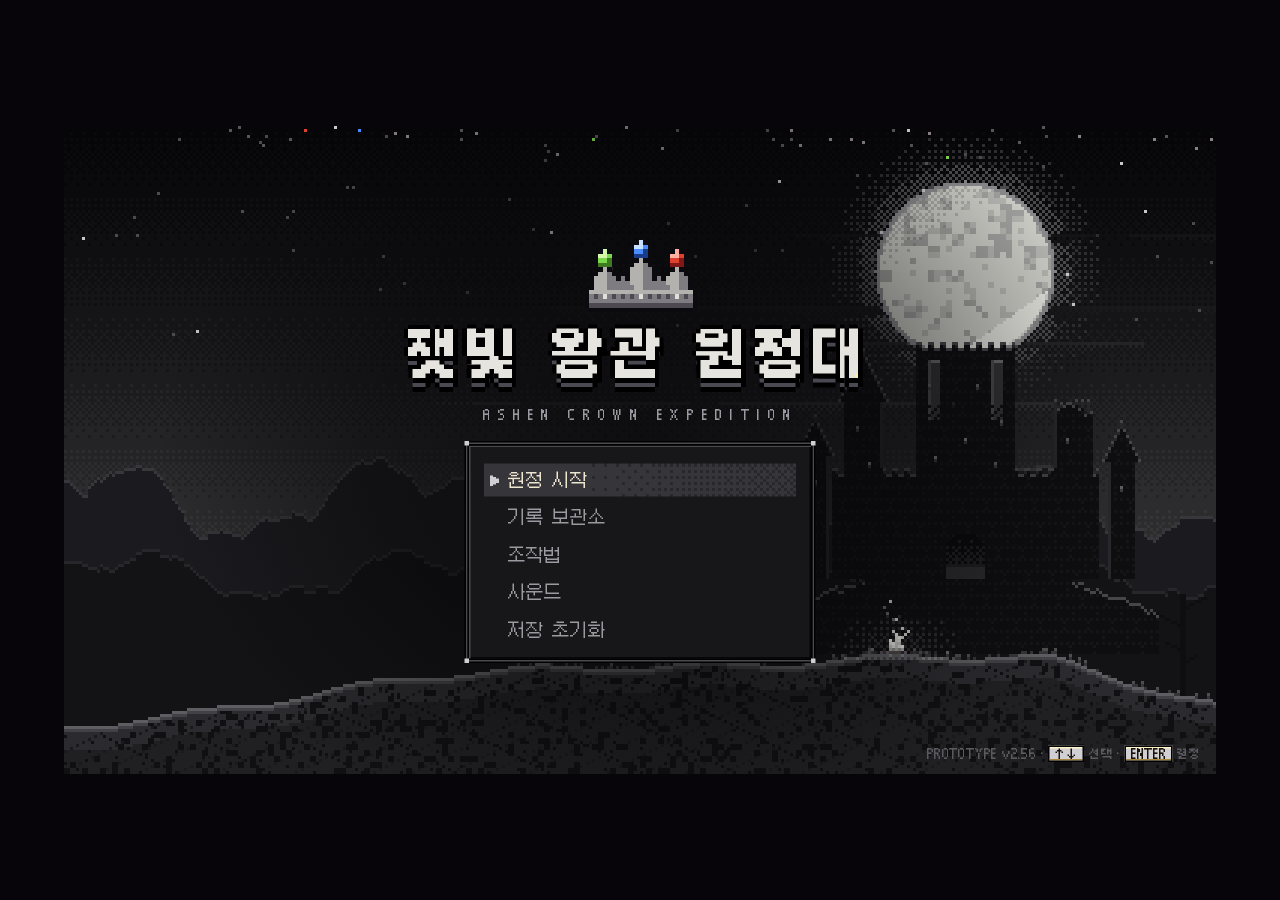
<file: index.html>
<!doctype html>
<html lang="ko">
<head>
<meta charset="utf-8">
<meta name="viewport" content="width=device-width, initial-scale=1, maximum-scale=1, user-scalable=no, viewport-fit=cover">
<meta name="apple-mobile-web-app-capable" content="yes"><meta name="mobile-web-app-capable" content="yes">
<title>잿빛 왕관 원정대 — 프로토타입</title>
<link rel="stylesheet" href="fonts.css">
<style>
  :root {
    --bg: #070509; --panel: #1a141f; --panel2: #231a2a; --hi: #5d4a6a; --lo: #07050a;
    --gold: #c9a24a; --gold-l: #f2d78c; --gold-d: #6e5320; --ink: #efe6d2; --quiet: #9a8ea5; --dim: #5e5466;
    --blood: #c0303a; --blood-d: #5e0f16; --stam: #7cc98a; --blue: #8fc8ff;
    --common: #d8d8d8; --rare: #4f8dff; --unique: #b05cff; --legend: #ff9a2e;
  }
  * { box-sizing: border-box; }
  html, body { margin: 0; height: 100%; background: var(--bg); color: var(--ink); overflow: hidden;
    font-family: 'Galmuri9', 'Galmuri11', monospace; font-size: 10px; -webkit-font-smoothing: none; font-smooth: never; }
  #wrap { position: absolute; left: 50%; top: 50%; transform: translate(-50%, -50%); }
  #game { display: block; image-rendering: pixelated; image-rendering: crisp-edges; cursor: crosshair; }
  #ui { position: absolute; left: 0; top: 0; width: 768px; height: 432px; transform-origin: 0 0; pointer-events: none; }
  .hud, .hud.pf { position: absolute; transition: opacity .12s; }
  .hud.peek { opacity: .28; }
  img.px, canvas.px { image-rendering: pixelated; image-rendering: crisp-edges; display: block; }
  .f7 { font-family: 'Galmuri7', monospace; font-size: 8px; }
  .f9 { font-family: 'Galmuri9', monospace; font-size: 10px; }
  .f11 { font-family: 'Galmuri11', monospace; font-size: 12px; }
  .out { text-shadow: 1px 0 0 #000, -1px 0 0 #000, 0 1px 0 #000, 0 -1px 0 #000, 1px 1px 0 #000; }

  /* 픽셀 프레임: 검은 외곽 + 금테 + 안쪽 명암 + 네 모서리 리벳 */
  .pf { position: relative; background: var(--panel); border: 1px solid #000;
    box-shadow: inset 1px 1px 0 var(--hi), inset -1px -1px 0 var(--lo), 0 0 0 1px var(--gold-d), 0 0 0 2px #000; }
  .pf::before { content: ''; position: absolute; inset: -3px; pointer-events: none;
    background:
      linear-gradient(var(--gold-l), var(--gold-l)) 0 0 / 3px 3px no-repeat,
      linear-gradient(var(--gold-l), var(--gold-l)) 100% 0 / 3px 3px no-repeat,
      linear-gradient(var(--gold-l), var(--gold-l)) 0 100% / 3px 3px no-repeat,
      linear-gradient(var(--gold-l), var(--gold-l)) 100% 100% / 3px 3px no-repeat; }
  .pf.glass { background: rgba(18, 13, 23, .93); }
  .pf.dim { opacity: .6; }

  /* 픽셀 막대 */
  .pbar { position: relative; height: 6px; background: #0b080d; border: 1px solid #000; box-shadow: 0 0 0 1px #3a2f40; overflow: hidden; }
  .pbar > i { position: absolute; left: 0; top: 0; bottom: 0; display: block; }
  .pbar > i.hp { background: linear-gradient(#ff6a5e 0 1px, #d33a3a 1px 4px, #8e1d21 4px); }
  .pbar > i.back { background: #f2d78c; opacity: .55; }
  .pbar > i.gold { background: linear-gradient(#fff0b0 0 1px, #e3b54a 1px 3px, #9a6f1c 3px); }
  .pbar > i.grogi { background: linear-gradient(#fff3b0 0 1px, #e8c35a 1px); }
  .pbar > i.boss { background: linear-gradient(#ff7a8a 0 1px, #b8303f 1px 5px, #5d1015 5px); }
  .pbar::after { content: ''; position: absolute; inset: 0; background: repeating-linear-gradient(90deg, transparent 0 9px, rgba(0,0,0,.45) 9px 10px); pointer-events: none; }
  .pbar .mk { position: absolute; top: 0; bottom: 0; width: 1px; background: #fff; opacity: .7; z-index: 2; }

  /* 파티 패널 */
  /* v1.39 HUD 격자: 바깥 여백 8px · 왼쪽/오른쪽 기둥 폭 140px(파티 · 단계·미니맵) · 가운데 요소는 화면 중앙(384px) · 요소 간격 6px */
  .hudDim { opacity: .28 !important; } /* v2.38 캐릭터가 뒤에 있으면 패널을 흐리게 */
  #party, #phase { transition: opacity .15s; }
  #party { left: 8px; top: 8px; width: 140px; box-sizing: border-box; display: flex; flex-direction: column; gap: 6px; }
  /* v2.35 색 되찾기 팔레트 — 캐릭터 패널 아래 따로, 막대마다 픽셀 장식 틀 */
  #p1pal { display: flex; flex-direction: row; justify-content: space-around; gap: 4px; padding: 5px 7px; } /* v3.25 이름 없이 색 기호 + 개수 (이름 · 설명은 마우스를 올리면) */ /* v2.35 다른 패널과 같은 .pf.glass 틀 · v2.51 이름과 개수만 한 줄 */
  #p1pal:empty { display: none; }
  .palRow { display: flex; flex-direction: row; align-items: center; gap: 3px; pointer-events: auto; cursor: default; }
  .palRow .pTopL, .palRow .pBot { display: flex; align-items: center; gap: 4px; }
  .palRow .pTopL { height: 10px; } .palRow .pBot { height: 9px; padding: 0 2px 0 3px; }
  .palRow .gem { width: 9px; height: 9px; flex: none; image-rendering: pixelated; filter: drop-shadow(0 1px 0 #000); }
  .palRow .pn { flex: none; font: 9px Galmuri9; color: var(--hc); text-shadow: 1px 0 0 #000, -1px 0 0 #000, 0 1px 0 #000, 0 -1px 0 #000; }
  /* 막대 틀: 검은 외곽 · 보랏빛 안쪽 테 · 네 모서리 금 리벳 · 칸 무늬 */
  .palRow .pb { position: relative; flex: 1; height: 5px; background: #0b080d; border: 1px solid #000; box-shadow: inset 0 1px 0 #000, 0 0 0 1px #3a2f40, 0 0 0 2px #000; }
  .palRow .pb::before { content: ''; position: absolute; inset: -3px; pointer-events: none; background:
      linear-gradient(var(--gold-d), var(--gold-d)) 0 0 / 2px 2px no-repeat, linear-gradient(var(--gold-d), var(--gold-d)) 100% 0 / 2px 2px no-repeat,
      linear-gradient(var(--gold-d), var(--gold-d)) 0 100% / 2px 2px no-repeat, linear-gradient(var(--gold-d), var(--gold-d)) 100% 100% / 2px 2px no-repeat; }
  .palRow .pb::after { content: ''; position: absolute; inset: 0; background: repeating-linear-gradient(90deg, transparent 0 4px, rgba(0,0,0,.35) 4px 5px); pointer-events: none; z-index: 2; }
  .palRow .pb b { position: absolute; left: 0; top: 0; bottom: 0; background: linear-gradient(var(--hl) 0 1px, var(--hc) 1px 3px, var(--hd) 3px); transition: width .25s steps(4); }
  .palRow .pb b::after { content: ''; position: absolute; right: 0; top: 0; bottom: 0; width: 1px; background: #fff; opacity: .85; }
  .palRow .pb b[style*="width:0%"]::after { display: none; }
  /* 단계 눈금: 막대 위아래로 삐져나온 작은 쐐기 — 닿으면 금빛 */
  .palRow .pb u { position: absolute; top: -3px; bottom: -3px; width: 1px; background: linear-gradient(#5e5466 0 2px, #000 2px calc(100% - 2px), #5e5466 calc(100% - 2px)); z-index: 3; }
  .palRow .pb u.on { background: linear-gradient(var(--gold-l) 0 2px, #000 2px calc(100% - 2px), var(--gold-l) calc(100% - 2px)); }
  .palRow .pv { min-width: 0; text-align: left; flex: none; font: 9px Galmuri9; color: var(--ink); text-shadow: 1px 0 0 #000, -1px 0 0 #000, 0 1px 0 #000, 0 -1px 0 #000; }
  /* 단계 보석 3칸: 빈 홈 → 색 보석 */
  .palRow .pt { display: flex; gap: 1px; flex: none; }
  .palRow .pt i { width: 5px; height: 5px; background: #000; clip-path: polygon(50% 0, 100% 50%, 50% 100%, 0 50%); position: relative; }
  .palRow .pt i::after { content: ''; position: absolute; inset: 1px; background: #2a2232; clip-path: inherit; }
  .palRow .pt i.on::after { background: var(--hc); box-shadow: inset 0 1px 0 var(--hl); }
  .palRow.up .pb { animation: palUp .5s steps(5); }
  .palRow.up .pv, .palRow.up .pn { animation: palUpT .25s steps(1) 3; } /* v2.51 단계가 오르면 글자가 깜빡임 */
  @keyframes palUpT { 50% { color: #fff; } }
  @keyframes palUp { 0%, 40% { box-shadow: inset 0 1px 0 #000, 0 0 0 1px var(--hl), 0 0 0 2px #000, 0 0 6px var(--hc); } 100% { box-shadow: inset 0 1px 0 #000, 0 0 0 1px #3a2f40, 0 0 0 2px #000; } }
  .slot { display: flex; gap: 5px; padding: 4px; height: 46px; }
  .portrait { width: 34px; height: 34px; flex: 0 0 34px; position: relative; background: radial-gradient(circle at 50% 40%, #3b2d46, #120d16 70%); border: 1px solid #000; box-shadow: inset 0 0 0 1px var(--gold-d); overflow: hidden; }
  .portrait img { position: absolute; left: 3px; top: 3px; width: 28px; height: 28px; }
  .portrait .pn { position: absolute; left: 0; top: 0; padding: 0 2px; background: var(--gold); color: #1a1208; font-family: 'Galmuri7'; font-size: 8px; line-height: 9px; }
  .portrait .x { position: absolute; inset: 0; display: none; color: var(--blood); font-family: 'Galmuri11'; font-size: 24px; line-height: 34px; text-align: center; }
  /* 1P 패널: 초상 없이 이름 · 종족/직업 · 골드 · 하트 · 상태 */
  #p1 { display: block; height: auto; padding: 5px 6px 5px; }
  #p1 .pTop { display: flex; justify-content: space-between; align-items: baseline; }
  #p1 .pName { font-family: 'Galmuri11'; font-weight: bold; font-size: 12px; line-height: 13px; color: var(--gold-l); }
  #p1 .pGold { display: flex; align-items: center; gap: 3px; font-family: 'Galmuri9'; font-size: 10px; color: var(--gold-l); }
  #p1 .pGold img { width: 7px; height: 7px; } #p1 .pGold em { font-style: normal; font-family: 'Galmuri7'; font-size: 8px; color: var(--gold); margin-left: -1px; }
  #p1 .pSub { font-family: 'Galmuri7'; font-size: 8px; line-height: 9px; color: var(--quiet); margin: 1px 0 4px; }
  #p1 .hearts1 { margin: 0 0 3px; }
  #p1 .pState { display: flex; flex-wrap: wrap; gap: 2px; min-height: 9px; } #p1 .pState .statusTags, #p1 .pState .tags { display: flex; gap: 2px; height: 9px; } #p1 .pState .tag:not(.relicTag) { line-height: 8px; padding: 0 2px; }
  #p1 .pState .statusTags:empty, #p1 .pState .tags:empty { display: none; }
  #p1 .pState .statusTags { height: 11px; align-items: center; } /* v3.10 식사 효과 아이콘 칩 (11px) */
  .slot.dead .pName { color: var(--blood) !important; } .slot.hurt { animation: hurt .25s steps(2) 2; }
  .slot.dead .portrait img { filter: grayscale(1) brightness(.5); }
  .slot.dead .portrait .x { display: block; }
  .slot.hurt .portrait { animation: hurt .25s steps(2) 2; }
  @keyframes hurt { 50% { background: #7a1018; } }
  .sinfo { flex: 1; min-width: 0; display: flex; flex-direction: column; gap: 2px; }
  .sname { display: flex; justify-content: space-between; align-items: baseline; }
  .sname b { font-family: 'Galmuri9'; font-size: 10px; font-weight: normal; color: var(--ink); }
  .sname span { font-family: 'Galmuri7'; font-size: 8px; color: var(--gold-l); }
  .sname .statusTags { display: flex; justify-content: flex-end; gap: 2px; min-width: 0; height: 9px; }
  .sname .statusTags .tag { line-height: 8px; padding: 0 2px; }
  .relicBox { margin-top: 8px; font-family: 'Galmuri9'; font-size: 10px; color: var(--gold-l); display: flex; flex-direction: column; gap: 4px; } .relicBox > i { font-family: 'Galmuri7'; font-size: 8px; color: var(--quiet); font-style: normal; } .relicRow { display: flex; gap: 4px; align-items: flex-start; } .relicRow img { width: 18px; height: 18px; image-rendering: pixelated; flex: none; } .relicRow span { color: var(--c); flex: 1; min-width: 0; } .relicRow { cursor: help; }  /* v2.07 유물 · v2.19 효과는 마우스를 올려야 */
  .hearts1 { display: flex; flex-wrap: wrap; gap: 1px; margin: 0 0 1px; min-height: 12px; } .hearts1 img { width: 14px; height: 12px; image-rendering: pixelated; } .hearts1 img.ar { height: 14px; margin-top: -1px; } /* v2.00 하트 */
  .hptext { font-family: 'Galmuri7'; font-size: 8px; color: var(--ink); text-align: right; line-height: 8px; }
  .pbar.thin { height: 4px; }
  .tags { display: flex; gap: 2px; height: 9px; white-space: nowrap; } .tag { white-space: nowrap; flex-shrink: 0; }
  .tag.relicTag { padding: 0; width: 11px; height: 11px; display: inline-flex; align-items: center; justify-content: center; background: #0d0a10; box-shadow: inset 0 0 0 1px var(--c); pointer-events: auto; } .tag.relicTag img { width: 9px; height: 9px; } /* v2.21 유물 도트 9×9칸 → 절반 */
  .tag { font-family: 'Galmuri7'; font-size: 8px; line-height: 9px; padding: 0 2px; background: #2d2236; color: var(--gold-l); border: 1px solid #000; }
  .tag.aw { background: #6e5320; color: #fff3c0; animation: blink .5s steps(2) infinite; }
  .slot.empty .portrait { background: #0e0b11; }
  .slot.empty .q { position: absolute; inset: 0; text-align: center; line-height: 34px; color: var(--dim); font-family: 'Galmuri11'; font-size: 16px; }
  .slot.empty .sname b { color: var(--dim); }
  .slot.empty .wait { font-family: 'Galmuri7'; font-size: 8px; color: var(--dim); margin-top: 3px; }

  /* 페이즈 표 */
  #phase { right: 8px; top: 8px; width: 140px; box-sizing: border-box; padding: 4px 7px 5px; text-align: right; }
  #bkPanel { left: 8px; width: 140px; box-sizing: border-box; display: flex; align-items: center; gap: 4px; padding: 4px 6px 4px 7px; pointer-events: auto; cursor: default; } /* v2.51 보스 문 열쇠 · 위 패널과 같은 너비 · v2.53 왼쪽 캐릭터·빛 패널 아래로 */
  #bkPanel .lb { flex: 1; font: 8px Galmuri7; color: var(--quiet); white-space: nowrap; }
  .kslot { width: 18px; height: 18px; display: flex; align-items: center; justify-content: center; background: #0d0a10; border: 1px solid #000; box-shadow: inset 0 0 0 1px #3a2f40; position: relative; }
  .kslot img { width: 12px; height: auto; image-rendering: pixelated; }
  .kslot.mir img { transform: scaleX(-1); } /* 인장 조각: 두 칸이 좌우 대칭으로 맞물림 */
  .kslot.mirL { justify-content: flex-end; padding-right: 1px; } .kslot.mir { justify-content: flex-start; padding-left: 1px; } /* 두 조각이 가운데서 만나게 */
  .kslot.put { box-shadow: inset 0 0 0 1px var(--gold); }
  .kslot.put::after { content: ''; position: absolute; right: -1px; bottom: -1px; width: 4px; height: 4px; background: var(--gold-l); border: 1px solid #000; }
  #phaseSub { height: 9px; line-height: 9px; margin-top: 3px !important; color: #ff9a8a !important; } /* v2.51 셋째 줄: 남은 적·남은 시간 — 비어 있어도 자리는 늘 차지 (패널 높이 고정) */
  #phaseText { font-family: 'Galmuri11'; font-weight: bold; font-size: 12px; color: var(--gold-l); letter-spacing: 1px; }
  #phaseSub { font-family: 'Galmuri7'; font-size: 8px; color: var(--quiet); margin-top: 2px; }
  #hearts { display: flex; justify-content: flex-end; gap: 2px; margin-top: 3px; }
  #hearts i { width: 7px; height: 6px; background:
      linear-gradient(var(--blood), var(--blood)) 1px 0 / 2px 1px no-repeat, linear-gradient(var(--blood), var(--blood)) 4px 0 / 2px 1px no-repeat,
      linear-gradient(var(--blood), var(--blood)) 0 1px / 7px 2px no-repeat, linear-gradient(var(--blood), var(--blood)) 1px 3px / 5px 1px no-repeat,
      linear-gradient(var(--blood), var(--blood)) 2px 4px / 3px 1px no-repeat, linear-gradient(var(--blood), var(--blood)) 3px 5px / 1px 1px no-repeat; }
  #hearts i.off { filter: grayscale(1) brightness(.35); }

  /* 보스 */
  #boss { left: 384px; top: 8px; transform: translateX(-50%); width: 340px; padding: 4px 8px 5px; display: none; }
  #boss .top { display: flex; align-items: center; justify-content: center; gap: 5px; margin-bottom: 2px; }
  #boss .top canvas { width: 14px; height: 14px; }
  #bossName { font-family: 'Galmuri11'; font-weight: bold; font-size: 12px; color: #e8c8ff; letter-spacing: 1px; }
  #bossbar { height: 9px; }
  #grogi { height: 4px; margin-top: 3px; }
  #boss .t { display: flex; justify-content: space-between; margin-top: 3px; font-family: 'Galmuri7'; font-size: 8px; color: var(--quiet); }
  #shieldtag { color: var(--blue); display: none; animation: blink .6s steps(2) infinite; }

  /* 스킬 바 */
  #skills { left: 384px; bottom: 6px; transform: translateX(-50%); display: flex; gap: 6px; padding: 0; } /* v2.51 틀·스킬 이름 없이 아이콘과 키만 */
  #skills .skn { display: none; }
  #skills .key { margin-top: 1px; } /* v2.63 스킬 키도 키캡 */
  .sk { width: 40px; display: flex; flex-direction: column; align-items: center; gap: 3px; }
  .ic { position: relative; width: 38px; height: 38px; background: #0d0a10; border: 1px solid #000; box-shadow: inset 0 0 0 1px #3a2f40; overflow: hidden; }
  .ic canvas { position: absolute; left: 3px; top: 3px; width: 32px; height: 32px; transition: filter .1s; }
  .ic .sweep { position: absolute; inset: 0; background: conic-gradient(rgba(0,0,0,.72) var(--p, 0%), transparent 0); }
  .ic .fill { position: absolute; left: 0; right: 0; bottom: 0; height: var(--f, 0%); background: linear-gradient(rgba(255,210,90,.35), rgba(255,180,40,.15)); border-top: 1px solid rgba(255,230,150,.8); }
  .ic .num { position: absolute; inset: 0; display: flex; align-items: center; justify-content: center; font-family: 'Galmuri11'; font-weight: bold; font-size: 12px; color: #fff; }
  .ic .pips { position: absolute; left: 0; right: 0; bottom: 2px; display: flex; justify-content: center; gap: 2px; }
  .ic .pips b { width: 6px; height: 2px; background: #3a3246; }
  .ic .pips b.on { background: var(--gold-l); }
  .ic .pips.blue b.on { background: #d4ecff; }
  .ic .cnt { position: absolute; right: 1px; top: 1px; padding: 0 2px; font: 8px/10px Galmuri9, monospace; color: #fff4c0; background: #1a1220; border: 1px solid #000; box-shadow: inset 0 0 0 1px #6a5420; z-index: 3; }
  .ic .cnt.zero { color: #6a6070; box-shadow: inset 0 0 0 1px #3a3040; }
  .key { display: inline-block; font-family: 'Galmuri7'; font-size: 8px; line-height: 9px; padding: 0 3px; color: #1a1208; background: var(--gold-l); border: 1px solid #000; box-shadow: inset 0 -1px 0 #a8883a, inset 0 1px 0 #fff4c8; text-shadow: none; } /* v2.63 모든 키 안내는 키캡 */
  .skn { font-family: 'Galmuri7'; font-size: 8px; color: var(--quiet); white-space: nowrap; }
  .sk.cd canvas { filter: grayscale(1) brightness(.45); }
  .sk.ready .ic { box-shadow: inset 0 0 0 1px var(--gold), 0 0 0 1px var(--gold-l); } /* v2.51 번지는 빛 없이 금 테두리만 */
  .sk.cd .key, .key.off { color: #9a8ea5; background: #241b2b; box-shadow: inset 0 -1px 0 #0a070c, inset 0 1px 0 #4a3d52; } /* v2.63 쿨타임 중엔 꺼진 키캡 */
  .sk.ready .skn { color: var(--gold-l); }
  .sk.pop .ic { animation: pop .35s steps(5) 1; }
  @keyframes readyglow { 0%, 100% { box-shadow: inset 0 0 0 1px var(--gold), 0 0 0 1px var(--gold-l), 0 0 4px 1px rgba(242,215,140,.5); } 50% { box-shadow: inset 0 0 0 1px var(--gold), 0 0 0 1px var(--gold-l), 0 0 8px 2px rgba(242,215,140,.9); } }
  @keyframes pop { 0% { transform: scale(1); background: #fff; } 40% { transform: scale(1.18); background: #fff3c0; } 100% { transform: scale(1); } }
  .sk.awake .ic { background: conic-gradient(from var(--rot, 0deg), #6e5320, #f2d78c, #6e5320, #f2d78c, #6e5320); }
  .sk.awake .ic canvas { filter: none; }
  .sk.awake .skn { color: #fff3c0; animation: blink .4s steps(2) infinite; }
  @keyframes blink { 50% { opacity: .35; } }

  #lootFeed { left: 8px; bottom: 8px; width: 190px; display: flex; flex-direction: column; align-items: flex-start; gap: 3px; pointer-events: none; }
  #lootFeed .lf { font-family: 'Galmuri9'; font-size: 9px; color: var(--ink); background: rgba(12,9,14,.78); border-left: 3px solid var(--c); padding: 2px 6px 3px; box-shadow: 0 0 0 1px rgba(0,0,0,.6); transition: opacity .45s; animation: lfin .18s steps(3); white-space: nowrap; }
  @keyframes lfin { from { transform: translateX(14px); opacity: 0; } to { transform: none; opacity: 1; } }
  #wmFoot { left: 0; right: 0; bottom: 4px; margin: 0; display: none; } #wmFoot.on { display: flex; } #wmFoot #wmSkip { cursor: pointer; pointer-events: auto; } #wmFoot #wmSkip:hover { color: var(--ink); } /* v2.56 월드맵 키 안내 (진입 문구 양피지와 같은 모양) */
  #banner { left: 148px; right: 148px; top: 150px; text-align: center; opacity: 0; transition: opacity .2s steps(3); }
  #banner .b1 { font-family: 'Galmuri11'; font-weight: bold; font-size: 24px; letter-spacing: 3px; color: var(--gold-l);
    text-shadow: 2px 0 0 #000, -2px 0 0 #000, 0 2px 0 #000, 0 -2px 0 #000, 2px 2px 0 #000, 0 4px 0 #5e0f16, 2px 4px 0 #000; }
  #banner .b2 { font-family: 'Galmuri9'; font-size: 10px; color: var(--ink); margin-top: 6px; }
  #banner.mid { top: 50%; transform: translateY(-50%); } /* v2.55 스테이지 진입 문구는 화면 가운데 */
  #keyguide { left: 384px; top: 8px; max-width: 472px; transform: translateX(-50%); padding: 5px 9px 6px; opacity: 0; pointer-events: none; transition: opacity .3s steps(4); }
  /* v2.19 일시정지 창 조작법 (HUD 조작 안내와 같은 모양) */
    .kgBox { display: none; margin: 6px 0 8px; padding: 6px 8px; background: #120e15; border: 1px solid #000; box-shadow: inset 0 0 0 1px #3a2f40; } .kgBox.on { display: block; }
  .kgBox .kt { font-family: 'Galmuri9'; font-size: 9px; color: var(--gold-l); text-align: center; margin-bottom: 4px; letter-spacing: 1px; }
  .kgBox .kr { display: flex; flex-wrap: wrap; justify-content: center; gap: 4px 10px; } .kgBox .kr + .kr { margin-top: 4px; }
  .kgBox .ki { display: flex; align-items: center; gap: 3px; font-family: 'Galmuri7'; font-size: 8px; color: var(--ink); white-space: nowrap; } .kgBox .ki .key { color: #1a1208; background: var(--gold-l); }
  .kgBox .kh { font-family: 'Galmuri7'; font-size: 7px; color: var(--quiet); text-align: center; margin-top: 4px; }
  #keyguide .kt { font-family: 'Galmuri9'; font-size: 9px; color: var(--gold-l); text-align: center; margin-bottom: 4px; letter-spacing: 1px; }
  #keyguide .kr { display: flex; justify-content: center; gap: 10px; white-space: nowrap; }
  #keyguide .kr + .kr { margin-top: 4px; }
  #keyguide .ki { display: flex; align-items: center; gap: 3px; font-family: 'Galmuri7'; font-size: 8px; color: var(--ink); }
  #keyguide .ki .key { color: #1a1208; background: var(--gold-l); }
  #keyguide .kh { font-family: 'Galmuri7'; font-size: 7px; color: var(--quiet); text-align: center; margin-top: 4px; }
  #mute { right: 8px; bottom: 8px; color: #5e5466; }
  #ui:has(#boss[style*="block"]) #keyguide { top: 70px; } /* 보스 바가 있으면 조작 안내는 그 아래로 */
  body.trDlg #skills { visibility: hidden; } /* v2.71 메시지 박스가 스킬 바 자리에 */
  body.touch .kc { display: none; } /* v2.63 모바일: 버튼 옆 PC 키캡 숨김 */
  body.touch #lootFeed { left: auto; right: 8px; bottom: auto; top: 172px; align-items: flex-end; } /* 터치: 왼쪽 아래는 이동 스틱 자리 */

  /* 오버레이 */
  .ov { position: absolute; inset: 0; display: none; align-items: center; justify-content: center; background: rgba(5,3,8,.66); pointer-events: auto; }
  .ov.on { display: flex; }
  .win { padding: 12px 14px; max-width: 600px; }
  .win h2 { margin: 0 0 6px; font-family: 'Galmuri11'; font-weight: bold; font-size: 12px; color: var(--gold-l); letter-spacing: 1px; }
  .win p { margin: 3px 0; color: var(--quiet); line-height: 1.5; }
  .menu { display: flex; flex-direction: column; gap: 3px; margin-top: 4px; }
  .mi { display: flex; align-items: center; gap: 6px; padding: 3px 8px 3px 4px; cursor: pointer; color: var(--quiet); font-family: 'Galmuri11'; font-size: 12px; background: none; border: none; text-align: left; }
  .mi::before { content: ''; width: 6px; height: 7px; background:
      linear-gradient(var(--gold-l), var(--gold-l)) 0 0 / 2px 7px no-repeat, linear-gradient(var(--gold-l), var(--gold-l)) 2px 1px / 2px 5px no-repeat, linear-gradient(var(--gold-l), var(--gold-l)) 4px 2px / 2px 3px no-repeat;
    visibility: hidden; }
  .mi.sel { color: var(--ink); background: linear-gradient(90deg, rgba(201,162,74,.25), transparent); }
  .mi.sel::before { visibility: visible; animation: blink .6s steps(2) infinite; }
  .mi.danger.sel { color: #ff9090; }

  /* 타이틀 */
  #ovTitle { background: radial-gradient(ellipse 42% 62% at 50% 50%, rgba(5,5,7,.72) 0%, rgba(5,5,7,.45) 55%, rgba(5,5,7,0) 100%); flex-direction: column; gap: 14px; align-items: center; } /* v2.56 글자·메뉴는 가운데 정렬 */
  #ovTitle > * { align-self: center; }
  #ovTitle .logo { width: max-content; } #ovTitle #titleMenu { width: 230px; } #ovTitle #titleInfo { width: max-content; text-align: left; }
  body:has(#ovTitle.on) #mute { display: none; }
  #ovTitle.howto #titleMenu { width: 500px; }
  .logo { text-align: center; }
  .logo .crown { width: 81px; height: 51px; margin: 0 auto 2px; }
  .logo h1 { margin: 0; font-family: 'Galmuri11'; font-weight: bold; font-size: 36px; letter-spacing: 3px; color: #e6e4de;
    text-shadow: 3px 0 0 #000, -3px 0 0 #000, 0 3px 0 #000, 0 -3px 0 #000, 3px 3px 0 #000, 0 6px 0 #4a4850, 3px 6px 0 #000, 0 9px 0 #000; } /* v2.56 잿빛 글자 */
  .logo h1 { position: relative; } /* v2.56 노란 빛이 칸 단위 디더로 훑고 지나감 (::before 바깥 디더 · ::after 가운데 심) */
  .logo h1::before, .logo h1::after { content: attr(data-t); position: absolute; left: 0; top: 0; width: 100%; text-shadow: none; pointer-events: none;
    -webkit-mask-repeat: no-repeat, repeat; mask-repeat: no-repeat, repeat; -webkit-mask-position: -140px 0, 0 0; mask-position: -140px 0, 0 0;
    animation: tGlint 4.2s steps(1) infinite; }
  .logo h1::before { color: #fff2a8;
    -webkit-mask-image: linear-gradient(105deg, transparent 0 18px, #000 18px 102px, transparent 102px), conic-gradient(#000 25%, transparent 0 50%, #000 0 75%, transparent 0);
    mask-image: linear-gradient(105deg, transparent 0 18px, #000 18px 102px, transparent 102px), conic-gradient(#000 25%, transparent 0 50%, #000 0 75%, transparent 0);
    -webkit-mask-size: 120px 100%, 6px 6px; mask-size: 120px 100%, 6px 6px; -webkit-mask-composite: source-in; mask-composite: intersect; }
  .logo h1::after { color: #fff2a8;
    -webkit-mask-image: linear-gradient(105deg, transparent 0 46px, #000 46px 74px, transparent 74px), linear-gradient(transparent, transparent);
    mask-image: linear-gradient(105deg, transparent 0 46px, #000 46px 74px, transparent 74px), linear-gradient(transparent, transparent);
    -webkit-mask-size: 120px 100%, 6px 6px; mask-size: 120px 100%, 6px 6px; -webkit-mask-composite: source-over; mask-composite: add; }
  @keyframes tGlint { 0.00% { -webkit-mask-position: -138px 0, 0 0; mask-position: -138px 0, 0 0; } 0.75% { -webkit-mask-position: -126px 0, 0 0; mask-position: -126px 0, 0 0; } 1.50% { -webkit-mask-position: -108px 0, 0 0; mask-position: -108px 0, 0 0; } 2.25% { -webkit-mask-position: -90px 0, 0 0; mask-position: -90px 0, 0 0; } 3.00% { -webkit-mask-position: -78px 0, 0 0; mask-position: -78px 0, 0 0; } 3.75% { -webkit-mask-position: -60px 0, 0 0; mask-position: -60px 0, 0 0; } 4.50% { -webkit-mask-position: -42px 0, 0 0; mask-position: -42px 0, 0 0; } 5.25% { -webkit-mask-position: -30px 0, 0 0; mask-position: -30px 0, 0 0; } 6.00% { -webkit-mask-position: -12px 0, 0 0; mask-position: -12px 0, 0 0; } 6.75% { -webkit-mask-position: 6px 0, 0 0; mask-position: 6px 0, 0 0; } 7.50% { -webkit-mask-position: 18px 0, 0 0; mask-position: 18px 0, 0 0; } 8.25% { -webkit-mask-position: 36px 0, 0 0; mask-position: 36px 0, 0 0; } 9.00% { -webkit-mask-position: 54px 0, 0 0; mask-position: 54px 0, 0 0; } 9.75% { -webkit-mask-position: 66px 0, 0 0; mask-position: 66px 0, 0 0; } 10.50% { -webkit-mask-position: 84px 0, 0 0; mask-position: 84px 0, 0 0; } 11.25% { -webkit-mask-position: 102px 0, 0 0; mask-position: 102px 0, 0 0; } 12.00% { -webkit-mask-position: 114px 0, 0 0; mask-position: 114px 0, 0 0; } 12.75% { -webkit-mask-position: 132px 0, 0 0; mask-position: 132px 0, 0 0; } 13.50% { -webkit-mask-position: 150px 0, 0 0; mask-position: 150px 0, 0 0; } 14.25% { -webkit-mask-position: 162px 0, 0 0; mask-position: 162px 0, 0 0; } 15.00% { -webkit-mask-position: 180px 0, 0 0; mask-position: 180px 0, 0 0; } 15.75% { -webkit-mask-position: 198px 0, 0 0; mask-position: 198px 0, 0 0; } 16.50% { -webkit-mask-position: 210px 0, 0 0; mask-position: 210px 0, 0 0; } 17.25% { -webkit-mask-position: 228px 0, 0 0; mask-position: 228px 0, 0 0; } 18.00% { -webkit-mask-position: 246px 0, 0 0; mask-position: 246px 0, 0 0; } 18.75% { -webkit-mask-position: 258px 0, 0 0; mask-position: 258px 0, 0 0; } 19.50% { -webkit-mask-position: 276px 0, 0 0; mask-position: 276px 0, 0 0; } 20.25% { -webkit-mask-position: 294px 0, 0 0; mask-position: 294px 0, 0 0; } 21.00% { -webkit-mask-position: 306px 0, 0 0; mask-position: 306px 0, 0 0; } 21.75% { -webkit-mask-position: 324px 0, 0 0; mask-position: 324px 0, 0 0; } 22.50% { -webkit-mask-position: 342px 0, 0 0; mask-position: 342px 0, 0 0; } 23.25% { -webkit-mask-position: 354px 0, 0 0; mask-position: 354px 0, 0 0; } 24.00% { -webkit-mask-position: 372px 0, 0 0; mask-position: 372px 0, 0 0; } 24.75% { -webkit-mask-position: 390px 0, 0 0; mask-position: 390px 0, 0 0; } 25.50% { -webkit-mask-position: 402px 0, 0 0; mask-position: 402px 0, 0 0; } 26.25% { -webkit-mask-position: 420px 0, 0 0; mask-position: 420px 0, 0 0; } 27.00% { -webkit-mask-position: 438px 0, 0 0; mask-position: 438px 0, 0 0; } 27.75% { -webkit-mask-position: 450px 0, 0 0; mask-position: 450px 0, 0 0; } 28.50% { -webkit-mask-position: 468px 0, 0 0; mask-position: 468px 0, 0 0; } 29.25% { -webkit-mask-position: 486px 0, 0 0; mask-position: 486px 0, 0 0; } 30.00% { -webkit-mask-position: 498px 0, 0 0; mask-position: 498px 0, 0 0; } 30.01%, 100% { -webkit-mask-position: -140px 0, 0 0; mask-position: -140px 0, 0 0; } }
  .logo .en { margin-top: 10px; font-family: 'Galmuri7'; font-size: 8px; letter-spacing: 5px; color: #9a9aa2; }
  #ovTitle { --gold: #8a8a90; --gold-l: #d0d0d4; --gold-d: #4a4a50; --panel: #17171a; --panel2: #1f1f23; --hi: #4a4a50; --lo: #060608; --quiet: #9a9aa0; --dim: #5a5a60; } #ovTitle .mi.sel { background: linear-gradient(90deg, rgba(200,200,210,.16), transparent); } /* v2.56 타이틀은 금빛 대신 잿빛 테 */
  #titleMenu { width: 220px; padding: 8px 10px; }
  #titleInfo { font-family: 'Galmuri7'; font-size: 8px; color: var(--quiet); text-align: center; line-height: 1.6; }
  #titleInfo b { color: var(--gold-l); font-weight: normal; }
  .ver { position: absolute; right: 10px; bottom: 8px; font-family: 'Galmuri7'; font-size: 8px; color: var(--dim); }
  .keys { display: grid; grid-template-columns: auto 1fr; gap: 4px 10px; margin: 6px 0; align-items: center; }
  .keys .key { justify-self: start; }
  body:not(.touch) .touchOnly, body.touch .pcOnly { display: none !important; }
  /* 조작법 패널: 넓게 펼치고 로고를 숨겨 화면 안에 들어오게, 그래도 길면 안에서 스크롤 */
  #ovTitle.howto .logo, #ovTitle.howto #titleInfo { display: none; }
  #ovTitle.howto #titleMenu { width: 500px; max-width: 94%; max-height: 404px; overflow-y: auto; }
  .keys span { color: var(--ink); }

  /* v2.29 기록 보관소 */
  .popWin.arc { width: 640px; height: 400px; }
  /* v3.00 코코아의 기록 보관소 석상 창: 탭 없이 왼쪽 주인 정보 · 오른쪽 도감 */
  .popWin.arc.st { width: 724px; height: 404px; }
  body.arch #party, body.arch #skills, body.arch #tAtk, body.arch #tSkill, body.arch #tAwk, body.arch #tDodge, body.arch #tMap, body.arch #tInv { display: none !important; } /* v3.01 코코아의 기록 보관소: 캐릭터 창 · 전투 창 숨김 */
  .arcBody { display: flex; gap: 10px; flex: 1; min-height: 0; }
  .arcBody .arcList { border-left: 1px solid #2a2430; padding-left: 10px; }
  .arcSide { width: 214px; flex: none; display: flex; flex-direction: column; gap: 7px; padding: 2px 0; }
  .arcPed { background-color: #120e15; background-size: 100% 100%; image-rendering: pixelated; border: 1px solid #000; box-shadow: inset 0 0 0 1px #3a2f40; padding: 10px 0 0; text-align: center; }
  .arcPed .arcPedImg { display: block; margin: 0 auto; image-rendering: pixelated; }
  .arcPed .pl { display: block; margin-top: 8px; padding: 3px 0 4px; background: #241c10; border-top: 1px solid #6e5320; font: 11px 'Galmuri11'; color: var(--gold-l); }
  .arcSide .cls { font: 9px 'Galmuri7'; color: var(--quiet); text-align: center; margin-top: -2px; }
  .arcSide p { margin: 0; font: 10px/15px 'Galmuri9'; color: var(--ink); word-break: keep-all; }
  .arcStat { display: grid; grid-template-columns: 1fr auto; gap: 3px 8px; font: 9px 'Galmuri7'; color: var(--quiet); border-top: 1px solid #2a2430; padding-top: 6px; margin-top: auto; }
  .arcStat b { color: var(--ink); font-weight: normal; }
  /* v3.00 도트 스크롤바: 12px(2px 칸 6개) · 점선 홈 · 모서리 깎은 금빛 손잡이 */
  .arcList::-webkit-scrollbar, .popPane .keys::-webkit-scrollbar { width: 12px; }
  .arcList::-webkit-scrollbar-button, .popPane .keys::-webkit-scrollbar-button { display: none; height: 0; }
  .arcList::-webkit-scrollbar-track, .popPane .keys::-webkit-scrollbar-track { background-color: #0d0a10; background-image: repeating-linear-gradient(to bottom, #2a2232 0 2px, transparent 2px 4px); background-size: 2px 100%; background-position: center; background-repeat: no-repeat; box-shadow: inset 2px 0 0 #050407, inset -2px 0 0 #050407; }
  .arcList::-webkit-scrollbar-thumb, .popPane .keys::-webkit-scrollbar-thumb { background: linear-gradient(#0d0a10,#0d0a10) 0 0/2px 2px no-repeat, linear-gradient(#0d0a10,#0d0a10) 100% 0/2px 2px no-repeat, linear-gradient(#0d0a10,#0d0a10) 0 100%/2px 2px no-repeat, linear-gradient(#0d0a10,#0d0a10) 100% 100%/2px 2px no-repeat, linear-gradient(#050407,#050407) 0 0/100% 2px no-repeat, linear-gradient(#050407,#050407) 0 100%/100% 2px no-repeat, linear-gradient(#050407,#050407) 0 0/2px 100% no-repeat, linear-gradient(#050407,#050407) 100% 0/2px 100% no-repeat, linear-gradient(#5a4318,#5a4318) 50% calc(50% - 4px)/4px 2px no-repeat, linear-gradient(#5a4318,#5a4318) 50% 50%/4px 2px no-repeat, linear-gradient(#5a4318,#5a4318) 50% calc(50% + 4px)/4px 2px no-repeat, linear-gradient(#c9a24a,#c9a24a) 0 2px/100% 2px no-repeat, linear-gradient(#c9a24a,#c9a24a) 2px 0/2px 100% no-repeat, linear-gradient(#5a4318,#5a4318) 0 calc(100% - 2px)/100% 2px no-repeat, linear-gradient(#5a4318,#5a4318) calc(100% - 2px) 0/2px 100% no-repeat; background-color: #8a6a2a; min-height: 28px; }
  .arcList::-webkit-scrollbar-thumb:hover, .popPane .keys::-webkit-scrollbar-thumb:hover { background: linear-gradient(#0d0a10,#0d0a10) 0 0/2px 2px no-repeat, linear-gradient(#0d0a10,#0d0a10) 100% 0/2px 2px no-repeat, linear-gradient(#0d0a10,#0d0a10) 0 100%/2px 2px no-repeat, linear-gradient(#0d0a10,#0d0a10) 100% 100%/2px 2px no-repeat, linear-gradient(#050407,#050407) 0 0/100% 2px no-repeat, linear-gradient(#050407,#050407) 0 100%/100% 2px no-repeat, linear-gradient(#050407,#050407) 0 0/2px 100% no-repeat, linear-gradient(#050407,#050407) 100% 0/2px 100% no-repeat, linear-gradient(#8a6a2a,#8a6a2a) 50% calc(50% - 4px)/4px 2px no-repeat, linear-gradient(#8a6a2a,#8a6a2a) 50% 50%/4px 2px no-repeat, linear-gradient(#8a6a2a,#8a6a2a) 50% calc(50% + 4px)/4px 2px no-repeat, linear-gradient(#f2d78c,#f2d78c) 0 2px/100% 2px no-repeat, linear-gradient(#f2d78c,#f2d78c) 2px 0/2px 100% no-repeat, linear-gradient(#8a6a2a,#8a6a2a) 0 calc(100% - 2px)/100% 2px no-repeat, linear-gradient(#8a6a2a,#8a6a2a) calc(100% - 2px) 0/2px 100% no-repeat; background-color: #c9a24a; min-height: 28px; }
  .arcSub { font: 10px 'Galmuri9'; color: var(--quiet); margin: -4px 0 8px; text-align: center; }
  .arcList { flex: 1; min-height: 0; overflow-y: auto; padding: 2px 4px; }
  .arcTabs { position: sticky; top: 0; z-index: 2; display: flex; gap: 3px; padding: 2px 0 6px; background: #17131c; }
  .arcTab { flex: 1; font: 10px 'Galmuri9'; color: var(--quiet); background: rgba(0,0,0,.4); border: 1px solid #2a2430; padding: 4px 0; cursor: pointer; }
  .arcTab.on { color: var(--gold-l); border-color: var(--gold-d); background: rgba(90,66,20,.35); }
  .arcH { font: 11px 'Galmuri11'; color: var(--gold-l); margin: 6px 0 4px; display: flex; justify-content: space-between; }
  .arcTruth { display: flex; flex-direction: column; gap: 6px; } /* v2.58 진실 기록 */
  .arcTr { padding: 6px 8px 7px; background: #120e15; border: 1px solid #000; box-shadow: inset 0 0 0 1px #3a2f40; }
  .arcTr .arcTrH { font: 10px 'Galmuri9'; margin-bottom: 4px; }
  .arcTr p { margin: 0 0 3px; font: 10px/15px 'Galmuri9'; color: var(--ink); word-break: keep-all; }
  .arcTr.lock { background: #0d0a10; box-shadow: inset 0 0 0 1px #241b2b; }
  .arcTr.lock .arcTrH { color: var(--dim); } .arcTr.lock p { color: var(--dim); font: 8px 'Galmuri7'; }
  .arcH i { font-style: normal; color: var(--quiet); font-size: 10px; }
  .arcGrid { display: grid; grid-template-columns: repeat(auto-fill, minmax(140px, 1fr)); gap: 4px; }
  .arcC { display: flex; gap: 6px; align-items: center; padding: 4px 6px; background: rgba(0,0,0,.35); border: 1px solid #2a2430; min-height: 38px; }
  .arcC img { width: 27px; height: 27px; image-rendering: pixelated; flex: none; }
  .arcC .an { font: 10px 'Galmuri9'; color: var(--ink); line-height: 1.25; display: block; }
  .arcC .ac { font: 9px 'Galmuri7'; color: var(--quiet); display: block; margin-top: 1px; }
  .arcC.lock img { filter: brightness(0); opacity: .55; }
  .arcC.lock .an { color: #8a8494; }
  .arcC .bar { display: block; height: 3px; background: #2a2430; margin-top: 3px; position: relative; } .arcC .bar b { position: absolute; left: 0; top: 0; bottom: 0; background: var(--gold); }
  #ovPop { z-index: 40; } .popWin { width: 500px; height: 330px; max-width: 94%; display: flex; flex-direction: column; } .popPane { display: none; flex: 1; min-height: 0; flex-direction: column; } .popPane.on { display: flex; } .popPane .keys { flex: 1; overflow-y: auto; align-content: start; } .popPane .vol { flex: 1; align-content: center; } .popPane > .menu { margin-top: auto; } .popWin:has(#tmSound.on) { width: 300px; height: auto; } .popWin:has(#tmSound.on) .vol { margin: 10px 0 12px; } /* v2.19 조작법 팝업 · 사운드는 작게 */
  .vol { display: grid; grid-template-columns: 54px 1fr 26px; gap: 6px 8px; align-items: center; margin: 8px 0; }
  .vol span { color: var(--ink); }
  .vol output { font-family: 'Galmuri7'; font-size: 8px; color: var(--gold-l); text-align: right; }
  input[type=range] { -webkit-appearance: none; appearance: none; width: 100%; height: 6px; background: #0b080d; border: 1px solid #000; box-shadow: 0 0 0 1px #3a2f40; cursor: pointer; }
  input[type=range]::-webkit-slider-thumb { -webkit-appearance: none; width: 8px; height: 10px; background: var(--gold-l); border: 1px solid #000; box-shadow: inset -1px -1px 0 var(--gold-d); }
  input[type=range]::-moz-range-thumb { width: 8px; height: 10px; background: var(--gold-l); border: 1px solid #000; border-radius: 0; }

  /* 휴식 카드 */
  .choices { display: flex; gap: 8px; margin-top: 8px; }
  .choice { width: 150px; padding: 8px; cursor: pointer; text-align: left; color: var(--ink); font: inherit; }
  .choice:hover, .choice.sel { background: var(--panel2); box-shadow: inset 1px 1px 0 var(--hi), inset -1px -1px 0 var(--lo), 0 0 0 1px var(--gold-l), 0 0 0 2px #000; }
  .choice canvas { width: 32px; height: 32px; margin-bottom: 4px; }
  .choice b { display: block; font-family: 'Galmuri11'; font-size: 12px; font-weight: normal; color: var(--gold-l); margin-bottom: 2px; }
  .choice .key { display: inline-block; margin-top: 5px; }
  /* v3.10 쿠키 · 쿠오의 출장 비스트로 주문 창 */
  #ovRest .win.bis h2 { display: flex; align-items: center; justify-content: center; gap: 10px; }
  #ovRest .win.bis h2 .bisPaw { image-rendering: pixelated; display: block; }
  #ovRest .win.bis p { text-align: center; }
  .choice.dish { width: 172px; display: flex; flex-direction: column; }
  .choice.dish .dishPic { display: flex; align-items: center; justify-content: center; height: 64px; margin: -2px -2px 6px; background-size: 160px 64px; background-position: center; background-repeat: no-repeat; image-rendering: pixelated; border: 1px solid #000; box-shadow: inset 0 0 0 1px #3a2f40; }
  .choice.dish .dishPic img { image-rendering: pixelated; display: block; }
  .choice.dish .dishPic canvas { width: 56px; height: 56px; margin: 0; image-rendering: pixelated; display: block; } /* v3.12 메뉴 화면 요리 애니메이션 */
  .choice.dish .chef { font: 9px 'Galmuri7'; color: var(--quiet); margin-bottom: 2px; }
  .choice.dish .key { align-self: flex-start; margin-top: auto; }
  .choice.dish br { display: none; }
  /* v2.49 빛의 각인 카드: 빛이 새겨진 석판 — 도트 규칙(번지는 그림자·흐림·기울임 없음, 2px 단위 단색 테두리, 광채는 체크 무늬 디더) */
  .engC { position: relative; width: 196px; padding: 14px 12px 10px; text-align: center; color: #cfc8d8; transition: none;
    background: linear-gradient(180deg, #2a2530 0 4px, #1d1a22 4px calc(100% - 4px), #121016 calc(100% - 4px)); border: none;
    box-shadow: inset 0 2px 0 #4a4352, inset 2px 0 0 #39333f, inset -2px 0 0 #0c0a0e, inset 0 -2px 0 #0c0a0e, 0 0 0 2px var(--ecd); } /* v2.55 바깥 테두리는 실선 하나만 (안쪽 음영은 유지) */
  .engC:hover, .engC.sel { background: linear-gradient(180deg, #332d3a 0 4px, #231f29 4px calc(100% - 4px), #16131b calc(100% - 4px));
    box-shadow: inset 0 2px 0 #5a5262, inset 2px 0 0 #433c4a, inset -2px 0 0 #0c0a0e, inset 0 -2px 0 #0c0a0e, 0 0 0 2px var(--ec); transform: translateY(-2px); }
  /* 광채: 테두리 바깥 2px 체크 무늬 고리 — 반짝임은 무늬 위상만 바꾼다 */
  .engC::before { content: ''; position: absolute; inset: -8px; padding: 2px; pointer-events: none; display: none;
    background: repeating-conic-gradient(var(--ec) 0 25%, transparent 0 50%) 0 0 / 4px 4px;
    -webkit-mask: linear-gradient(#000 0 0) content-box, linear-gradient(#000 0 0); -webkit-mask-composite: xor; mask: linear-gradient(#000 0 0) content-box exclude, linear-gradient(#000 0 0);
    animation: engDith .5s steps(1) infinite; }
  .engC::before, .engC::after, .engC .engRune { display: none !important; } /* v2.55 광채 고리 · 위아래 무늬 줄 없앰 */
  @keyframes engDith { 0% { background-position: 0 0; } 50% { background-position: 2px 0; } }
  .engC .engRune { position: absolute; left: 10px; right: 10px; top: 6px; height: 2px; background: repeating-linear-gradient(90deg, var(--ec) 0 6px, transparent 6px 8px, var(--ec) 8px 10px, transparent 10px 16px); opacity: .7; }
  .engC::after { content: ''; position: absolute; left: 10px; right: 10px; bottom: 6px; height: 2px; background: repeating-linear-gradient(90deg, var(--ec) 0 6px, transparent 6px 8px, var(--ec) 8px 10px, transparent 10px 16px); opacity: .45; }
  .engC .engSeal { display: block; width: 64px; height: 64px; margin: 4px auto 8px; }
  .engC .engSeal img { display: block; width: 64px; height: 64px; image-rendering: pixelated; }
  .engC .engHue { display: block; font-size: 11px; color: var(--ec); letter-spacing: 1px; margin-bottom: 2px; } /* v3.25 빛의 샘 */
  .engC .engCost { display: flex; align-items: center; justify-content: center; gap: 4px; margin-top: 6px; font-size: 13px; color: #f0e8d8; }
  .engC .engCost img { width: 18px; height: 18px; image-rendering: pixelated; }
  .engC.poor { opacity: .45; cursor: not-allowed; } .engC.poor .engCost { color: #ff7a6a; }
  .engC.none { opacity: .35; cursor: default; }
  .shrineLeave { display: block; margin: 14px auto 0; } /* v3.53 다른 시설과 같은 pbtn 단추 (닫기 + ESC 키캡) */
  .engC b { color: var(--ec); font-size: 13px; text-shadow: 0 2px 0 #000; margin-bottom: 4px; }
  .engC .engD { display: block; word-break: keep-all; font-size: 11px; line-height: 15px; color: #bfb8c8; min-height: 45px; }
  .engC .key { display: inline-block; margin-top: 6px; }
  .engC { display: flex; flex-direction: column; align-items: center; justify-content: flex-start; } /* v3.19 설명 길이와 상관없이 문양 · 이름 · 설명은 위에 맞추고 숫자 키는 맨 아래로 (버튼이 내용을 세로 가운데로 모으던 문제) */
  .engC .engD { flex: 0 0 auto; }
  .engC .key { margin-top: auto; padding-top: 0; }
  .engC.done { box-shadow: inset 0 2px 0 #6a5a30, inset 2px 0 0 #4a4026, inset -2px 0 0 #0c0a0e, inset 0 -2px 0 #0c0a0e, 0 0 0 2px #e8c060; }
  .engC.done::before { inset: -10px; background-image: repeating-conic-gradient(#e8c060 0 25%, transparent 0 50%); }
  .engC.done:hover { box-shadow: inset 0 2px 0 #7a6a3a, inset 2px 0 0 #5a4c2c, inset -2px 0 0 #0c0a0e, inset 0 -2px 0 #0c0a0e, 0 0 0 2px #fff3b0; }
  /* 완성 도장: 기울임 없는 도트 띠 — 위 2px 밝은 금, 아래 2px 짙은 금, 2px 검은 테 */
  .engC .engDone { position: absolute; right: 8px; top: 12px; padding: 2px 6px; font-size: 10px; line-height: 12px; color: #2a1c06; background: #e8c060;
    box-shadow: inset 0 2px 0 #fff3b0, inset 0 -2px 0 #a07820, 0 0 0 2px #050407; }
  .engPx { image-rendering: pixelated; vertical-align: -3px; }

  /* 결과 */
  .items { display: flex; gap: 8px; flex-wrap: wrap; margin: 8px 0; max-height: 220px; overflow: auto; }
  .item { width: 136px; padding: 6px; line-height: 1.55; background: #120e15; border: 1px solid #000; box-shadow: inset 0 0 0 1px var(--c), 0 0 0 1px #000; position: relative; }
  .item .gr { font-family: 'Galmuri7'; font-size: 8px; color: var(--c); letter-spacing: 1px; }
  .item .nm { font-family: 'Galmuri11'; font-size: 12px; color: var(--c); }
  .item .fx { color: var(--legend); }
  /* v0.98 효과 옵션 · 세트 · 저주 · 3택1 */
  .efx { color: #7fd4ff; }
  .setx { color: var(--sc); } .setx b { font-weight: normal; color: #fff; } .setx span { display: block; color: #8a8090; padding-left: 8px; } .setx span.on { color: var(--sc); }
  .cursex { color: #ff6a6a; }
  .pkRow { display: flex; gap: 10px; justify-content: center; align-items: stretch; margin-top: 8px; }
  .pkCard { width: 214px; padding: 8px; text-align: left; color: var(--ink); font: inherit; font-size: 10px; line-height: 1.6; cursor: pointer; background: #120e15; border: 1px solid #000; box-shadow: inset 0 0 0 1px var(--c), 0 0 0 1px #000; position: relative; }
  .pkCard:hover { background: #1e1622; box-shadow: inset 0 0 0 2px var(--c), 0 0 0 1px #000, 0 0 10px var(--c); }
  .pkCard .gr { font-family: 'Galmuri7'; font-size: 8px; color: var(--c); letter-spacing: 1px; }
  .pkCard .nm { font-family: 'Galmuri11'; font-size: 12px; color: var(--c); }
  .pkCard .mn { color: #fff; }
  .pkCard .fx { color: var(--legend); }
  .pkCmp { margin-top: 5px; padding-top: 4px; border-top: 1px dashed #3a2f40; } .pkCmp i { display: block; font-style: normal; color: #8a8090; } .pkCmp span { display: inline-block; margin-right: 6px; } .pkCmp .up { color: #7dff8a; } .pkCmp .dn { color: #ff6a6a; }
  .pkCard .key { position: absolute; right: 6px; top: 6px; }
  /* v1.02 대장간 설비별 창: 모루=강화 / 숫돌=재련 / 용광로=분해 */
  #ovForge[data-m="enh"] #fgRoll, #ovForge[data-m="enh"] #fgSalv { display: none; }
  #ovForge[data-m="roll"] .fgRate, #ovForge[data-m="roll"] .fgRisk, #ovForge[data-m="roll"] .mile, #ovForge[data-m="roll"] .fgCost, #ovForge[data-m="roll"] #fgGo, #ovForge[data-m="roll"] #fgSalv { display: none; }
  #ovForge[data-m="salv"] .fgRate, #ovForge[data-m="salv"] .fgRisk, #ovForge[data-m="salv"] .mile, #ovForge[data-m="salv"] .fgCost, #ovForge[data-m="salv"] #fgGo, #ovForge[data-m="salv"] #fgRoll, #ovForge[data-m="salv"] .fgStat i, #ovForge[data-m="salv"] .fgStat .up { display: none; }
  /* v1.00 바닥 장비 비교 · 3택1 착용 중 요약 */
  #gearCmp { right: 8px; bottom: 92px; width: 296px; padding: 6px; font-size: 10px; background: rgba(12,9,14,.9); box-shadow: inset 0 0 0 1px #3a2f40, 0 0 0 1px #000; pointer-events: none; opacity: 0; transform: translateY(6px); transition: opacity .12s, transform .12s; }
  #gearCmp.on { opacity: 1; transform: none; }
  body.touch #gearCmp { right: auto; left: calc(8px + env(safe-area-inset-left)); bottom: auto; top: 50px; } /* v1.13 모바일: 오른쪽 아래 터치 버튼과 화면 가운데(캐릭터)를 피해 1P 패널 아래 왼쪽에 */
  #gearCmp .gcCols { display: flex; gap: 6px; align-items: flex-start; } #gearCmp .item { width: 139px; font-size: 9px; line-height: 1.45; padding: 5px; } #gearCmp .item .nm { font-size: 11px; } #gearCmp .setx span { display: none; }
  .gcH { font-family: 'Galmuri7'; font-size: 8px; letter-spacing: 1px; color: #8a8090; margin: 0 0 3px 1px; }
  .gcEmpty { color: #6a6070; min-height: 40px; display: flex; align-items: center; justify-content: center; }
  #gearCmp .pkCmp { margin-top: 5px; } .gcKey { margin-top: 4px; color: var(--gold-l); font-family: 'Galmuri9'; font-size: 9px; } .gcKey .kb { display: inline-block; padding: 0 3px; background: #2a2230; color: #fff; box-shadow: inset 0 0 0 1px #5a4a60; }
  #pkCur { margin-top: 10px; text-align: left; } .pcRow { display: grid; grid-template-columns: repeat(4, 1fr); gap: 4px; } /* v2.00 장비 4칸 */
  .pc { padding: 3px 5px; font-size: 9px; line-height: 1.5; background: #120e15; box-shadow: inset 2px 0 0 var(--c), 0 0 0 1px #000; } .pc b { font-family: 'Galmuri7'; font-size: 8px; font-weight: normal; color: #8a8090; margin-right: 4px; } .pc span { color: var(--c); } .pc i { display: block; font-style: normal; color: #b8b0c0; }
  .item .new { position: absolute; right: 3px; top: 3px; font-family: 'Galmuri7'; font-size: 8px; background: var(--blood); color: #fff; padding: 0 2px; animation: blink .6s steps(2) infinite; }
  .item button { margin-top: 4px; }
  .pbtn { font-family: 'Galmuri9'; font-size: 10px; color: var(--ink); background: #2a2030; border: 1px solid #000; box-shadow: inset 1px 1px 0 #55465f, inset -1px -1px 0 #0e0a11; padding: 3px 9px; cursor: pointer; }
  .pbtn:hover, .pbtn.sel { background: #3d2e45; color: var(--gold-l); }
  .pbtn.primary { background: #5d1a1e; box-shadow: inset 1px 1px 0 #a33a3f, inset -1px -1px 0 #2a080b; }
  .pbtn.primary:hover, .pbtn.primary.sel { background: #7a2328; color: #fff; }
  .row { display: flex; gap: 6px; margin-top: 8px; flex-wrap: wrap; }
  .mats { color: var(--ink); }
  .stats { font-family: 'Galmuri7'; font-size: 8px; color: var(--quiet); margin-top: 4px; }
  .pbtn[disabled] { opacity: .4; cursor: not-allowed; }

  /* 직업 선택 */
  #ovSelect { background: radial-gradient(ellipse at 50% 45%, rgba(20,8,20,.4), rgba(3,2,5,.92) 75%); }
  .selWrap { display: flex; flex-direction: column; align-items: center; gap: 5px; }
  .selTitle { font-family: 'Galmuri11'; font-weight: bold; font-size: 24px; color: var(--gold-l); letter-spacing: 3px;
    text-shadow: 2px 0 0 #000, -2px 0 0 #000, 0 2px 0 #000, 0 -2px 0 #000, 0 4px 0 #5e0f16; }
  .selCards { display: flex; gap: 6px; }
  .stageTabs { display: flex; gap: 8px; }
  .stg { width: 346px; padding: 5px 10px; display: grid; grid-template-columns: auto 1fr auto; gap: 0 8px; align-items: baseline; text-align: left; cursor: pointer; opacity: .5; color: var(--ink); }
  .stg.sel { opacity: 1; box-shadow: inset 1px 1px 0 var(--hi), inset -1px -1px 0 var(--lo), 0 0 0 1px var(--gold-l), 0 0 0 2px #000, 0 0 10px 2px rgba(242,215,140,.35); }
  .stg .sn { font-family: 'Galmuri7'; font-size: 8px; color: var(--quiet); } .stg b { font-family: 'Galmuri11'; font-weight: bold; font-size: 12px; color: var(--gold-l); }
  .stg .sd { color: #ffd34d; font-size: 10px; } .stg .ss { grid-column: 1 / -1; font-family: 'Galmuri7'; font-size: 8px; color: var(--quiet); }
  .selc { width: 102px; padding: 6px 7px; cursor: pointer; }
  .selc { transition: transform .08s steps(2); }
  .selc.sel { transform: translateY(-6px); background: #2e2234; box-shadow: inset 1px 1px 0 #8a6e96, inset -1px -1px 0 var(--lo), 0 0 0 2px var(--gold-l), 0 0 0 3px #000, 0 0 0 4px var(--gold), 0 0 0 5px #000; } /* v2.21 고른 카드: 6px 떠오름 · 밝은 바탕 · 금빛 2중 테두리 */
  .selc.sel h3 { color: #fff3b8; }
  .selc.sel::before { content: ''; position: absolute; left: 50%; top: -14px; margin-left: -5px; width: 10px; height: 6px; background: var(--gold-l); clip-path: polygon(0 0, 100% 0, 50% 100%); filter: drop-shadow(0 1px 0 #000); } /* 위 화살표 */
  .selc .pv { display: flex; justify-content: flex-end; align-items: flex-end; padding: 0 4px 4px 0; height: 86px; background: #0d0a10 center / 100% 100% no-repeat; image-rendering: pixelated; margin-bottom: 6px; } /* v2.21 직업색 디더 배경 + 액자(.pvFrame) — 초상은 액자 안쪽 아래에 붙임 */
  .selc .pv canvas { width: 108px; height: 88px; } .selc .pv .pvArt { width: 60px; height: 78px; } /* 초상: 30×39를 2px 칸으로 */
  .selDetail { width: 534px; padding: 7px 12px; box-sizing: border-box; height: 104px; overflow: hidden; } /* v1.99 설명 길이와 상관없이 높이 고정 · v3.19 89 → 104px (그레이브 각성 설명 두 줄) */
  .selDetail .sdh { margin-bottom: 5px; } .selDetail .sdh b { font-family: 'Galmuri11'; font-weight: bold; color: var(--gold-l); font-size: 12px; } .selDetail .sdh span { font-family: 'Galmuri7'; font-size: 8px; color: var(--quiet); }
  .selDetail .sk2 i { color: var(--quiet); font-style: normal; }
  /* v1.96 잿불 단계 */
  .ascTag { color: #ffb040; font-family: 'Galmuri7'; font-size: 8px; } /* v1.97 잿불 장비 */
  .ascRow { width: 534px; padding: 5px 12px; box-sizing: border-box; } /* v1.99 잠김·규칙 줄바꿈과 상관없이 높이 고정 */
  .skinRow { margin-left: auto; display: flex; align-items: center; gap: 6px; } .ascRow [data-atip] { cursor: help; } .ascEm i.lock { opacity: .45; } .ascEm i { cursor: help; } .skinB.on { color: #ffb040; box-shadow: inset 0 0 0 1px #ff6a30; } .skinB[disabled] { opacity: .4; } /* v1.99 외형 */
  .ascHead { display: flex; align-items: center; gap: 6px; flex-wrap: wrap; }
  .ascT { font-family: 'Galmuri11'; font-weight: bold; font-size: 12px; color: #ffb040; margin-right: 4px; }
  .ascLock { font-family: 'Galmuri7'; font-size: 8px; color: var(--quiet); }
  .ascB { font-family: 'Galmuri9'; font-size: 10px; background: #2a1a12; color: var(--gold-l); border: 1px solid #000; box-shadow: inset 1px 1px 0 #5a3a22; padding: 0 5px; cursor: pointer; }
  .ascN { font-family: 'Galmuri11'; font-size: 16px; color: #ffd34d; min-width: 18px; text-align: center; }
  .ascEm { display: inline-flex; gap: 2px; margin: 0 6px; } .ascEm i { width: 6px; height: 8px; background: #2a1e18; border: 1px solid #000; } .ascEm i.on { background: #ff8a2a; box-shadow: inset 0 -3px 0 #c0401a, inset 0 2px 0 #ffd060; }
  .ascBest { font-family: 'Galmuri7'; font-size: 8px; color: var(--quiet); }
  .ascBest em { font-style: normal; color: #9fd28a; }
  .ascRules { display: flex; flex-wrap: wrap; gap: 2px 8px; margin-top: 3px; }
  .ascR { font-family: 'Galmuri7'; font-size: 8px; color: var(--ink); } .ascR i { font-style: normal; color: #ff8a2a; margin-right: 3px; } .ascR.new { color: #ffd34d; }
  .selc h3 { margin: 0; font-family: 'Galmuri11'; font-weight: bold; font-size: 12px; color: var(--gold-l); }
  .selc .role { font-family: 'Galmuri7'; font-size: 8px; color: var(--quiet); margin: 2px 0 6px; }
  .selc .st { display: grid; grid-template-columns: auto 1fr; gap: 3px 6px; align-items: center; margin-bottom: 0; }
  .selc .st span { font-family: 'Galmuri7'; font-size: 8px; color: var(--quiet); white-space: nowrap; }
  .selc .st .pbar { height: 5px; }
  .selDetail .sk2 { display: grid; grid-template-columns: auto 1fr; gap: 4px 6px; align-items: start; line-height: 1.45; }
  .selDetail .sk2 b { color: var(--gold-l); font-weight: normal; }
  .selHint { color: var(--quiet); }

  /* 대장간 */
  .fgWin { width: 640px; }
  .fgTop { display: flex; justify-content: space-between; align-items: baseline; }
  .fgMoney { display: flex; gap: 10px; font-family: 'Galmuri9'; color: var(--quiet); }
  .fgMoney b { color: var(--gold-l); font-weight: normal; }
  .fgTabs { display: flex; gap: 5px; align-items: center; margin: 4px 0 6px; }
  .fgTabs .pbtn.sel { background: #5d1a1e; color: #fff; }
  .fgBody { display: flex; gap: 8px; height: 250px; }
  .fgList { width: 230px; overflow-y: auto; display: flex; flex-direction: column; gap: 2px; padding-right: 2px; }
  .fgRow { display: flex; align-items: center; gap: 4px; width: 100%; padding: 3px 5px; background: #120e15; border: 1px solid #000; box-shadow: inset 2px 0 0 var(--c); color: var(--c); cursor: pointer; font-family: 'Galmuri9'; font-size: 10px; text-align: left; }
  .fgRow.sel { background: #2d2236; box-shadow: inset 2px 0 0 var(--c), 0 0 0 1px var(--gold-l); }
  .fgRow .nm { flex: 1; min-width: 0; overflow: hidden; white-space: nowrap; text-overflow: ellipsis; }
  .fgRow .lv { color: var(--gold-l); }
  .fgRow .eq { font-family: 'Galmuri7'; font-size: 8px; background: var(--gold); color: #1a1208; padding: 0 2px; }
  .fgRow .sl { font-family: 'Galmuri7'; font-size: 8px; color: var(--quiet); }
  .fgDetail { flex: 1; background: #120e15; border: 1px solid #000; box-shadow: inset 0 0 0 1px #3a2f40; padding: 8px 10px; overflow-y: auto; }
  .fgHead .gr { font-family: 'Galmuri7'; font-size: 8px; color: var(--c); letter-spacing: 1px; }
  .fgHead .big { font-family: 'Galmuri11'; font-size: 12px; color: var(--c); }
  .fgHead .big b { color: var(--gold-l); }
  .fgStat { display: flex; align-items: baseline; gap: 6px; margin: 6px 0 4px; font-family: 'Galmuri11'; font-size: 12px; }
  .fgStat span { font-family: 'Galmuri9'; font-size: 10px; color: var(--quiet); }
  .fgStat i { color: var(--quiet); font-style: normal; font-size: 8px; }
  .fgStat .up { color: #8ff0a0; }
  .fgOpt { color: var(--ink); line-height: 1.5; }
  .fgOpt.fx { color: var(--legend); }
  .fgAct { flex-wrap: wrap; gap: 6px; } .fgAct small { color: #9a8f8a; margin-left: 4px; } .fgAct .pbtn[disabled] { opacity: .45; cursor: default; }
  .fgMore { display: flex; gap: 6px; margin-top: 6px; flex-wrap: wrap; } .fgMore small { color: #9a8f8a; margin-left: 4px; } .fgMore .pbtn[disabled] { opacity: .45; cursor: default; }
  .fgRate { display: flex; align-items: baseline; gap: 8px; margin-top: 8px; }
  .fgRate span { color: var(--quiet); }
  .fgRate b { font-family: 'Galmuri11'; font-weight: bold; font-size: 24px; color: var(--gold-l); }
  .fgRate em { font-style: normal; font-family: 'Galmuri7'; font-size: 8px; color: #8ff0a0; }
  .fgRisk { font-family: 'Galmuri7'; font-size: 8px; color: var(--quiet); }
  .mile { font-family: 'Galmuri7'; font-size: 8px; color: var(--legend); margin-top: 2px; }
  .fgCost { display: flex; flex-wrap: wrap; gap: 4px 10px; margin-top: 6px; }
  .fgCost span { color: var(--ink); }
  .fgCost span.no { color: #ff7070; }
  .fgCost small { color: var(--quiet); font-size: 8px; font-family: 'Galmuri7'; }
  #fgMsg { margin-top: 6px; min-height: 12px; font-family: 'Galmuri9'; }
  #fgMsg .ok { color: #8ff0a0; } #fgMsg .ng { color: #ff7070; }
  .fgDetail.hitok { animation: fgok .45s steps(5) 1; }
  .fgDetail.hitng { animation: fgng .4s steps(6) 1; }
  @keyframes fgok { 0% { background: #fff3c0; } 30% { background: #6e5320; } 100% { background: #120e15; } }
  @keyframes fgng { 0%, 100% { transform: translateX(0); } 20% { transform: translateX(-4px); background: #3a0a10; } 40% { transform: translateX(4px); } 60% { transform: translateX(-3px); } 80% { transform: translateX(2px); } }


  /* 장비 · 인벤토리 (v0.52) */
  .invWin .fgTop { flex-wrap: wrap; row-gap: 3px; } .invWin .fgMoney { width: 100%; justify-content: flex-start; } .invWin #ivClose { white-space: nowrap; }
  .invWin { width: 300px; max-width: 300px; padding: 9px 12px 7px; }
  .invBody { display: flex; gap: 10px; margin-top: 4px; }
  .invLeft { width: 270px; display: flex; flex-direction: column; gap: 6px; }
  .invDoll { position: relative; display: flex; justify-content: space-between; align-items: stretch; background: radial-gradient(circle at 50% 62%, #3b2d46, #120d16 72%); border: 1px solid #000; box-shadow: inset 0 0 0 1px var(--gold-d); padding: 6px; height: 176px; }
  .wSlot.empty .box { opacity: .45; } .wSlot .box .key { position: absolute; left: 1px; bottom: 0; font-style: normal; font-family: 'Galmuri7'; font-size: 8px; line-height: 9px; padding: 0 2px; } .wSlot .box .eq { position: absolute; left: 1px; top: 1px; font-style: normal; font-family: 'Galmuri7'; font-size: 8px; line-height: 8px; background: var(--gold); color: #1a1208; padding: 0 1px; } .wSlot .box .pas { position: absolute; left: 1px; top: 1px; font-style: normal; font-family: 'Galmuri7'; font-size: 8px; line-height: 8px; background: #20392a; color: #9fd8b0; padding: 0 1px; } .wSlot.off img { filter: grayscale(.8) brightness(.55); } .wSlot.new .box::after { content: ''; position: absolute; right: 2px; top: 2px; width: 3px; height: 3px; background: var(--blood); box-shadow: 0 0 0 1px #000; } .invDoll #eqR { justify-content: flex-start; gap: 6px; } .eqSlot.wSlot { height: auto; } /* v2.19 무기 3칸 세로 */
  .eqCol { min-width: 44px; display: flex; flex-direction: column; justify-content: space-between; }
  .eqSlot { width: 44px; height: 52px; display: flex; flex-direction: column; align-items: center; gap: 1px; cursor: pointer; background: none; border: none; padding: 0; color: var(--quiet); font: inherit; }
  .eqSlot .box { position: relative; width: 40px; height: 40px; background: #0d0a10; border: 1px solid #000; box-shadow: inset 0 0 0 1px var(--c, #3a2f40); display: flex; align-items: center; justify-content: center; }
  .eqSlot .box img { width: 28px; height: 28px; image-rendering: pixelated; } .eqSlot .box img.thumb, .ivCell img.thumb { width: 32px; height: 32px; } /* v2.19 무기 섬네일은 원본 크기 */
  .eqSlot .box .lv { position: absolute; right: 1px; bottom: 0; font-family: 'Galmuri7'; font-size: 8px; color: var(--gold-l); font-style: normal; }
  .eqSlot .box .ph { opacity: .22; filter: grayscale(1); }
  .eqSlot span { font-family: 'Galmuri7'; font-size: 8px; line-height: 9px; }
  .eqSlot.sel .box { box-shadow: inset 0 0 0 1px var(--c, #3a2f40), 0 0 0 1px var(--gold-l); }
  .eqSlot.sel span { color: var(--gold-l); }
  .invRelic { position: absolute; left: 8px; right: 8px; bottom: 6px; } .relicSlots { display: flex; gap: 4px; } .relicSlots .relicRow { width: 22px; height: 22px; display: flex; align-items: center; justify-content: center; background: #0d0a10; border: 1px solid #000; box-shadow: inset 0 0 0 1px var(--c, #3a2f40); } .relicSlots .relicRow img { width: 18px; height: 18px; } /* v2.21 유물 도트 9×9칸 */ .relicSlots .relicRow.empty { opacity: .6; } .relicSlots .relicRow:hover { box-shadow: inset 0 0 0 1px var(--gold-l); } /* v2.19 유물은 캐릭터 창 하단 */
  .invPv { padding-bottom: 18px; flex: 1; display: flex; flex-direction: column; align-items: center; justify-content: center; }
  .invPv canvas { width: 108px; height: 88px; }
  .invCls { font-family: 'Galmuri11'; font-weight: bold; font-size: 12px; color: var(--gold-l); margin-top: 6px; }
  .invCls small { display: block; text-align: center; font-family: 'Galmuri7'; font-weight: normal; font-size: 8px; color: var(--quiet); }
  .invStats { display: grid; grid-template-columns: 1fr auto 1fr auto; gap: 3px 8px; background: #120e15; border: 1px solid #000; box-shadow: inset 0 0 0 1px #3a2f40; padding: 6px 8px; }
  .invStats span { color: var(--quiet); }
  .invStats b { font-weight: normal; color: var(--ink); text-align: right; }
  .invFx { flex: 1; overflow-y: auto; font-family: 'Galmuri7'; font-size: 8px; line-height: 1.6; color: var(--legend); }
  .invFx .no { color: var(--dim); }
  .invRight { flex: 1; min-width: 0; display: flex; flex-direction: column; gap: 5px; }
  .invTabs { display: flex; gap: 4px; align-items: center; }
  .invTabs .pbtn { white-space: nowrap; }
  .invTabs .pbtn.sel { background: #5d1a1e; color: #fff; }
  .invTabs .cnt { margin-left: auto; font-family: 'Galmuri7'; font-size: 8px; color: var(--quiet); }
  .invGrid { display: grid; grid-template-columns: repeat(10, 36px); grid-auto-rows: 36px; gap: 3px; height: 156px; overflow-y: auto; align-content: start; background: #0b080d; border: 1px solid #000; box-shadow: inset 0 0 0 1px #3a2f40; padding: 4px; }
  .ivCell { position: relative; width: 36px; height: 36px; padding: 0; cursor: pointer; background: #17121b; border: 1px solid #000; box-shadow: inset 0 0 0 1px var(--c); display: flex; align-items: center; justify-content: center; }
  .ivCell img { width: 28px; height: 28px; image-rendering: pixelated; }
  .ivCell.off img { filter: grayscale(.8) brightness(.55); }
  .ivCell.sel { background: #2d2236; box-shadow: inset 0 0 0 1px var(--c), 0 0 0 1px var(--gold-l); }
  .ivCell i { position: absolute; font-style: normal; font-family: 'Galmuri7'; font-size: 8px; line-height: 8px; }
  .ivCell .lv { right: 1px; bottom: 1px; color: var(--gold-l); }
  .ivCell .eq { left: 1px; top: 1px; background: var(--gold); color: #1a1208; padding: 0 1px; }
  .ivCell.new::after { content: ''; position: absolute; right: 2px; top: 2px; width: 3px; height: 3px; background: var(--blood); box-shadow: 0 0 0 1px #000; }
  .invEmpty { grid-column: 1 / -1; color: var(--dim); padding: 6px; }
  /* v2.19 도트 말풍선 (#ui 안 — 다른 안내문과 같은 배율) */
  .pxTip { position: absolute; z-index: 60; display: none; max-width: 210px; padding: 7px 10px 8px; pointer-events: none; font-family: 'Galmuri9'; font-size: 10px; line-height: 1.5; color: var(--ink); }
  .pxTip.on { display: block; } .pxTip.wide { max-width: 330px; }
  .pxTip .tN { font-family: 'Galmuri11'; font-size: 12px; color: var(--c); margin-bottom: 3px; }
  .pxTip .tD { color: var(--ink); }
  .pxTip:has(.dl) { display: none; } .pxTip.on:has(.dl) { display: grid; grid-template-columns: 1fr auto; column-gap: 12px; }
  .pxTip .dl { min-width: 150px; } .pxTip .dr { width: 130px; }
  .pxTip .gr { font-family: 'Galmuri7'; font-size: 8px; color: var(--c); letter-spacing: 1px; }
  .pxTip .nm { font-family: 'Galmuri11'; font-size: 12px; color: var(--c); margin-bottom: 3px; } .pxTip .nm b { color: var(--gold-l); font-weight: normal; }
  .pxTip .mn, .pxTip .op { color: var(--ink); } .pxTip .fx { color: var(--legend); } .pxTip .pasT { color: #9fd8b0; } .pxTip .pasT em { font-style: normal; color: var(--quiet); } /* v2.22 보관 패시브 */ .pxTip .rp { font-family: 'Galmuri7'; font-size: 8px; color: var(--quiet); margin-top: 4px; }
  .pxTip .cmp em { font-style: normal; }
  .pxTip .tK { grid-column: 1 / -1; margin-top: 6px; padding-top: 5px; border-top: 1px solid #3a2f40; font-family: 'Galmuri7'; font-size: 8px; color: var(--gold-l); } .pxTip .tK { display: flex; flex-wrap: wrap; gap: 4px 12px; color: var(--ink); } .pxTip .kI { display: inline-flex; align-items: center; gap: 3px; white-space: nowrap; } .pxTip .key { color: #1a1208; background: var(--gold-l); }
  .pxTip .tDrop { grid-column: 1 / -1; height: 3px; margin-top: 3px; background: #0b080d; } .pxTip .tDrop i { display: block; height: 100%; width: 0; background: var(--blood); }
  .invDetail { flex: 1; background: #120e15; border: 1px solid #000; box-shadow: inset 0 0 0 1px #3a2f40; padding: 6px 9px; overflow-y: auto; display: flex; gap: 10px; }
  .invDetail .dl { flex: 1; min-width: 0; }
  .invDetail .dr { width: 170px; }
  .invDetail .gr { font-family: 'Galmuri7'; font-size: 8px; color: var(--c); letter-spacing: 1px; }
  .invDetail .nm { font-family: 'Galmuri11'; font-size: 12px; color: var(--c); margin-bottom: 3px; }
  .invDetail .nm b { color: var(--gold-l); font-weight: normal; }
  .invDetail .mn { color: var(--ink); margin-bottom: 2px; }
  .invDetail .op { color: var(--ink); line-height: 1.5; }
  .invDetail .fx { color: var(--legend); line-height: 1.5; }
  .invDetail .rp { font-family: 'Galmuri7'; font-size: 8px; color: var(--quiet); margin-top: 4px; }
  .cmpT { font-family: 'Galmuri7'; font-size: 8px; color: var(--quiet); margin-bottom: 3px; }
  .cmp { display: grid; grid-template-columns: 1fr auto auto; gap: 2px 6px; font-family: 'Galmuri7'; font-size: 8px; }
  .cmp span { color: var(--quiet); } .cmp b { font-weight: normal; color: var(--ink); text-align: right; }
  .cmp .up { color: #8ff0a0; text-align: right; } .cmp .dn { color: #ff7070; text-align: right; } .cmp .eq0 { color: var(--dim); text-align: right; }
  .invDetail .row { margin-top: 6px; }
  .invHint { display: flex; justify-content: space-between; align-items: center; margin-top: 5px; color: var(--quiet); }

  /* ---------- 모바일 터치 조작 ---------- */
  body.touch { touch-action: none; -webkit-user-select: none; user-select: none; -webkit-touch-callout: none; }
  #touch { position: fixed; inset: 0; z-index: 50; pointer-events: none; display: none; font-family: 'Galmuri11', 'Galmuri9', monospace; }
  #touch.on { display: block; }
  #touch .zone { position: absolute; left: 0; bottom: 0; width: 46%; height: 70%; pointer-events: auto; }
  #touch .stick { position: absolute; width: 104px; height: 104px; margin: -52px 0 0 -52px; border-radius: 50%; border: 2px solid rgba(201,162,74,.55); background: rgba(10,7,14,.35); display: none; }
  #touch .stick.on { display: block; }
  #touch .knob { position: absolute; left: 50%; top: 50%; width: 44px; height: 44px; margin: -22px 0 0 -22px; border-radius: 50%; background: rgba(242,215,140,.55); border: 2px solid #000; }
  #touch .tb { position: absolute; pointer-events: auto; border-radius: 50%; border: 2px solid #000; box-shadow: inset 0 0 0 2px var(--gold-d), 0 3px 0 rgba(0,0,0,.6);
    background: rgba(26,20,31,.74); color: var(--ink); display: flex; align-items: center; justify-content: center; flex-direction: column; font-size: 11px; line-height: 1.1; text-shadow: 1px 1px 0 #000; overflow: visible;
    transition: transform .06s, filter .06s; -webkit-tap-highlight-color: transparent; }
  #touch .tb canvas { width: 30px; height: 30px; image-rendering: pixelated; margin-bottom: 1px; position: relative; z-index: 2; }
  #touch .tb span { position: relative; z-index: 2; }
  /* v2.26 누름 반응: 살짝 눌리고 밝아짐 */
  #touch .tb.dn { background: rgba(120,34,38,.9); transform: scale(.9); filter: brightness(1.25); box-shadow: inset 0 0 0 2px var(--gold-l), 0 1px 0 rgba(0,0,0,.6); }
  #touch .tb.cd canvas, #touch .tb.cd span { opacity: .55; }
  /* 쿨타임: 시계 방향으로 걷히는 어둠 + 남은 초 */
  #touch .cdo { position: absolute; inset: 2px; border-radius: 50%; z-index: 3; pointer-events: none; background: conic-gradient(rgba(5,3,8,.72) calc(var(--p, 0) * 1turn), transparent 0); }
  #touch .cdn { position: absolute; inset: 0; z-index: 4; display: flex; align-items: center; justify-content: center; font: normal calc(var(--u) * 15px) 'Galmuri11'; color: #fff3d8; text-shadow: 1px 1px 0 #000, -1px -1px 0 #000, 1px -1px 0 #000, -1px 1px 0 #000; pointer-events: none; }
  #touch .cdn:empty { display: none; }
  #touch #tSkill.cding > span { visibility: hidden; } /* 쿨타임 숫자가 보일 땐 글자 숨김 */
  #touch #tAwk .cdn { align-items: flex-start; padding-top: calc(var(--u) * 5px); font-size: calc(var(--u) * 9px); font-family: 'Galmuri7'; color: #ffd890; }
  /* 각성: 아래에서 차오르는 게이지 */
  #touch .gfill { position: absolute; inset: 2px; border-radius: 50%; z-index: 1; pointer-events: none; background: linear-gradient(to top, rgba(255,170,60,.55) calc(var(--g, 0) * 100%), transparent 0); }
  #touch #tAwk.full { box-shadow: inset 0 0 0 2px #ffd34d, 0 0 0 2px #000, 0 0 10px 2px rgba(255,190,80,.7); animation: tbGlow .8s steps(2) infinite; }
  @keyframes tbGlow { 50% { filter: brightness(1.35); } }
  /* 충전 횟수 점 */
  #touch .pips { position: absolute; left: 0; right: 0; bottom: calc(var(--u) * -9px); display: flex; justify-content: center; gap: 3px; z-index: 4; text-decoration: none; }
  #touch .pips i { width: 6px; height: 6px; background: #ffd34d; border: 1px solid #000; }
  #touch .pips.blue i { background: #8fd0ff; } #touch .pips i.off { background: #3a3340; }
  /* 다시 쓸 수 있게 되면 한 번 번쩍 */
  #touch .tb.rdy { animation: tbRdy .35s steps(3); } @keyframes tbRdy { 0% { transform: scale(1.18); filter: brightness(1.8); } 100% { transform: scale(1); } }
  /* 상황 행동 버튼 (F 대신): 할 수 있는 것을 글자로 */
  #touch .tb.act { border-radius: 8px; height: calc(var(--u) * 34px); padding: 0 calc(var(--u) * 10px); flex-direction: row; gap: 5px; font-size: calc(var(--u) * 12px); white-space: nowrap;
    background: rgba(58,40,14,.88); box-shadow: inset 0 0 0 2px #ffd34d, 0 3px 0 rgba(0,0,0,.6); color: #ffe9b0; animation: tbAct 1s steps(2) infinite; }
  #touch .tb.act.bad { box-shadow: inset 0 0 0 2px #a04040, 0 3px 0 rgba(0,0,0,.6); color: #ff9a9a; background: rgba(40,14,16,.88); animation: none; }
  #touch .tb.act .ah { font-size: calc(var(--u) * 13px); } @keyframes tbAct { 50% { filter: brightness(1.2); } }
  #touch #tWep img { width: calc(var(--u) * 28px); height: calc(var(--u) * 28px); image-rendering: pixelated; position: relative; z-index: 2; }
  #touch #tWep .wn { position: absolute; right: -3px; top: -3px; font: 8px 'Galmuri7'; background: #000; color: var(--gold-l); padding: 0 2px; z-index: 4; }
  /* 버튼 크기·위치는 화면 높이에 비례(--u, game.js fit에서 설정) */
  #touch { --u: 1; }
  #touch .tb.big { width: calc(var(--u) * 86px); height: calc(var(--u) * 86px); right: calc(var(--u) * 20px + env(safe-area-inset-right)); bottom: calc(var(--u) * 18px + env(safe-area-inset-bottom)); font-size: calc(var(--u) * 12px); }
  #touch .tb.big canvas { width: calc(var(--u) * 40px); height: calc(var(--u) * 40px); }
  #touch .tb.mid { width: calc(var(--u) * 58px); height: calc(var(--u) * 58px); font-size: calc(var(--u) * 11px); }
  #touch .tb.mid canvas { width: calc(var(--u) * 26px); height: calc(var(--u) * 26px); }
  #touch .tb.sm { width: calc(var(--u) * 38px); height: calc(var(--u) * 38px); font-size: calc(var(--u) * 10px); }
  #tSkill { right: calc(var(--u) * 116px + env(safe-area-inset-right)); bottom: calc(var(--u) * 14px + env(safe-area-inset-bottom)); }
  #tAwk { right: calc(var(--u) * 104px + env(safe-area-inset-right)); bottom: calc(var(--u) * 90px + env(safe-area-inset-bottom)); }
  #tDodge { right: calc(var(--u) * 34px + env(safe-area-inset-right)); bottom: calc(var(--u) * 120px + env(safe-area-inset-bottom)); }
  #tWep { right: calc(var(--u) * 186px + env(safe-area-inset-right)); bottom: calc(var(--u) * 20px + env(safe-area-inset-bottom)); }
  #tF { right: calc(var(--u) * 104px + env(safe-area-inset-right)); bottom: calc(var(--u) * 164px + env(safe-area-inset-bottom)); }
  /* v2.26 모바일 행동 버튼은 아이콘 없이 글자만 */
  #touch .tb canvas, #touch .tb img { display: none !important; }
  #touch .tb > span { word-break: keep-all; text-align: center; padding: 0 3px; }
  #touch .tb.big > span { font-size: calc(var(--u) * 16px); }
  #touch .tb.mid > span { font-size: calc(var(--u) * 11px); line-height: 1.15; }
  #touch #tWep { flex-direction: column; gap: 0; } #touch #tWep .wl { font-size: calc(var(--u) * 9px); } #touch #tWep .wc { font-size: calc(var(--u) * 10px); color: var(--gold-l); }
  #touch #tAwk.full > span { color: #ffe9a0; }
  /* 모바일: PC 키 안내 숨김 */
  body.touch #skills, body.touch #mute { display: none !important; }
  body.touch .pxTip.pin { pointer-events: auto; }
  .pxTip .tHold { display: block; width: 100%; margin-top: 6px; padding: 4px 0; font: 10px 'Galmuri9'; color: #ffb0a0; background: #2a1418; border: 1px solid #a04040; position: relative; overflow: hidden; }
  .pxTip .tHold i { position: absolute; left: 0; top: 0; bottom: 0; width: 0; background: rgba(255,90,70,.35); }
  /* 작은 버튼: 기본은 미니맵 아래 가로줄, 게임 화면 옆에 여백이 있으면 그 여백 위쪽에 세로로 */
  #tPause { right: calc(var(--u) * 8px + env(safe-area-inset-right)); top: 38%; }
  #tMap { right: calc(var(--u) * 50px + env(safe-area-inset-right)); top: 38%; }
  #tFull { right: calc(var(--u) * 92px + env(safe-area-inset-right)); top: 38%; }
  #tInv { right: calc(var(--u) * 134px + env(safe-area-inset-right)); top: 38%; }
  #touch.side #tPause { right: calc(var(--u) * 8px + env(safe-area-inset-right)); top: calc(var(--u) * 8px + env(safe-area-inset-top)); }
  #touch.side #tMap { right: calc(var(--u) * 8px + env(safe-area-inset-right)); top: calc(var(--u) * 50px + env(safe-area-inset-top)); }
  #touch.side #tFull { right: calc(var(--u) * 8px + env(safe-area-inset-right)); top: calc(var(--u) * 92px + env(safe-area-inset-top)); }
  #touch.side #tInv { right: calc(var(--u) * 8px + env(safe-area-inset-right)); top: calc(var(--u) * 134px + env(safe-area-inset-top)); }
  #rotate { position: fixed; inset: 0; z-index: 60; background: #070509; display: none; align-items: center; justify-content: center; flex-direction: column; gap: 10px; color: var(--gold-l); font-family: 'Galmuri11', monospace; font-size: 15px; text-align: center; }
  #rotate b { font-size: 34px; }
  body.touch.portrait #rotate { display: flex; }

  /* v3.17 영수 명수의 안전 놀이터: 환전하기 창 · 미니게임 틀 */
  .exWin { width: 604px; max-width: none; } .exTop { display: flex; justify-content: space-between; align-items: center; } .exTop h2 { margin: 0; }
  .exHold { display: flex; gap: 12px; color: var(--ink); } .exHold span { display: flex; align-items: center; gap: 4px; } .exHold b { color: var(--gold-l); font-weight: normal; }
  .exSay { margin: 6px 0 2px !important; color: var(--ink) !important; }
  .exWin canvas { image-rendering: pixelated; display: block; margin: 0; }
  .choice.ex { width: 138px; display: flex; flex-direction: column; }
  .choice.ex .exPic { display: flex; align-items: center; justify-content: center; gap: 6px; height: 40px; margin: -2px -2px 6px; background: #120d17; border: 1px solid #000; box-shadow: inset 1px 1px 0 var(--lo), inset -1px -1px 0 #2a2030; }
  .choice.ex .exPic canvas { width: auto; height: auto; margin: 0; } .choice.ex .exPic i { font-style: normal; color: var(--gold-l); font-family: 'Galmuri7'; font-size: 8px; margin-left: -3px; align-self: flex-end; padding-bottom: 8px; }
  .choice.ex .d { color: var(--quiet); line-height: 1.5; min-height: 45px; }
  .choice.ex .w span { display: block; color: var(--gold-l); } .choice.ex .w { color: #ff9090; min-height: 26px; margin-top: 6px; padding-top: 5px; border-top: 1px solid #3a2f40; line-height: 1.3; }
  .choice.ex .key { align-self: flex-start; } .choice.ex[disabled] { opacity: .45; cursor: not-allowed; } .choice.ex[disabled]:hover { background: var(--panel); box-shadow: inset 1px 1px 0 var(--hi), inset -1px -1px 0 var(--lo), 0 0 0 1px var(--gold-d), 0 0 0 2px #000; }
  .exMsg { min-height: 15px; margin: 8px 0 0 !important; color: var(--gold-l) !important; }
  /* v3.18 환전하기 창: 글자 수에 따라 크기가 바뀌지 않게 높이 · 폭 고정 */
  #game.noCur { cursor: none !important; } /* v3.18 말주머니 위에선 커서 숨김 */
  #ovDen { z-index: 30; } /* 선택 창은 HUD보다 늘 위 */
  .exHold b { display: inline-block; width: 30px; } .exSay { height: 15px; overflow: hidden; white-space: nowrap; }
  .choice.ex .d { height: 45px; min-height: 0; overflow: hidden; } .choice.ex .w { box-sizing: border-box; height: 46px; min-height: 0; overflow: hidden; word-break: keep-all; font: 8px/12px Galmuri7; } /* 사유 문구: 작은 글꼴로 세 줄(맡긴 칸 수 1줄 + 사유 2줄)까지 들어가게 높이 확보 (v3.19 잘림 수정) */
  .exMsg { height: 30px; min-height: 0; overflow: hidden; }
  #denGame { position: fixed; inset: 0; width: 100%; height: 100%; border: 0; display: none; z-index: 60; background: #070509; }
</style>
</head>
<body>
<div id="wrap">
  <canvas id="game" width="768" height="432"></canvas>
  <div id="ui">
    <!-- 좌측: 1~4P 파티 -->
    <div class="hud" id="party"></div>

    <!-- 우측 상단: 페이즈 -->
    <div class="hud pf glass" id="phase">
      <div id="phaseText">PHASE 1 / 10</div>
      <div id="hearts"></div>
      <div id="phaseSub"></div>
    </div>

    <!-- v2.51 미니맵 아래: 보스 문 열쇠 -->
    <div class="hud pf glass" id="bkPanel" style="display:none"></div>

    <!-- 상단 중앙: 보스 -->
    <div class="hud pf glass" id="boss">
      <div class="top"><canvas class="px" id="bossIcon" width="7" height="7"></canvas><span id="bossName">타락 기사단장 발도르</span><canvas class="px" id="bossIcon2" width="7" height="7"></canvas></div>
      <div class="pbar" id="bossbar"><i class="back" id="bossback"></i><i class="boss" id="bossfill"></i><span class="mk" style="left:70%"></span><span class="mk" style="left:35%"></span></div>
      <div class="pbar" id="grogi"><i class="grogi" id="grogifill"></i></div>
      <div class="t"><span id="bossTime"></span><span id="shieldtag">보호막: 망령 기사를 먼저 처치해야 합니다.</span><span id="bossStage"></span></div>
    </div>

    <!-- 하단: 스킬 -->
    <div class="hud" id="skills">
      <div class="sk" id="skA"><div class="ic"><canvas class="px" width="32" height="32"></canvas><div class="sweep"></div><div class="num"></div><div class="pips" id="comboPips"><b></b><b></b><b></b></div></div><span class="key">좌클릭</span><span class="skn">공격</span></div>
      <div class="sk" id="skK"><div class="ic"><canvas class="px" width="16" height="16"></canvas><div class="sweep"></div><div class="num"></div><div class="pips"></div></div><span class="key">우클릭</span><span class="skn">돌진 참격</span></div>
      <div class="sk" id="skL"><div class="ic"><canvas class="px" width="16" height="16"></canvas><div class="fill"></div><div class="num"></div></div><span class="key">E</span><span class="skn">각성</span></div>
      <div class="sk" id="skD"><div class="ic"><canvas class="px" width="16" height="16"></canvas><div class="sweep"></div><div class="pips blue"><b></b><b></b></div></div><span class="key">SPACE</span><span class="skn">점멸</span></div>
    </div>

    <div class="hud pf glass" id="keyguide"></div>
    <div class="hud" id="banner"></div>
    <div class="hud stFoot" id="wmFoot"><span id="wmSkip"><span class="key go">F</span>건너뛰기</span></div>
    <div class="hud" id="lootFeed"></div>
    <div class="hud" id="gearCmp"></div>
    <div class="hud f7" id="mute"><span class="key">M</span> 음악 켜기/끄기</div>

    <!-- 타이틀 -->
    <div class="ov on" id="ovTitle">
      <div class="logo">
        <canvas class="px crown" id="crown" width="27" height="17"></canvas>
        <h1 data-t="잿빛 왕관 원정대">잿빛 왕관 원정대</h1>
        <div class="en">ASHEN CROWN EXPEDITION</div>
      </div>
      <div class="pf win" id="titleMenu">
        <div class="menu" id="tmMain">
          <button class="mi sel" data-act="start">원정 시작</button>
          <button class="mi" data-act="archive">기록 보관소</button>
          <button class="mi" data-act="howto">조작법</button>
          <button class="mi" data-act="sound">사운드</button>
          <button class="mi danger" data-act="reset">저장 초기화</button>
        </div>
      </div>
      <div class="ver">PROTOTYPE v2.56<span class="pcOnly"> · <span class="key">↑↓</span> 선택 · <span class="key">ENTER</span> 결정</span><span class="touchOnly"> · 탭해서 선택</span></div>
    </div>

    <!-- 직업 선택 -->
    <div class="ov" id="ovSelect">
      <div class="selWrap">
        <div class="selTitle">직업 선택</div>
        <div class="stageTabs" id="stageTabs"></div>
        <div class="selCards" id="selCards"></div>
        <div class="selDetail pf" id="selDetail"></div>
        <div class="ascRow pf" id="ascRow"></div>
        <div class="selHint f7"><span class="pcOnly"><span class="key">← →</span> 직업 · <span class="key">ENTER</span> 출정 · <span class="key">ESC</span> 돌아가기</span><span class="touchOnly">카드를 탭하면 살펴보고, 한 번 더 탭하면 출정합니다.</span></div>
      </div>
    </div>

    <!-- 대장간 -->
    <div class="ov" id="ovForge">
      <div class="pf win fgWin">
        <div class="fgTop">
          <h2 id="fgTitle">대장간 — 강화</h2>
          <div class="fgMoney"><span>골드 <b id="fgGold">0</b></span><span>철광석 조각 <b id="fgIron">0</b></span><span>정령의 결정 <b id="fgCrystal">0</b></span></div>
        </div>
        <div class="fgTabs" id="fgTabs"><span class="f7" style="color:var(--quiet)">장착 기준</span><button class="pbtn" data-cls="knight">기사</button><button class="pbtn" data-cls="ranger">암살자</button><button class="pbtn" data-cls="mage">마법사</button><button class="pbtn" data-cls="priest">사제</button><button class="pbtn" data-cls="gunner">거너</button></div>
        <div class="fgBody">
          <div class="fgList" id="fgList"></div>
          <div class="fgDetail" id="fgDetail"></div>
        </div>
        <div class="row" style="justify-content:space-between">
          <div class="row fgAct" style="margin:0" id="fgEqRow"></div>
          <button class="pbtn" id="fgClose">닫기 <span class="key kc">ESC</span></button>
        </div>
      </div>
    </div>

    <!-- 휴식 -->
    <div class="ov" id="ovRest">
      <div class="pf win">
        <h2>쿠키 · 쿠오의 출장 비스트로</h2>
        <p>식사를 하면 체력이 모두 회복되고 이로운 효과를 얻습니다.</p>
        <div class="choices" id="restChoices"></div>
      </div>
    </div>

    <!-- v3.17 영수 명수의 안전 놀이터: 환전하기 -->
    <div class="ov" id="ovDen">
      <div class="pf win exWin">
        <div class="exTop"><h2>환전하기</h2><div class="exHold"><span><canvas data-ic="heart" data-s="1"></canvas>최대 체력 <b id="denHp"></b></span><span><canvas data-ic="twig" data-s="1"></canvas>개다래나무 가지 칩 <b id="denTw"></b></span></div></div>
        <p class="exSay" id="denSay"></p>
        <div class="choices" id="denCh"></div>
        <p class="exMsg" id="denMsg"></p>
        <div class="row" style="justify-content:space-between;align-items:center"><span class="f7" style="color:var(--quiet)">개다래나무 가지 칩은 2스테이지를 벗어나면 모두 사라집니다.</span><button class="pbtn" id="denClose">닫기 <span class="key kc">ESC</span></button></div>
      </div>
    </div>

    <div class="ov" id="ovEng">
      <div class="pf win">
        <h2 id="engTitle">빛의 각인</h2>
        <p id="engSub"></p>
        <div class="choices" id="engChoices"></div>
      </div>
    </div>

    <!-- 결과 -->
    <div class="ov" id="ovResult">
      <div class="pf win">
        <h2 id="resTitle">원정 완료</h2>
        <p id="resSub"></p>
        <div class="items" id="resItems"></div>
        <div class="mats" id="resMats"></div>
        <div class="stats" id="resStats"></div>
        <div class="row"><button class="pbtn primary" id="btnAgain">원정 다시 떠나기 <span class="key kc">ENTER</span></button><button class="pbtn" id="btnInv">장비 전체 보기</button><button class="pbtn" id="btnArch">코코아의 기록 보관소</button><button class="pbtn" id="btnTitle">타이틀로</button></div>
      </div>
    </div>

    <!-- 장비 · 인벤토리 -->
    <div class="ov" id="ovInv">
      <div class="pf win invWin">
        <div class="fgTop">
          <h2>장비 · 인벤토리</h2>
          <div class="fgMoney"><span>골드 <b id="ivGold">0</b></span><span>철광석 조각 <b id="ivIron">0</b></span><span>정령의 결정 <b id="ivCrystal">0</b></span></div>
        </div>
        <div class="invBody">
          <div class="invLeft">
            <div class="invDoll">
              <div class="eqCol" id="eqL"></div>
              <div class="invPv"><canvas class="px" id="invPv" width="108" height="88"></canvas><div class="invCls" id="invCls"></div></div>
              <div class="eqCol" id="eqR"></div>
              <div class="invRelic" id="invRelic"></div>
            </div>
            <div class="invStats" id="invStats"></div>
            <div class="invFx" id="invFx"></div>
          </div>
        </div>
        <div class="invHint f7"><span class="pcOnly"></span><span class="touchOnly">칸을 탭하면 설명이 나오고, 한 번 더 탭하면 장착합니다.</span><button class="pbtn" id="ivClose">닫기 <span class="key kc">ESC</span></button></div>
      </div>
    </div>

    <!-- 일시정지 -->
    <div class="ov" id="ovPause">
      <div class="pf win" style="width:240px" id="pmWin">
        <h2>일시정지</h2>
        <div class="menu" id="pmMenu">
          <button class="mi sel" data-act="resume">계속하기</button>
          <button class="mi" data-act="inv">장비 · 인벤토리 <span class="key kc">I</span></button>
          <button class="mi" data-act="howto">조작법</button>
          <button class="mi" data-act="sound">사운드</button>
          <button class="mi danger" data-act="quit">원정 포기</button>
        </div>
      </div>
    </div>
    <!-- v2.19 공용 팝업: 조작법 · 사운드 (타이틀·일시정지 같은 크기) -->
    <div class="ov" id="ovPop">
      <div class="pf win popWin">
        <div id="tmHowto" class="popPane">
          <h2>조작법</h2>
          <div class="keys pcOnly">
            <span class="key">WASD</span><span>이동합니다. 마우스를 움직이면 커서 방향으로 조준합니다.</span>
            <span class="key">좌클릭</span><span>공격합니다.</span>
            <span class="key">우클릭</span><span>직업별 특수 기술을 씁니다.</span>
            <span class="key">E</span><span>투지가 100이 되면 직업별 각성기를 씁니다.</span>
            <span class="key">SPACE</span><span>점멸합니다. 적의 공격 직전에 쓰면 퍼펙트 회피가 됩니다.</span>
            <span class="key">F</span><span>가까운 대상과 상호작용합니다.</span>
            <span class="key">1~3</span><span>무기를 바꿉니다. <span class="key">F</span>를 길게 누르면 무기를 버립니다.</span>
            <span class="key">TAB</span><span>지도를 엽니다. 클리어한 방의 텔레포터로 순간 이동할 수 있습니다.</span>
            <span class="key">I</span><span>장비 창을 엽니다.</span>
            <span class="key">H</span><span>조작 안내를 켜거나 끕니다. 시작할 때 자동으로 표시됩니다.</span>
            <span class="key">M</span><span>음악을 켜거나 끕니다.</span>
          </div>
          <div class="keys touchOnly">
            <span class="key">왼쪽 끌기</span><span>이동합니다.</span>
            <span class="key">공격</span><span>가까운 적을 자동으로 조준해 공격합니다.</span>
            <span class="key">스킬</span><span>직업별 특수 기술을 씁니다.</span>
            <span class="key">각성</span><span>투지가 100이 되면 직업별 각성기를 씁니다.</span>
            <span class="key">점멸</span><span>회피합니다. 적의 공격 직전에 쓰면 퍼펙트 회피가 됩니다.</span>
            <span class="key">F</span><span>가까운 대상과 상호작용합니다.</span>
            <span class="key">지도</span><span>지도를 엽니다. 클리어한 방의 텔레포터로 순간 이동할 수 있습니다.</span>
            <span class="key">가방</span><span>장비를 비교하고 바꿉니다. 여는 동안 게임이 멈춥니다.</span>
            <span class="key">❚❚</span><span>게임을 일시정지합니다. <b style="color:var(--gold-l);font-weight:normal">전체</b>를 누르면 전체화면이 됩니다(지원하는 기기만).</span>
            <span class="key">화면 탭</span><span>누른 쪽으로 바로 공격합니다.</span>
          </div>
          <p>붉은 장판은 곧 공격이 떨어진다는 뜻입니다.<br>정예가 떨어뜨리는 봉인 열쇠 2개를 모으면 보스 방이 열립니다. 금 간 벽은 부술 수 있습니다.<br>오크에게 잡히면 연타하거나 점멸해서 빠져나옵니다.</p>
          <div class="menu"><button class="mi sel" data-act="popClose">닫기 <span class="key kc">ESC</span></button></div>
        </div>
        <div id="tmArchive" class="popPane">
          <h2>코코아의 기록 보관소</h2>
          <div class="arcList" id="arcList"></div>
          <div class="menu"><button class="mi sel" data-act="popClose">닫기 <span class="key kc">ESC</span></button></div>
        </div>
        <div id="tmSound" class="popPane">
          <h2>사운드</h2>
          <div class="vol">
            <span>배경음악</span><input type="range" min="0" max="100" class="volBgm"><output class="volBgmV"></output>
            <span>효과음</span><input type="range" min="0" max="100" class="volSfx"><output class="volSfxV"></output>
          </div>
          <div class="menu"><button class="mi sel" data-act="popClose">닫기 <span class="key kc">ESC</span></button></div>
        </div>
      </div>
    </div>
  </div>
</div>
<div id="touch">
  <div class="zone" id="tZone"><div class="stick" id="tStick"><div class="knob" id="tKnob"></div></div></div>
  <div class="tb big" id="tAtk" data-k="j"><canvas width="32" height="32"></canvas><span>공격</span><i class="ring"></i></div>
  <div class="tb mid" id="tSkill" data-k="k"><canvas width="32" height="32"></canvas><span>스킬</span><i class="cdo"></i><b class="cdn"></b><u class="pips"></u></div>
  <div class="tb mid" id="tAwk" data-k="e"><canvas width="32" height="32"></canvas><span>각성</span><i class="gfill"></i><b class="cdn"></b></div>
  <div class="tb mid" id="tDodge" data-k=" "><canvas width="32" height="32"></canvas><span>점멸</span><i class="cdo"></i><u class="pips blue"></u></div>
  <div class="tb act" id="tF" data-k="f"><span class="al">줍기</span></div>
  <div class="tb sm" id="tWep"></div>
  <div class="tb sm" id="tMap" data-k="Tab">지도</div>
  <div class="tb sm" id="tPause" data-k="Escape">❚❚</div>
  <div class="tb sm" id="tFull">전체</div>
  <div class="tb sm" id="tInv" data-k="i">가방</div>
</div>
<div id="rotate"><b>⟳</b>가로로 돌려 주세요<span style="font-size:11px;color:var(--quiet)">잿빛 왕관 원정대는 가로 화면에서 플레이합니다.</span></div>

<script>/* 오류 표시: 휴대폰 등 콘솔을 볼 수 없는 기기에서 첫 오류를 화면에 띄움 */
(function(){var shown=0;function show(m){if(shown++>2)return;var b=document.getElementById('errBox');if(!b){b=document.createElement('pre');b.id='errBox';b.style.cssText='position:fixed;left:8px;right:8px;bottom:8px;z-index:99999;margin:0;padding:8px 10px;background:#2a0d12;color:#ffd7d7;border:2px solid #e05060;font:12px/1.4 monospace;white-space:pre-wrap;max-height:45vh;overflow:auto';(document.body||document.documentElement).appendChild(b);}b.textContent+=m+'\n';}
window.addEventListener('error',function(e){show('오류: '+e.message+'\n위치: '+(e.filename||'').split('/').pop()+' '+e.lineno+':'+e.colno+(e.error&&e.error.stack?'\n'+String(e.error.stack).split('\n').slice(0,4).join('\n'):'')+'\n'+navigator.userAgent);});
window.addEventListener('unhandledrejection',function(e){show('오류(promise): '+(e.reason&&e.reason.message||e.reason));});})();</script>
<script src="music.js"></script>
<!-- 게임 코드: js/ 폴더를 번호 순서대로 불러온다 (순서 중요 — 앞 파일의 함수·상수를 뒤 파일이 쓴다. 새 파일은 번호 사이에 끼워 넣기) -->
<iframe id="denGame" title="미니게임"></iframe>
<script src="js/core.js"></script>
<script src="js/world.js"></script>
<script src="js/combat.js"></script>
<script src="js/town.js"></script>
<script src="js/frame.js"></script>
<script src="js/stage_props.js"></script>
<script src="js/bounty.js"></script>
<script src="js/stage_maps.js"></script>
<script src="js/cult_ruin.js"></script>
<script src="js/death_fx.js"></script>
<script src="js/class_skills.js"></script>
<script src="js/rooms_extra.js"></script>
<script src="js/siege.js"></script>
<script src="js/story_ui.js"></script>
<script src="js/cultboss.js"></script>
<script src="js/misc_fx.js"></script>
<!-- v3.37 성벽 공격 구멍 뺌 (사용자 결정: 난잡함) · 파일 js/66_wallholes.js 는 남겨 둠 -->
</body>
</html>
</file>
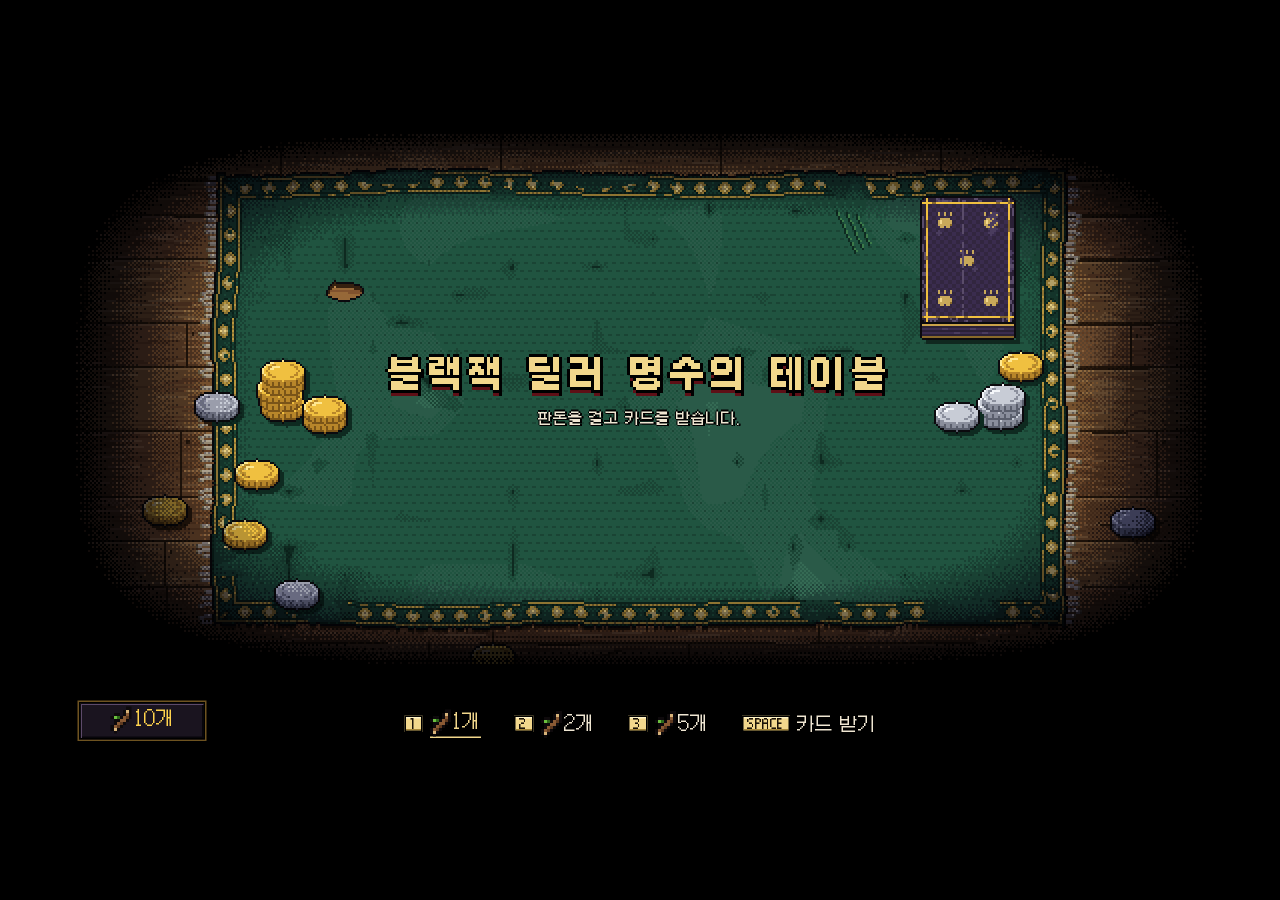
<file: minigame/blackjack.html>
<!doctype html>
<html lang="ko"><head><meta charset="utf-8"><title>블랙잭 미니게임 시안 22</title>
<link rel="stylesheet" href="../fonts.css">
<style>
  :root { --bg: #070509; --panel: #1a141f; --panel2: #231a2a; --hi: #5d4a6a; --lo: #07050a; --gold: #c9a24a; --gold-l: #f2d78c; --gold-d: #6e5320; --ink: #efe6d2; --quiet: #9a8ea5; --dim: #5e5466; }
  * { box-sizing: border-box; }
  html, body { margin: 0; height: 100%; overflow: hidden; background: #000; color: var(--ink); font-family: 'Galmuri9', monospace; font-size: 10px; -webkit-font-smoothing: none; font-smooth: never; }
  #wrap { position: absolute; left: 50%; top: 50%; width: 1152px; height: 648px; margin: -324px 0 0 -576px; overflow: hidden; transform-origin: 50% 50%; } /* 게임처럼 창 한가운데 */
  #cv { position: absolute; left: 0; top: 0; image-rendering: pixelated; image-rendering: crisp-edges; }
  #ui { position: absolute; left: 0; top: 0; width: 768px; height: 432px; transform-origin: 0 0; transform: scale(1.5); }
  #ui > *, #labs > * { position: absolute; }
  .out { text-shadow: 1px 0 0 #000, -1px 0 0 #000, 0 1px 0 #000, 0 -1px 0 #000, 1px 1px 0 #000; }
  .f7 { font-family: 'Galmuri7'; font-size: 8px; } .f11 { font-family: 'Galmuri11'; font-size: 12px; }
  /* 게임의 픽셀 프레임: 검은 외곽 + 금테 + 안쪽 명암 + 네 모서리 리벳 */
  .pf { background: var(--panel); border: 1px solid #000; box-shadow: inset 1px 1px 0 var(--hi), inset -1px -1px 0 var(--lo), 0 0 0 1px var(--gold-d), 0 0 0 2px #000; }
  .pf::before { content: ''; position: absolute; inset: -3px; pointer-events: none; background:
    linear-gradient(var(--gold-l), var(--gold-l)) 0 0 / 3px 3px no-repeat, linear-gradient(var(--gold-l), var(--gold-l)) 100% 0 / 3px 3px no-repeat,
    linear-gradient(var(--gold-l), var(--gold-l)) 0 100% / 3px 3px no-repeat, linear-gradient(var(--gold-l), var(--gold-l)) 100% 100% / 3px 3px no-repeat; }
  .key { display: inline-block; font-family: 'Galmuri7'; font-size: 8px; line-height: 9px; padding: 0 3px; color: #1a1208; background: var(--gold-l); border: 1px solid #000; box-shadow: inset 0 -1px 0 #a8883a, inset 0 1px 0 #fff4c8; }
  #info { left: 10px; top: 384px; padding: 5px 9px 6px; display: flex; gap: 12px; white-space: nowrap; font-family: 'Galmuri11'; font-size: 12px; }
  #info .nm { font-family: 'Galmuri11'; font-size: 12px; color: var(--gold-l); } #info .sub { color: var(--quiet); margin-top: 1px; }
  #info .ln { display: flex; justify-content: space-between; margin-top: 5px; } #info .ln b { font-weight: normal; color: #ffd34d; }
  #info b { font-weight: normal; color: #ffd34d; } #info i { font-style: normal; color: var(--quiet); }
  #stat { right: 10px; top: 384px; padding: 5px 9px 6px; white-space: nowrap; font-family: 'Galmuri11'; font-size: 12px; } #stat i { font-style: normal; color: var(--quiet); }
  #msg { left: 0; right: 0; top: 163px; text-align: center; } #msg .m { font-family: 'Galmuri11'; font-size: 12px; } #msg .s { color: var(--quiet); margin-top: 3px; }
  #msg .m.w { color: var(--gold-l); } #msg .m.l { color: #ff9090; }
  /* 게임의 스테이지 진입 배너와 같은 글꼴 · 그림자 */
  #title, #ctitle { left: 0; right: 0; top: 150px; text-align: center; opacity: 0; transition: opacity .2s steps(3); pointer-events: none; } #title.on, #ctitle.on { opacity: 1; }
  #title .b1, #ctitle .b1 { font-family: 'Galmuri11'; font-weight: bold; font-size: 24px; letter-spacing: 3px; color: var(--gold-l); text-shadow: 2px 0 0 #000, -2px 0 0 #000, 0 2px 0 #000, 0 -2px 0 #000, 2px 2px 0 #000, 0 4px 0 #5e0f16, 2px 4px 0 #000; }
  #title .b2, #ctitle .b2 { font-family: 'Galmuri9'; font-size: 10px; color: var(--ink); margin-top: 6px; text-shadow: 1px 0 0 #000, -1px 0 0 #000, 0 1px 0 #000, 0 -1px 0 #000, 1px 1px 0 #000; }
  .lab { color: #cfe0c8; white-space: nowrap; } .tot { padding: 2px 6px 3px; font-family: 'Galmuri11'; font-size: 12px; white-space: nowrap; } .tot.bust { color: #ff9090; } .tot.bj { color: var(--gold-l); } .tot .r { font-family: 'Galmuri9'; font-size: 10px; color: var(--quiet); margin-left: 5px; }
  #bar { left: 0; right: 0; top: 384px; display: flex; justify-content: center; gap: 14px; } #bar > * { position: relative; }
  .bt { padding: 5px 4px 6px; cursor: pointer; display: flex; align-items: center; gap: 5px; font-family: 'Galmuri11'; font-size: 12px; color: var(--ink); text-shadow: 1px 0 0 #000, -1px 0 0 #000, 0 1px 0 #000, 0 -1px 0 #000, 1px 1px 0 #000; } .bt .key { text-shadow: none; }
  .bt:hover, .bt.sel { color: var(--gold-l); } .bt.sel span:last-child { border-bottom: 1px solid var(--gold-l); }
  .bt.off { color: var(--dim); cursor: default; } .bt.off .key { background: var(--dim); box-shadow: none; }
  #rule { left: 0; right: 0; top: 419px; text-align: center; color: var(--dim); }
  .fr { width: 14px; height: 18px; image-rendering: pixelated; vertical-align: -5px; margin-right: 3px; } .bt .fr { margin-right: 2px; } #info { align-items: center; padding-top: 2px; padding-bottom: 3px; }
  /* v3.18 글자 수에 따라 상자 크기가 바뀌지 않게 고정 */
  #info { width: 84px; justify-content: center; overflow: hidden; } #stat { display: none !important; } /* v3.18 승무패 전적은 표시하지 않음 */ .tot { width: 100px; text-align: center; overflow: hidden; }
</style></head><body>
<div id="wrap"><canvas id="cv" width="1152" height="648"></canvas>
  <div id="ui">
    <div id="info" class="pf"></div><div id="stat" class="pf"></div>
    <div id="ctitle"><div class="b1">바꿔치기를 지목합니까?</div><div class="b2">불이 꺼지기 전에 본 것과 비교합니다.</div></div><div id="title"><div class="b1">블랙잭 딜러 명수의 테이블</div><div class="b2">판돈을 걸고 카드를 받습니다.</div></div>
    <div id="msg" class="out"><div class="m"></div><div class="s"></div></div>
    <div id="labs"></div>
    <div id="bar"></div>
  </div></div>
<script>
const cv = document.getElementById('cv'), ctx = cv.getContext('2d'), C = 2, VW = 1152, VH = 648;
ctx.imageSmoothingEnabled = false;
const snap = v => Math.round(v / 2) * 2, $ = id => document.getElementById(id);
// ------------------------------------------------------------ 카드 도트 (36×48칸 = 72×96px)
const CW = 48, CH = 64;
const PAL = { k: '#0b0a0e', P: '#e9dfc2', p: '#d6c8a2', q: '#bfae86', r: '#c0392b', R: '#e0705a', d: '#7a1a1a', b: '#2a3050', B: '#4e5a86', n: '#141828', y: '#f0c040', Y: '#ffe890', g: '#9a6a1a', w: '#f2ead2', W: '#d8d0c4' };
const SUITS = { // 문양 9×9칸: 하트 · 다이아 · 스페이드 · 클로버
  heart:   { c: 'r', rows: ['.rr...rr.', 'rRrr.rrrr', 'rRrrrrrrr', 'rrrrrrrrd', 'rrrrrrrrd', '.rrrrrrd.', '..rrrrd..', '...rrd...', '....d....'] },
  diamond: { c: 'r', rows: ['....r....', '...rRr...', '..rRrrr..', '.rRrrrrr.', 'rRrrrrrrd', '.rrrrrrd.', '..rrrrd..', '...rrd...', '....d....'] },
  spade:   { c: 'b', rows: ['....b....', '...bbb...', '..bBbbb..', '.bBbbbbb.', 'bBbbbbbbb', 'bbbbbbbbn', '.bb.b.bn.', '....b....', '...bbn...'] },
  club:    { c: 'b', rows: ['...bbb...', '..bBbbb..', '...bbb...', '.bb.b.bb.', 'bBbbbBbbb', 'bbbbbbbbn', '.bb.b.bn.', '....b....', '...bbn...'] },
};
const PAWR = ['.r..r..r.', '.r..r..r.', '.........', '..rrrrr..', '.rRrrrrr.', '.rRrrrrr.', '.rrrrrrd.', '..rr.rr..', '.........']; // 뒷면 발바닥
const FONT = {
  A: ['.###.', '#...#', '#...#', '#####', '#...#', '#...#', '#...#'], 2: ['.###.', '#...#', '....#', '...#.', '..#..', '.#...', '#####'],
  3: ['####.', '....#', '....#', '.###.', '....#', '....#', '####.'], 4: ['...#.', '..##.', '.#.#.', '#..#.', '#####', '...#.', '...#.'],
  5: ['#####', '#....', '####.', '....#', '....#', '#...#', '.###.'], 6: ['.###.', '#....', '#....', '####.', '#...#', '#...#', '.###.'],
  7: ['#####', '....#', '...#.', '..#..', '..#..', '..#..', '..#..'], 8: ['.###.', '#...#', '#...#', '.###.', '#...#', '#...#', '.###.'],
  9: ['.###.', '#...#', '#...#', '.####', '....#', '....#', '.###.'], 10: ['#.###', '#.#.#', '#.#.#', '#.#.#', '#.#.#', '#.#.#', '#.###'],
  J: ['..###', '...#.', '...#.', '...#.', '...#.', '#..#.', '.##..'], Q: ['.###.', '#...#', '#...#', '#...#', '#.#.#', '#..#.', '.##.#'],
  K: ['#...#', '#..#.', '#.#..', '##...', '#.#..', '#..#.', '#...#'],
};
// 얼굴 카드: 고양이 초상 (16칸 폭). f 털 · F 털 그늘 · w 주둥이 · e 눈 · h 눈빛 · o 코 · i 귀 안 · s 목도리 · S 목도리 그늘
const CAT = ['..kk........kk..', '.kffk......kffk.', '.kfifkkkkkkfifk.', '.kffffffffffffk.', 'kffffffffffffffk', 'kffheffffffheffk', 'kffeeffffffeeffk', 'kfffffwoowfffffk', 'kFfffwwwwwwfffFk', '.kFfffwwwwfffFk.', '..kkFFFFFFFFkk..', '...kssssssssk...', '..kssssssssssk..', '..kSSSSSSSSSSk..', '..kkkkkkkkkkkk..'];
const CATS = { // 붉은 카드 = 삼색이 (흰 바탕 · 주황 a · 검정 b) / 검은 카드 = 고등어 (회색 바탕 · 짙은 줄무늬 t)
  r: ['..kk........kk..', '.kaak......kbbk.', '.kaiakkkkkkbibk.', '.kaaaafffffbbbk.', 'kaaaaaffffffbbbk', 'kaaheafffffheffk', 'kaaeeffffffeeffk', 'kaffffwoowfffffk', 'kFfffwwwwwwfaaFk', '.kFfffwwwwfaaFk.', '..kkFFFFFFFFkk..', '...kssssssssk...', '..kssssssssssk..', '..kSSSSSSSSSSk..', '..kkkkkkkkkkkk..'],
  b: ['..kk........kk..', '.kftk......ktfk.', '.kfifkkkkkkfifk.', '.kffftfttftfffk.', 'kfffftfttftffffk', 'kffheffffffheffk', 'ktfeeffffffeeftk', 'kttfffwoowfffttk', 'kFtffwwwwwwfftFk', '.kFfffwwwwfffFk.', '..kkFFFFFFFFkk..', '...kssssssssk...', '..kssssssssssk..', '..kSSSSSSSSSSk..', '..kkkkkkkkkkkk..'],
};
// 손에 든 것 (실제 카드의 전통): K = 검 (다이아 K만 도끼) · Q = 꽃 (스페이드 Q는 홀도 함께) · J = 창 · 도끼 · 깃털 · 나뭇잎
const ITEM = {
  sword:   ['..k..', '.kmk.', '.kmk.', '.kmk.', '.kmk.', '.kmM.', '.kmMk', '.kmMk', '.kmMk', '.kmMk', 'kkmMkk', 'kyyyyk', 'kkgGkk', '.kgGk.', '.kyyk.', '..kk..'].map(r => r.padEnd(6, '.')),
  axe:     ['.kkkk..', 'kgkmmk.', 'kgkmmmk', 'kgkmmMk', 'kgkmmMk', 'kgkmMk.', 'kgkkkk.', 'kgk....', 'kgk....', 'kGk....', 'kGk....', 'kgk....', 'kgk....', 'kGk....', 'kGk....', '.k.....'],
  flower:  ['.kkk.', 'kpPpk', 'kPyPk', 'kpPpk', '.kkk.', '.kvk.', 'kvvk.', '.kvk.', '.kvvk', '.kvk.', '.kvk.', '.kvk.', '..k..'],
  scepter: ['.kkk.', 'kyYyk', 'kyryk', 'kyyyk', '.kkk.', '.kyk.', '.kgk.', '.kyk.', '.kyk.', '.kgk.', '.kyk.', '.kyk.', '.kgk.', '.kyk.', '.kyk.', '..k..'],
  spear:   ['..k..', '.kmk.', '.kmk.', 'kmmMk', 'kmmMk', '.kMk.', '.kyk.', '.kgk.', '.kgk.', '.kGk.', '.kgk.', '.kgk.', '.kGk.', '.kgk.', '.kgk.', '.kGk.', '.kgk.', '..k..'],
  halberd: ['..k....', '.kmk...', '.kmkkk.', 'kkmmmmk', 'kgkmmMk', 'kgkkmMk', 'kgk.kk.', 'kgk....', 'kGk....', 'kgk....', 'kgk....', 'kGk....', 'kgk....', 'kgk....', 'kGk....', 'kgk....', '.k.....'],
  feather: ['..kk.', '.kwwk', 'kwwWk', 'kwWwk', 'kwWwk', 'kwWwk', '.kWwk', '.kWk.', '.kgk.', '.kgk.', '.kgk.', '..k..'],
  leaf:    ['..k..', '.kvk.', 'kvVvk', 'kvVvk', 'kvVvk', 'kvVvk', '.kVk.', '.kgk.', '.kgk.', '.kgk.', '..k..'],
  posy:    ['.kkk.', 'kpPpk', 'kPyPk', 'kpPpk', '.kvk.', '..k..'],                                     // 가슴에 꽂은 꽃 (스페이드 Q)
};
const HOLD = { K: { heart: 'sword', diamond: 'axe', spade: 'sword', club: 'sword' }, Q: { heart: 'flower', diamond: 'flower', spade: 'scepter', club: 'flower' }, J: { heart: 'leaf', diamond: 'halberd', spade: 'spear', club: 'feather' } };
const HATS = { // 머리 위 (가운데 6칸, 귀 사이)
  K: ['y.yy.y', 'yyyyyy', 'yrYYry', 'gggggg'],         // 왕관
  Q: ['......', '..yy..', '.yrYy.', 'ygyygy'],         // 작은 관
  J: ['....sS', '.ssss.', 'ssssss', 'SSSSSS'],         // 두건 모자
};
const FUR = { r: { f: '#f6f2ea', F: '#d8d0c4', a: '#e8a04a', b: '#3a3038', i: '#e8909a', s: '#c0392b', S: '#7a1a1a' }, b: { f: '#98a0b4', F: '#6e7690', t: '#4a5068', i: '#c88a9a', s: '#2a3050', S: '#141828' } };
const PIPS = { // [열(0 왼쪽 · 1 가운데 · 2 오른쪽), y]
  2: [[1, 8], [1, 47]], 3: [[1, 8], [1, 27], [1, 47]], 4: [[0, 8], [2, 8], [0, 47], [2, 47]], 5: [[0, 8], [2, 8], [1, 27], [0, 47], [2, 47]],
  6: [[0, 8], [2, 8], [0, 27], [2, 27], [0, 47], [2, 47]], 7: [[0, 8], [2, 8], [1, 17], [0, 27], [2, 27], [0, 47], [2, 47]],
  8: [[0, 8], [2, 8], [1, 17], [0, 27], [2, 27], [1, 38], [0, 47], [2, 47]], 9: [[0, 8], [2, 8], [0, 21], [2, 21], [1, 27], [0, 34], [2, 34], [0, 47], [2, 47]],
  10: [[0, 8], [2, 8], [1, 14], [0, 21], [2, 21], [0, 34], [2, 34], [1, 41], [0, 47], [2, 47]],
};
const COLX = [10, 20, 30];
function mk(w, h) { const c = document.createElement('canvas'); c.width = w * C; c.height = h * C; return [c, c.getContext('2d')]; }
function put(g, x, y, col) { g.fillStyle = PAL[col] || col; g.fillRect(x * C, y * C, C, C); }
function spr(g, rows, x, y, map, sc = 1) { rows.forEach((r, j) => [...r].forEach((ch, i) => { if (ch === '.') return; const col = (map && map[ch]) || PAL[ch]; if (!col) return; g.fillStyle = col; g.fillRect((x + i * sc) * C, (y + j * sc) * C, C * sc, C * sc); })); }
function blank(g, face) { // 모서리를 세 칸 깎은 둥근 카드 · 1칸 외곽선
  const inside = (x, y) => x >= 0 && y >= 0 && x < CW && y < CH && Math.min(x, CW - 1 - x) + Math.min(y, CH - 1 - y) >= 2;
  for (let y = 0; y < CH; y++) for (let x = 0; x < CW; x++) { if (!inside(x, y)) continue;
    put(g, x, y, (!inside(x - 1, y) || !inside(x + 1, y) || !inside(x, y - 1) || !inside(x, y + 1)) ? 'k' : face(x, y)); }
}
// 오래 쓴 카드: 누렇게 바랜 종이 · 가장자리 손때(디더) · 얼룩 · 접힌 금 · 벗겨진 잉크 — 카드마다 다르게
const hs = (x, y, s) => { const v = Math.sin(x * 127.1 + y * 311.7 + s * 74.7) * 43758.5453; return v - Math.floor(v); };
const vnz = (x, y, sc, s) => { const fx = x / sc, fy = y / sc, x0 = Math.floor(fx), y0 = Math.floor(fy), tx = fx - x0, ty = fy - y0, a = hs(x0, y0, s), b = hs(x0 + 1, y0, s), c = hs(x0, y0 + 1, s), d = hs(x0 + 1, y0 + 1, s); return (a + (b - a) * tx) * (1 - ty) + (c + (d - c) * tx) * ty; };
const BY = [[0, 8, 2, 10], [12, 4, 14, 6], [3, 11, 1, 9], [15, 7, 13, 5]];
function age(c, g, key, back) {
  let seed = 0; for (const ch of String(key)) seed = (seed * 31 + ch.charCodeAt(0)) % 9973;
  const d = g.getImageData(0, 0, c.width, c.height).data, at = (x, y) => { const i = (y * C * c.width + x * C) * 4; return d[i + 3] ? '#' + ((1 << 24) | (d[i] << 16) | (d[i + 1] << 8) | d[i + 2]).toString(16).slice(1) : null; };
  const PAPER = new Set([PAL.P, PAL.w, PAL.q].map(v => v.toLowerCase())), K = PAL.k, pend = new Map(), set = (x, y, col) => pend.set(x + ',' + y, [x, y, col]);
  const crease = seed % 3 === 0 ? { v: seed % 2, p: 12 + seed % 24 } : null, cx = seed % 2 ? 0 : CW - 1, cy = (seed >> 1) % 2 ? 0 : CH - 1;      // 접힌 금 · 닳은 귀퉁이
  for (let y = 0; y < CH; y++) for (let x = 0; x < CW; x++) { const col = at(x, y); if (!col || col === K) continue;
    const m = Math.min(x, y, CW - 1 - x, CH - 1 - y), n = vnz(x, y, 9, seed), n2 = vnz(x, y, 4, seed + 7), cd = Math.abs(x - cx) + Math.abs(y - cy);
    if (back) { if (col === PAL.y) { if (hs(x >> 1, y >> 1, seed) < 0.22) set(x, y, '#8a6a2a'); }                                             // 금테가 군데군데 벗겨짐
      else if ((m <= 3 && hs(x, y >> 1, seed + 3) < 0.3) || cd < 9 && (x + y) % 2) set(x, y, '#5a4c6a');                                        // 가장자리 · 귀퉁이 닳음
      else if (n > 0.7 && (n - 0.7) * 50 > BY[y & 3][x & 3]) set(x, y, '#4a3c5e');                                                              // 문질러진 자리
      else if (crease && (crease.v ? x === crease.p : y === crease.p + 10) && hs(x, y, seed) < 0.7) set(x, y, '#5a4c6a');
      continue; }
    if (PAPER.has(col)) { let t = 0;                                                                                                            // 0 그대로 · 1 조금 누렇게 · 2 손때 · 3 얼룩
      const e = (5 - m) / 5 + (n - 0.5) * 0.9; if (m <= 5 && e * 16 > BY[y & 3][x & 3] + 3) t = 1; if (m <= 2 && e * 16 > BY[y & 3][x & 3] + 9) t = 2;
      if (cd < 12 && ((12 - cd) / 12) * 16 > BY[y & 3][x & 3]) t = Math.max(t, 2);                                                              // 손이 자주 닿은 귀퉁이
      if (n2 > 0.8 && n > 0.55) t = Math.max(t, (n2 > 0.88) ? 3 : 1);                                                                           // 번진 얼룩
      if (crease && (crease.v ? x === crease.p : y === crease.p + 10) && hs(x, y, seed + 1) < 0.75) t = Math.max(t, 2);
      if (t) set(x, y, ['', '#dccfa6', '#c9b98a', '#b8a473'][t]); }
    else { const idx = (x < 11 && y < 12) || (x > CW - 12 && y > CH - 13), ink = col === PAL.r || col === PAL.R || col === PAL.d || col === PAL.b || col === PAL.B || col === PAL.n;   // 숫자와 고양이는 건드리지 않음
      if (ink && !idx && n2 > 0.78 && hs(x, y, seed + 5) < 0.5) set(x, y, n2 > 0.9 ? '#dccfa6' : (col === PAL.b || col === PAL.B || col === PAL.n) ? '#55597a' : '#c86a55'); } // 잉크가 벗겨지거나 바램
  }
  for (const [x, y, col] of pend.values()) if ([[1, 0], [-1, 0], [0, 1], [0, -1]].some(([dx, dy]) => pend.has((x + dx) + ',' + (y + dy)))) { g.fillStyle = col; g.fillRect(x * C, y * C, C, C); } // 이웃한 칸이 같이 바뀔 때만 (외딴 점 금지)
}
const CARD = {};
function cardArt(rank, suit) {
  const key = rank + suit; if (CARD[key]) return CARD[key];
  const [c, g] = mk(CW, CH), S = SUITS[suit], ink = S.c === 'r' ? PAL.r : PAL.b;
  blank(g, (x, y) => (x >= CW - 3 || y >= CH - 3) ? 'q' : (x <= 1 || y <= 1) ? 'w' : 'P');
  const T10 = ['##.####', '##.##.#', '##.##.#', '##.##.#', '##.##.#', '##.##.#', '##.####'];
  const idx = (x, y) => { if (rank === 10) { spr(g, T10, x - (x > 10 ? 1 : 0), y, { '#': ink }); return; } spr(g, FONT[rank], x, y, { '#': ink }); spr(g, FONT[rank], x + 1, y, { '#': ink }); }; // 굵은 숫자 (6×7칸)
  idx(3, 3); idx(CW - 9, CH - 10);
  if (PIPS[rank]) for (const [cx, y] of PIPS[rank]) spr(g, S.rows, COLX[cx], y);
  else if (rank === 'A') spr(g, S.rows, 15, 23, null, 2);                       // 에이스: 큰 문양 하나
  else { // J · Q · K: 실제 카드처럼 고양이 두 마리가 위아래로 마주 놓임 (아래쪽은 180° 돌린 그림) · 가운데 띠로 나뉨
    spr(g, S.rows, 1, 12); spr(g, S.rows, CW - 10, CH - 21);
    const line = S.c === 'r' ? 'd' : 'n', X0 = 11, X1 = 36, Y0 = 10, Y1 = 53;
    for (let y = Y0; y <= Y1; y++) for (let x = X0; x <= X1; x++) put(g, x, y, (x === X0 || x === X1 || y === Y0 || y === Y1) ? line : ((x + y) % 2 ? 'p' : 'P'));
    const F = FUR[S.c], map = { k: PAL.k, f: F.f, F: F.F, a: F.a, b: F.b, t: F.t, i: F.i, w: '#ffffff', e: PAL.k, h: '#f0c040', o: '#e8909a', s: F.s, S: F.S }, hmap = { y: PAL.y, Y: PAL.Y, g: PAL.g, r: S.c === 'r' ? PAL.r : PAL.B, s: F.s, S: F.S };
    const rot = rows => rows.slice().reverse().map(r => [...r].reverse().join(''));
    const hy = rank === 'J' ? 1 : 0;
    const CAT2 = CATS[S.c];
    spr(g, CAT2, 13, 17, map); spr(g, HATS[rank], 18, 13 + hy, hmap);                // 위쪽 고양이 (왼쪽으로 비켜 있음)
    spr(g, rot(CAT2), 19, 32, map); spr(g, rot(HATS[rank]), 24, 47 - hy, hmap);      // 아래쪽 고양이 (뒤집힘 · 오른쪽으로 비켜 있음)
    const im = { k: PAL.k, m: '#d8dce4', M: '#9da2ac', y: PAL.y, Y: PAL.Y, g: '#8a5a36', G: '#5e3a20', r: PAL.r, v: '#4e8a30', V: '#7ac050', w: '#f6f2ea', W: '#c8ccd6', p: S.c === 'r' ? '#e0705a' : '#8fa8e0', P: S.c === 'r' ? '#f0a898' : '#c8d8f8' };
    const PAWS = ['kkkk', 'kffk', 'kffk', 'kkkk'], both = (rows, x, y, m2) => { spr(g, rows, x, y, m2); spr(g, rot(rows), CW - x - rows[0].length, CH - y - rows.length, m2); }; // 위쪽 그림 + 180° 돌린 아래쪽 그림
    const it = ITEM[HOLD[rank][suit]]; both(it, 29, 32 - it.length, im); both(PAWS, 29, 25, map);                                 // 든 것 + 쥔 앞발
    if (rank === 'Q' && suit === 'spade') both(ITEM.posy, 15, 26, im);
  }
  age(c, g, key, false);
  return (CARD[key] = c);
}
let BACK = null;
function backArt() { // 뒷면: 짙은 보라 바탕에 금테 · 발바닥 무늬
  if (BACK) return BACK; const [c, g] = mk(CW, CH);
  blank(g, (x, y) => (x === 3 || x === CW - 4 || y === 3 || y === CH - 4) ? 'y' : (x < 3 || x > CW - 4 || y < 3 || y > CH - 4) ? '#2a2036' : ((x >> 1) + (y >> 1)) % 2 ? '#3a2c4e' : '#32263f');
  for (const [x, y] of [[8, 8], [31, 8], [19, 27], [8, 47], [31, 47]]) spr(g, PAWR, x, y, { r: '#c8a85a', R: '#f2d78c', d: '#8a6a2a' });
  age(c, g, 'back', true);
  return (BACK = c);
}
// ------------------------------------------------------------ 규칙 (통상 블랙잭)
// 6벌 · 딜러는 17 이상에서 멈춤(소프트 17 포함) · 딜러 블랙잭 먼저 확인 · 블랙잭 1.5배 · 더블 다운(처음 두 장, 스플릿 뒤에도 가능)
// 스플릿 1회(값이 같은 두 장 · 에이스는 한 장씩만 받고 멈춤 · 스플릿 뒤 21은 블랙잭이 아님) · 보험(딜러 앞 카드가 에이스일 때 판돈의 절반, 2배 지급)
const RANKS = ['A', 2, 3, 4, 5, 6, 7, 8, 9, 10, 'J', 'Q', 'K'], SUITK = Object.keys(SUITS), DECKS = 6;
let shoe = [];
function shuffle() { shoe = []; for (let d = 0; d < DECKS; d++) for (const s of SUITK) for (const r of RANKS) shoe.push({ r, s }); for (let i = shoe.length - 1; i > 0; i--) { const j = Math.floor(Math.random() * (i + 1)); [shoe[i], shoe[j]] = [shoe[j], shoe[i]]; } }
const val = c => c.r === 'A' ? 11 : typeof c.r === 'number' ? c.r : 10;
function total(h) { let t = 0, a = 0; for (const c of h) { t += val(c); if (c.r === 'A') a++; } while (t > 21 && a) { t -= 10; a--; } return { t, soft: a > 0 }; }
const two21 = h => h.length === 2 && total(h).t === 21;
const S = { ph: 'bet', gold: 10, bet: 1, H: [], hi: 0, D: [], hole: true, ins: 0, msg: '', sub: '', res: null, q: [], t: 0, stat: { n: 0, w: 0, p: 0, l: 0 } };
const PILE = { x: 856, y: 70 }, DY = 70, PY = 318, CWP = CW * 2, CHP = CH * 2;
const handX = i => S.H.length > 1 ? (i ? 762 : 356) : 576;
const slot = (i, n, y, cx = 576) => { const gap = n > 3 ? Math.floor(300 / n / 2) * 2 : 104, w = (n - 1) * gap + CWP; return { x: snap(cx - w / 2 + i * gap), y }; };
function deal(to, up = true) { if (shoe.length < 1) shuffle(); const c = shoe.pop(); snd('card'); c.up = up; c.x = PILE.x; c.y = PILE.y; c.a = 0; to.push(c); return c; }
function later(t, f) { S.q.push({ t: S.t + t, f }); }
const snd = k => { if (parent !== window) parent.postMessage({ dfag: 'sfx', k }, '*'); }; // v3.18 효과음은 게임 쪽에서 냄 (카드 · 주사위 · 칩 땀 · 칩 잃음)

// ------------------------------------------------------------ 개다래나무 가지 (피 하나를 바치고 받는 도박 전용 재화 · 도박사 둘이 함께 씀)
const FRUIT_MAP = ['.....kk', '....kTk', '.kk.kBk', 'kgGkBbk', '.kkBBk.', '.kBbk..', 'kBbk...', 'kTk....', '.k.....'], FRUIT_PAL = { k: '#0e0a0c', g: '#6cc040', G: '#2e6a1a', B: '#8a5a34', b: '#5e3a20', T: '#d8b47a' };
const FRUIT_URL = (() => { const c = document.createElement('canvas'); c.width = 14; c.height = 18; const g = c.getContext('2d'); FRUIT_MAP.forEach((r, y) => [...r].forEach((ch, x) => { if (ch === '.') return; g.fillStyle = FRUIT_PAL[ch]; g.fillRect(x * 2, y * 2, 2, 2); })); return c.toDataURL(); })();
const fr = n => `<img class="fr" src="${FRUIT_URL}">${n}개`, BETS = [1, 2, 5];
let HUBMODE = false, PDEV = false;                                                                            /* PDEV: 게임이 테스트 모드인지 (교환 화면이 알려 줌) */                                                                                          /* 교환 화면에서 열렸으면 가지를 그쪽과 함께 씀 */
addEventListener('message', e => { const d = e.data; if (d && d.dfag === 'hub') { HUBMODE = true; PDEV = !!d.dev; S.gold = d.n; fixBet(); ui(); } });
if (parent !== window) parent.postMessage({ dfag: 'ready' }, '*');
const idle = () => S.ph === 'bet' || S.ph === 'end';
function leave() { if (HUBMODE && idle()) parent.postMessage({ dfag: 'leave', n: S.gold }, '*'); }
function fixBet() { while (S.bet > S.gold && BETS.indexOf(S.bet) > 0) S.bet = BETS[BETS.indexOf(S.bet) - 1]; }
function refill() { if (!HUBMODE && S.gold < 1 && idle()) { S.gold = 10; fixBet(); } }
function tail(bar) { if (HUBMODE) bar.appendChild(bt('ESC', '닫기', leave)); else if (S.gold < 1) bar.appendChild(bt('R', '개다래나무 가지 칩 다시 받기 (시안용)', refill)); }
const cur = () => S.H[S.hi];
const isBJ = h => S.H.length === 1 && !h.split && two21(h.c);
function start() {
  if (S.ph !== 'bet' && S.ph !== 'end') return; if (S.gold < S.bet) return;
  S.sub = ''; if (shoe.length < DECKS * 52 / 4) { shuffle(); S.sub = '카드를 다시 섞었습니다.'; }
  S.H = [{ c: [], bet: S.bet }]; S.hi = 0; S.D = []; S.hole = true; S.ins = 0; S.res = null; S.gold -= S.bet; S.ph = 'deal'; S.msg = '';
  later(0, () => deal(S.H[0].c)); later(0.22, () => deal(S.D)); later(0.44, () => deal(S.H[0].c)); later(0.66, () => deal(S.D, false));
  later(1.0, () => candle(() => { if (S.D[0].r === 'A' && !two21(S.H[0].c) && insCost() >= 1 && S.gold >= insCost()) { S.ph = 'ins'; S.msg = '딜러의 앞 카드가 에이스입니다. 보험을 들지 고릅니다.'; } else peek(); }));
}
const insCost = () => Math.floor(S.bet / 2);                                                                  // 보험은 판돈의 절반 (반 개는 버림)
function insure(yes) { if (S.ph !== 'ins') return; if (yes) { S.ins = insCost(); S.gold -= S.ins; } peek(); }
function peek() { // 딜러 블랙잭 먼저 확인
  if (two21(S.D) || two21(S.H[0].c)) { reveal(); return; }
  if (S.ins) S.sub = `딜러는 블랙잭이 아닙니다. 보험으로 건 개다래나무 가지 칩 ${S.ins}개를 잃습니다.`;
  S.ph = 'play'; S.msg = '카드를 더 받을지 고릅니다.';
}
function next() { const h = cur(); h.done = true; if (S.hi < S.H.length - 1) { S.hi++; const n = cur(); if (n.c.length < 2) { deal(n.c); S.ph = 'wait'; later(0.3, () => { if (n.aces || total(n.c).t === 21) next(); else S.ph = 'play'; }); } else S.ph = 'play'; } else reveal(); }
function hit() { if (S.ph !== 'play') return; const h = cur(); deal(h.c); S.ph = 'wait'; later(0.3, () => { const t = total(h.c).t; if (t >= 21) next(); else S.ph = 'play'; }); }
function stand() { if (S.ph !== 'play') return; next(); }
const canDbl = () => S.ph === 'play' && cur().c.length === 2 && S.gold >= cur().bet;
const canSplit = () => S.ph === 'play' && S.H.length === 1 && cur().c.length === 2 && val(cur().c[0]) === val(cur().c[1]) && S.gold >= cur().bet;
function dbl() { if (!canDbl()) return; const h = cur(); S.gold -= h.bet; h.bet *= 2; h.dbl = true; deal(h.c); S.ph = 'wait'; later(0.35, next); }
function split() { if (!canSplit()) return; const h = cur(), aces = h.c[0].r === 'A'; S.gold -= h.bet; const b = { c: [h.c.pop()], bet: h.bet, split: true, aces }; h.split = true; h.aces = aces; S.H.push(b);
  deal(h.c); S.ph = 'wait'; later(0.35, () => { if (aces || total(h.c).t === 21) next(); else S.ph = 'play'; }); }
function reveal() { snd('card'); S.ph = 'dealer'; S.hole = false; S.D[1].flip = S.t; later(0.4, dealerStep); }
function dealerStep() { const live = S.H.some(h => total(h.c).t <= 21 && !isBJ(h)); if (live && !two21(S.D) && total(S.D).t < 17) { deal(S.D); later(0.45, dealerStep); } else end(); }
function end() {
  const d = total(S.D).t, db = two21(S.D); let pay = 0, stake = S.ins, r1 = null, bjWin = false;
  for (const h of S.H) { const p = total(h.c).t, pb = isBJ(h); stake += h.bet; let r, g = 0;
    if (p > 21) r = 'l'; else if (pb && db) { r = 'p'; g = h.bet; } else if (pb) { r = 'w'; g = h.bet + Math.floor(h.bet * 1.5); bjWin = true;   /* 블랙잭 3:2 (반 개는 버림) */ } else if (db) r = 'l';
    else if (d > 21 || p > d) { r = 'w'; g = h.bet * 2; } else if (p < d) r = 'l'; else { r = 'p'; g = h.bet; }
    h.res = r; pay += g; r1 = r; S.stat.n++; S.stat[r]++; }
  if (S.ins && db) pay += S.ins * 3;                                                   // 보험: 2배 지급 + 보험금 돌려받음
  S.gold += pay; const net = pay - stake, one = S.H.length === 1, h0 = S.H[0], p0 = total(h0.c).t;
  S.res = net > 0 ? 'w' : net < 0 ? 'l' : 'p'; if (S.res !== 'p') snd(S.res === 'w' ? 'win' : 'lose');
  const tail = net > 0 ? `개다래나무 가지 칩 ${net}개를 받습니다.` : net < 0 ? `개다래나무 가지 칩 ${-net}개를 잃습니다.` : (S.ins ? '보험으로 손해를 메웠습니다.' : '판돈을 돌려받습니다.');
  S.msg = !one ? `두 패를 정산했습니다. ${tail}` : bjWin ? `블랙잭입니다. ${tail}` : (db && isBJ(h0)) ? `둘 다 블랙잭입니다. ${tail}` : db ? `딜러가 블랙잭입니다. ${tail}` : p0 > 21 ? `21을 넘었습니다. ${tail}` : d > 21 ? `딜러가 21을 넘었습니다. ${tail}` : r1 === 'w' ? `이겼습니다. ${tail}` : r1 === 'l' ? `졌습니다. ${tail}` : `비겼습니다. ${tail}`;
  if (S.ins && db) S.sub = `보험으로 개다래나무 가지 칩 ${S.ins * 2}개를 받았습니다.`;
  { const h = hidTxt(); if (h) S.sub = S.sub ? S.sub + ' ' + h : h; }
  S.ph = 'end'; fixBet();
}

// ------------------------------------------------------------ 촛불 변칙 (v3.20): 판마다 확률로 촛불이 꺼지고, 어둠 속에서 명수가 바꿔치기를 할 수도 · 안 할 수도 있음
// 불이 켜지면 꺼지기 전에 외워 둔 것과 비교해 「바꿔치기다!」 지목 — 맞히면 판돈 2배를 받고 되돌림 · 틀리면 판돈 2배를 잃음 · 넘어가면 바꾼 그대로 진행
// 비뚤어진 카드는 단서가 아님: 바꿨든 안 바꿨든 무작위로 하나가 비뚤어짐 (명수의 속임수)
const CANDLE = { p: 0.25, swap: 0.6, fake: 0.5 }, CN = { st: null, t0: 0, swap: null, next: null, hid: false, force: false };
function candle(then) { if (!CN.force && Math.random() >= CANDLE.p) { then(); return; } CN.force = false;
  CN.next = then; CN.swap = null; CN.st = 'out'; CN.t0 = S.t; S.ph = 'cnd'; S.msg = '촛불이 흔들립니다.'; S.sub = ''; ui();
  later(0.45, () => { CN.st = 'dark'; S.msg = ''; ui(); });
  later(1.0, () => { snd('card'); if (Math.random() < CANDLE.swap) doSwap(); if (Math.random() < CANDLE.fake) doFake(); }); // 어둠 속 소리는 바꾸든 안 바꾸든 똑같이 남
  later(1.9, () => { CN.st = 'on'; CN.t0 = S.t; });
  later(2.25, () => { CN.st = 'lit'; S.msg = ''; S.sub = ''; ui(); }); }
const josa = (x, a, b) => ['1', '3', '6', '7', '8', '10'].includes(String(x)) ? a : b, swapTxt = () => { const w = CN.swap; return `${w.on} ${w.from}${josa(w.from, '을', '를')} ${w.to}${['3', '6', '10'].includes(String(w.to)) ? '으로' : '로'}`; }; // 「내 카드 7을 K로」
function accuse(yes) { if (S.ph !== 'cnd' || CN.st !== 'lit') return; CN.st = null;
  if (!yes) { CN.hid = ''; S.msg = ''; S.sub = ''; const f = CN.next; CN.next = null; f(); ui(); return; } // 넘어가면 바꿨는지 알려주지 않고 그대로 이어서 진행
  // 지목하면 맞히든 틀리든 그 자리에서 판을 끝냄: 맞히면 판돈의 두 배를 따고 · 틀리면 판돈의 두 배를 잃음
  const b2 = S.bet * 2, paid = S.bet; CN.next = null; S.q.length = 0;
  if (CN.swap) { const tx = swapTxt(); undoSwap(); S.gold += paid + b2; S.res = 'w'; S.msg = `명수의 바꿔치기를 잡아냈습니다. 개다래나무 가지 칩 ${b2}개를 받습니다.`; S.sub = `명수가 ${tx} 바꿔치기했습니다. 이번 판은 여기서 끝납니다.`; snd('win'); }
  else { const l = Math.min(b2 - paid, S.gold); S.gold -= l; S.res = 'l'; S.msg = `명수는 아무것도 바꾸지 않았습니다. 개다래나무 가지 칩 ${l + paid}개를 잃습니다.`; S.sub = '이번 판은 여기서 끝납니다.'; snd('lose'); }
  S.stat.n++; S.stat[S.res]++; S.hole = false; S.ph = 'end'; fixBet(); ui(); }
function drawCandle() { if (!CN.st || CN.st === 'lit') return; const k = S.t - CN.t0;   // 꺼질 땐 두어 번 깜빡이다 꺼지고, 켜질 땐 단계를 밟아 밝아짐
  const a = CN.st === 'out' ? [0.35, 0, 0.6, 0.15, 0.8][Math.min(4, Math.floor(k / 0.09))] : CN.st === 'dark' ? 1 : [0.85, 0.55, 0.7, 0.25][Math.min(3, Math.floor(k / 0.09))];
  ctx.fillStyle = `rgba(3,2,5,${a})`; ctx.fillRect(0, 0, VW, VH); }
const cndBar = bar => { bar.appendChild(bt('Q', `바꿔치기다! <span style="color:var(--quiet)">(맞히면 판돈의 두 배를 따고, 틀리면 두 배를 잃습니다)</span>`, () => accuse(true), CN.st === 'lit' ? '' : 'off')); bar.appendChild(bt('SPACE', '그냥 넘어가기', () => accuse(false), CN.st === 'lit' ? '' : 'off')); };
const hidTxt = () => { const s = CN.hid ? `이번 판, 어둠 속에서 명수가 ${CN.hid} 바꿔치기했습니다.` : ''; CN.hid = ''; return s; };
addEventListener('keydown', e => { const k = e.key.toLowerCase(); if (k === 'c' && e.shiftKey && (parent === window || PDEV)) { CN.force = true; S.sub = '(테스트) 다음 판은 촛불이 꼭 꺼집니다.'; ui(); } }); // 테스트 모드에서만: Shift+C
function doSwap() { const P = S.H[0].c, D0 = S.D[0], pt = total(P).t, suit = () => SUITK[Math.floor(Math.random() * SUITK.length)], opt = [];
  if (val(D0) < 10) opt.push({ c: D0, r: ['10', 'J', 'Q', 'K'][Math.floor(Math.random() * 4)] });                     // 명수 앞 카드를 그림 카드로
  for (const i of [0, 1]) for (const r of RANKS) { const t = total([P[1 - i], { r }]).t; if (t >= 12 && t <= 16 && r !== P[i].r) opt.push({ c: P[i], r, mine: true }); } // 내 카드 하나를 어정쩡한 수(12~16)로
  const mine = opt.filter(o => o.mine), dl = opt.filter(o => !o.mine), pool = (pt >= 17 || !dl.length) && mine.length ? mine : dl.length ? dl : mine; if (!pool.length) return;
  const o = pool[Math.floor(Math.random() * pool.length)], r = typeof o.r === 'string' && /^\d+$/.test(o.r) ? +o.r : o.r;
  CN.swap = { c: o.c, r: o.c.r, s: o.c.s, on: o.mine ? '내 카드' : '자기 앞 카드', from: o.c.r, to: r }; o.c.r = r; o.c.s = suit(); }
function undoSwap() { const w = CN.swap; w.c.r = w.r; w.c.s = w.s; CN.swap = null; }
function doFake() { const L = [S.D[0], ...S.H[0].c]; const c = L[Math.floor(Math.random() * L.length)]; c.ox = (Math.random() < 0.5 ? -1 : 1) * 18; c.oy = (Math.random() < 0.5 ? -1 : 1) * 10; } // 아무 카드 하나를 비뚤게 (칸 단위 이동)
// ------------------------------------------------------------ UI (게임과 같은 픽셀 프레임 · 키캡)
function bt(key, label, fn, cls = '') { const b = document.createElement('div'); b.className = 'bt ' + cls; b.innerHTML = `<span class="key">${key}</span><span>${label}</span>`; if (!cls.includes('off')) b.onclick = () => { fn(); ui(); }; return b; }
function ui() {
  const bar = $('bar'); bar.innerHTML = '';
  if (idle()) {
    BETS.forEach((v, i) => bar.appendChild(bt(i + 1, fr(v), () => { S.bet = v; }, S.gold < v ? 'off' : S.bet === v ? 'sel' : '')));
    bar.appendChild(bt('SPACE', S.ph === 'end' ? '한 판 더' : '카드 받기', start, S.gold < S.bet ? 'off' : '')); tail(bar);
  } else if (S.ph === 'cnd') cndBar(bar);
  else if (S.ph === 'ins') { bar.appendChild(bt('A', `보험 들기 ${fr(insCost())}`, () => insure(true))); bar.appendChild(bt('S', '넘어가기', () => insure(false))); }
  else { const on = S.ph === 'play';
    bar.appendChild(bt('A', '카드 받기', hit, on ? '' : 'off')); bar.appendChild(bt('S', '멈추기', stand, on ? '' : 'off'));
    bar.appendChild(bt('D', '판돈 두 배', dbl, canDbl() ? '' : 'off')); bar.appendChild(bt('F', '둘로 나누기', split, canSplit() ? '' : 'off')); }
  const stake = S.H.reduce((a, h) => a + h.bet, 0), playing = S.ph !== 'bet' && S.ph !== 'end';
  $('info').innerHTML = `<span title="개다래나무 가지 칩"><b>${fr(S.gold)}</b></span>`;
  $('stat').innerHTML = `<i>승</i> ${S.stat.w} <i>무</i> ${S.stat.p} <i>패</i> ${S.stat.l}`;
  $('title').classList.toggle('on', S.ph === 'bet'); $('ctitle').classList.toggle('on', S.ph === 'cnd' && CN.st === 'lit'); /* 바꿔치기를 고를 땐 타이틀 글씨로 화면 가운데 */                                          // 판돈을 고르고 카드를 받을 때까지 떠 있음
  const m = $('msg'); m.children[0].textContent = S.msg; m.children[0].className = 'm ' + (S.ph === 'end' ? S.res : ''); m.children[1].textContent = S.sub;
}
const KEYS = { ' ': () => S.ph === 'cnd' ? accuse(false) : start(), q: () => accuse(true), a: () => S.ph === 'ins' ? insure(true) : hit(), s: () => S.ph === 'ins' ? insure(false) : stand(), d: dbl, f: split, r: refill, escape: leave };
addEventListener('keydown', e => { const k = e.key.toLowerCase(); if (k === ' ') e.preventDefault(); if (KEYS[k]) KEYS[k](); else if ('123'.includes(k) && idle() && S.gold >= BETS[+k - 1]) S.bet = BETS[+k - 1]; ui(); });
// ------------------------------------------------------------ 탁자: 나무 탁자 위에 초록 양탄자 (2px 칸)
const hsh = (x, y, s = 0) => { const v = Math.sin(x * 127.1 + y * 311.7 + s * 74.7) * 43758.5453; return v - Math.floor(v); };
let TABLE = null; const TABLES = [], FLK = { i: 0, next: 0 }; const GLINT = []; /* 반짝일 수 있는 동전 윗면 (칸 좌표) */ const BAYER = [[0, 8, 2, 10], [12, 4, 14, 6], [3, 11, 1, 9], [15, 7, 13, 5]];
// v3.20 탁자 그림은 미리 구워 둔 PNG(반 해상도 · 기본 한 장 + 촛불 단계별로 바뀐 칸만)를 불러와 씀 — 열 때마다 몇 초씩 계산하던 것을 없앰
const BAKED_T = {"base":"[data-uri]","d":["[data-uri]","[data-uri]","[data-uri]","[data-uri]"],"gl":[[72,136,"#ffffff"],[105,120,"#ffffff"],[126,138,"#ffffff"],[92,170,"#ffffff"],[86,200,"#ffffff"],[112,230,"#ffffff"],[465,132,"#ffffff"],[442,141,"#ffffff"],[474,116,"#ffffff"]]};
function table() { return TABLE; }
const TABLE_READY = (() => { const ims = [BAKED_T.base, ...BAKED_T.d].map(s => { const i = new Image(); i.src = s; return i; });
  return Promise.all(ims.map(i => i.decode())).then(() => { const mk = () => { const c = document.createElement('canvas'); c.width = VW; c.height = VH; const g = c.getContext('2d'); g.imageSmoothingEnabled = false; return [c, g]; };
    const [c0, g0] = mk(); g0.drawImage(ims[0], 0, 0, VW, VH); TABLES.push(c0);
    for (let k = 1; k < ims.length; k++) { const [c, g] = mk(); g.drawImage(c0, 0, 0); g.drawImage(ims[k], 0, 0, VW, VH); TABLES.push(c); }
    for (const [x, y, c] of BAKED_T.gl) GLINT.push({ x, y, c, next: 2 + Math.random() * 14, t: -1 }); TABLE = c0; }); })();
const vn = (x, y, sc, s) => { const fx = x / sc, fy = y / sc, x0 = Math.floor(fx), y0 = Math.floor(fy), tx = fx - x0, ty = fy - y0, a = hsh(x0, y0, s), b = hsh(x0 + 1, y0, s), c = hsh(x0, y0 + 1, s), d = hsh(x0 + 1, y0 + 1, s); return (a + (b - a) * tx) * (1 - ty) + (c + (d - c) * tx) * ty; }; // 느린 얼룩
function tableGen() { // (미리 구운 그림의 원본 — 다시 구울 때만 씀) 오래 쓴 나무 탁자 + 해진 초록 양탄자 (2px 칸)
  if (TABLE) return TABLE; const c = document.createElement('canvas'); c.width = VW; c.height = VH; const g = c.getContext('2d'), W = VW / 2, H = VH / 2;
  const M = Array.from({ length: H }, () => new Array(W).fill(null)), put = (x, y, col) => { if (x >= 0 && y >= 0 && x < W && y < H) M[y][x] = col; };
  // ---- 나무 탁자: 폭이 제각각인 널 · 휜 이음매 · 널마다 다른 색 · 갈라진 틈 · 옹이 · 긁힌 자국 · 컵 자국 · 이 빠진 가장자리
  const TX0 = -2, TX1 = W + 1, TY0 = -2, TY1 = H + 1, FRONT = 0; // 화면 전체가 나무 바닥
  const TONE = [['#b07e4a', '#8e5e34', '#7a4c2a'], ['#a4703e', '#82542c', '#6e4424'], ['#96683c', '#76502c', '#623e22'], ['#b8884e', '#966838', '#80522e']], DK = '#35200f', MID = '#5e3a20';
  const planks = []; { let y = TY0; let i = 0; while (y < TY1) { const h = 18 + Math.floor(hsh(i, 1, 5) * 18); planks.push({ y0: y, y1: Math.min(TY1, y + h), tone: Math.floor(hsh(i, 2, 5) * 4), off: Math.floor(hsh(i, 3, 5) * 200), i }); y += h; i++; } }
  const edgeBite = (x, y) => { return false; const l = x - TX0, r = TX1 - x, t = y - TY0; const m = Math.min(l, r, t); if (m > 2) return false; const along = m === t ? x : y; return m < Math.floor(vn(along, m === t ? 1 : m === l ? 2 : 3, 7, 11) * 3.2) - 1 || (m === 0 && hsh(along >> 1, 9, 2) < 0.12); };
  const wood = (x, y) => x >= TX0 && x <= TX1 && y >= TY0 && y <= TY1 + FRONT && !(y <= TY1 && edgeBite(x, y)) && !((x === TX0 || x === TX1) && y === TY1 + FRONT);
  for (const p of planks) for (let y = p.y0; y < p.y1; y++) for (let x = TX0; x <= TX1; x++) {
    if (!wood(x, y)) continue; const T = TONE[p.tone], wob = Math.round(vn(x, p.i * 9, 40, 21) * 2.4 - 1.2), py = y - p.y0 - wob, len = 110 + (p.i * 37) % 70, bx = (x + p.off) % len;
    let col;
    if (py <= 0 || bx === 0) col = DK;                                                     // 널 사이 틈 (휘어 있음) · 널 이음
    else if (py === 1) col = T[0];
    else { const gr = hsh((x + p.off + py * 5) >> 4, p.i * 31 + py, 3), blot = vn(x, y, 26, 31 + p.i); col = gr < 0.24 ? T[2] : gr > 0.92 ? T[0] : T[1]; if (blot > 0.72 && (x + y) % 2) col = T[2]; if (blot < 0.2 && (x + y) % 2) col = T[0]; } // 결 + 얼룩(디더)
    if (bx >= 3 && bx <= 4 && (py === 5 || py === 6) && hsh(p.i, bx, 8) < 0.8) col = DK;                    // 못 (군데군데 빠짐)
    put(x, y, col);
  }
  for (let k = 0; k < 9; k++) { const p = planks[Math.floor(hsh(k, 1, 40) * planks.length)], x0 = TX0 + 6 + Math.floor(hsh(k, 2, 40) * (TX1 - TX0 - 60)), y0 = p.y0 + 4 + Math.floor(hsh(k, 3, 40) * Math.max(1, p.y1 - p.y0 - 8)), L = 10 + Math.floor(hsh(k, 4, 40) * 30); // 갈라진 틈
    for (let i = 0; i < L; i++) { const y = y0 + Math.round(Math.sin(i * 0.5 + k) * 1.2); if (wood(x0 + i, y)) { put(x0 + i, y, DK); if (i > 2 && i < L - 3 && i % 5 < 3) put(x0 + i, y + 1, MID); } } }
  for (let k = 0; k < 6; k++) { const cx = TX0 + 14 + Math.floor(hsh(k, 5, 41) * (TX1 - TX0 - 28)), cy = TY0 + 8 + Math.floor(hsh(k, 6, 41) * (TY1 - TY0 - 16)); // 옹이
    for (let y = -3; y <= 3; y++) for (let x = -4; x <= 4; x++) { const d = (x * x) / 16 + (y * y) / 9; if (d <= 1 && wood(cx + x, cy + y)) put(cx + x, cy + y, d < 0.25 ? DK : d < 0.65 ? MID : DK); } }
  for (const [cx, cy, r] of [[40, 262, 9], [536, 14, 8], [540, 150, 10]]) for (let a = 0; a < 80; a++) { const t = a / 80 * Math.PI * 2; if (hsh(a, cx, 3) < 0.25) continue; const x = Math.round(cx + Math.cos(t) * r), y = Math.round(cy + Math.sin(t) * r * 0.8); if (wood(x, y) && y <= TY1) put(x, y, MID); } // 컵 자국 (끊긴 고리)
  for (let y = TY1 + 1; y <= TY1 + FRONT; y++) for (let x = TX0; x <= TX1; x++) { if (!wood(x, y)) continue; const v = Math.floor(hsh(x >> 5, 2, 9) * 3); // 앞 옆판: 세로로 금 간 두꺼운 판
    put(x, y, y === TY1 + 1 ? DK : y === TY1 + 2 ? '#7a4c2a' : (x % 32 === (v * 7) % 32) ? DK : y > TY1 + FRONT - 3 ? DK : (hsh(x >> 3, y, 4) < 0.2 ? DK : MID)); }
  if (0) for (let y = 0; y < H; y++) for (let x = 0; x < W; x++) if (M[y][x] && [[1, 0], [-1, 0], [0, 1], [0, -1]].some(([dx, dy]) => { const yy = y + dy, xx = x + dx; return yy < 0 || xx < 0 || yy >= H || xx >= W || !M[yy][xx]; })) M[y][x] = '#0b0a0e'; // 탁자 외곽선 1칸
  // ---- 양탄자: 네 변이 울고, 테두리 무늬는 군데군데 닳았고, 바탕은 바래고 얼룩짐 · 기운 자리 · 찢어진 구멍 · 발톱 자국 · 빠진 술
  const RX0 = 74, RX1 = W - 75, RY0 = 22, RY1 = 250, G = ['#0e2a20', '#1a4434', '#205440', '#2a6a4e', '#b8963e', '#e8cf80'], FADE = ['#2a5a48', '#356a54'];
  const wv = (t, k) => Math.round(vn(t, k * 13, 34, 50 + k) * 3.4 - 1.2);
  const rin = (x, y) => y >= RY0 + wv(x, 0) && y <= RY1 - wv(x, 1) && x >= RX0 + wv(y, 2) && x <= RX1 - wv(y, 3);
  const hole = (x, y) => { const dx = x - 140, dy = y - 82; return (dx * dx) / 60 + (dy * dy) / 14 < 1 + vn(x, y, 3, 77) * 0.9 - 0.3; }; // 찢어진 구멍 (나무가 보임)
  const R2 = Array.from({ length: H }, () => new Array(W).fill(false));
  for (let y = 0; y < H; y++) for (let x = 0; x < W; x++) R2[y][x] = rin(x, y) && !hole(x, y) && !(hsh(x, y, 61) < 0.5 && (!rin(x - 1, y) || !rin(x + 1, y) || !rin(x, y - 1) || !rin(x, y + 1)) && hsh(x >> 2, y >> 2, 62) < 0.35); // 가장자리 올이 빠짐
  const md = (x, y) => { let m = 99; for (let k = 1; k <= 13; k++) { if (!rin(x - k, y) || !rin(x + k, y) || !rin(x, y - k) || !rin(x, y + k)) { m = k - 1; break; } } return m; };
  for (let y = RY0 - 3; y <= RY1 + 3; y++) for (let x = RX0 - 3; x <= RX1 + 3; x++) {
    if (!R2[y][x]) continue; const m = md(x, y), worn = vn(x, y, 22, 71), edge = !R2[y][x - 1] || !R2[y][x + 1] || !R2[y - 1][x] || !R2[y + 1][x]; let col;
    const base = () => { const f = vn(x, y, 46, 72), st = vn(x, y, 14, 73); let cc = (y % 4 === 0 && (x + (y >> 2) * 2) % 4 < 2) ? G[1] : G[2];
      if (f > 0.62) cc = ((x + y) % 2 || f > 0.78) ? FADE[0] : cc; if (f > 0.86 && (x + y) % 2 === 0) cc = FADE[1];                 // 바랜 자리
      if (st < 0.2) cc = ((x + y) % 2 || st < 0.1) ? G[1] : cc; if (st < 0.07) cc = G[0];                                         // 얼룩
      return cc; };
    if (edge) col = '#0b0a0e'; else if (m <= 1) col = G[0];
    else if (m <= 12 && worn > 0.7) col = worn > 0.8 ? base() : G[1];                                                             // 무늬가 닳아 없어진 자리
    else if (m === 2) col = G[4]; else if (m === 3) col = G[0];
    else if (m <= 9) { const hor = Math.min(y - RY0, RY1 - y) <= Math.min(x - RX0, RX1 - x), k = ((hor ? x : y) + 600) % 12, d = Math.abs(k - 6) + Math.abs(m - 6.5); col = d < 1.6 ? G[5] : d < 3.6 ? G[4] : d < 4.6 ? G[0] : G[1]; if (hsh(x >> 1, y >> 1, 75) < 0.1 && d < 3.6) col = G[1]; } // 마름모 띠 (올이 빠짐)
    else if (m === 10) col = G[0]; else if (m === 11) col = hsh(x >> 2, y >> 2, 76) < 0.8 ? G[4] : G[1]; else if (m === 12) col = G[0];
    else col = base();
    put(x, y, col);
  }
  for (let y = 0; y < H; y++) for (let x = 0; x < W; x++) if (hole(x, y) && rin(x, y) && R2[y - 1] && !R2[y][x] && (R2[y - 1][x] || R2[y - 2][x])) put(x, y, '#35200f'); // 구멍 안쪽 위 그늘
  for (let k = 0; k < 3; k++) for (let i = 0; i < 22 - k * 3; i++) { const x = 386 + k * 5 + Math.floor(i * 0.45), y = 42 + i + k; put(x, y, G[0]); if (i % 3) put(x + 1, y, '#3c7a4a'); } // 발톱 자국 세 줄
  for (let y = RY0 + 3; y <= RY1 - 3; y += 3) for (const [side, dir] of [[2, -1], [3, 1]]) { // 술: 길이가 제각각 · 군데군데 빠짐 · 몇 가닥은 휘어 있음
    const r = hsh(y, side, 80); if (r < 0.16) continue; const x0 = (dir < 0 ? RX0 + wv(y, 2) : RX1 - wv(y, 3)) + dir, L = 3 + Math.floor(r * 5), bend = r > 0.8 ? 1 : 0;
    for (let i = 0; i < L; i++) { const yy = y + (bend && i > L / 2 ? 1 : 0); put(x0 + dir * i, yy, i === L - 1 ? '#a89868' : '#ddd0b0'); put(x0 + dir * i, yy + 1, i === L - 1 ? '#7e6e4c' : '#bfb090'); } }
  for (let x = RX0; x <= RX1; x++) { const y = RY1 - wv(x, 1) + 1; if (M[y] && M[y][x] && !R2[y][x] && R2[y - 1][x]) { put(x, y, '#35200f'); if (hsh(x, 1, 81) < 0.6) put(x, y + 1, '#5e3a20'); } } // 양탄자 아래 그늘
  // ---- 바닥 + 칠하기
  g.fillStyle = '#070509'; g.fillRect(0, 0, VW, VH);
  // ---- 도박판 소품 (카드 48×64칸에 맞춘 크기 · 1칸 외곽선 자동 · 오른쪽 아래 그늘)
  const EMIT = [];
  const shape = () => { const m = new Map(), o = { set: (x, y, c, emit) => { m.set(x + ',' + y, [x, y, c, emit]); return o; }, has: (x, y) => m.has(x + ',' + y),
    ell: (cx, cy, rx, ry, f) => { for (let y = Math.floor(cy - ry); y <= Math.ceil(cy + ry); y++) for (let x = Math.floor(cx - rx); x <= Math.ceil(cx + rx); x++) { const d = ((x - cx) / rx) ** 2 + ((y - cy) / ry) ** 2; if (d <= 1) { const c = typeof f === 'function' ? f(x, y, d) : f; if (c) o.set(x, y, c); } } return o; },
    rect: (x0, y0, x1, y1, f) => { for (let y = y0; y <= y1; y++) for (let x = x0; x <= x1; x++) { const c = typeof f === 'function' ? f(x, y) : f; if (c) o.set(x, y, c); } return o; },
    stamp: () => { const cells = [...m.values()]; for (const [x, y] of cells) for (const [dx, dy] of [[2, 2], [3, 2], [2, 3]]) if (!o.has(x + dx, y + dy) && M[y + dy] && M[y + dy][x + dx]) put(x + dx, y + dy, rin(x + dx, y + dy) ? '#0e2a20' : '#35200f'); // 그늘
      for (const [x, y] of cells) for (const [dx, dy] of [[1, 0], [-1, 0], [0, 1], [0, -1]]) if (!o.has(x + dx, y + dy)) put(x + dx, y + dy, '#0b0a0e');
      for (const [x, y, c, emit] of cells) { put(x, y, c); if (emit) EMIT.push([x, y, c]); } } }; return o; };
  const GOLD = { H: '#ffe890', Y: '#f0c040', g: '#b8862a', d: '#7a5418' }, SILV = { H: '#f4f6fa', Y: '#c8ccd6', g: '#8a8e9c', d: '#5a5e6c' };
  const coinOn = (sh, cx, cy, P) => { // 동전 한 닢 (폭 21칸): 옆면 4칸 + 윗면 + 안쪽 테 + 왼쪽 위 반짝임
    sh.ell(cx, cy + 4, 10.4, 5, P.d).ell(cx, cy + 3, 10.4, 5, (x) => (x + 100) % 3 === 0 ? P.d : P.g).ell(cx, cy + 2, 10.4, 5, (x) => (x + 100) % 3 === 0 ? P.d : P.g).ell(cx, cy + 1, 10.4, 5, P.g);
    sh.ell(cx, cy, 10.4, 5, (x, y, d) => d > 0.8 ? (x - cx + (y - cy) * 2 < -3 ? P.H : P.Y) : d > 0.46 && d < 0.62 ? P.g : P.Y);
    sh.rect(cx - 5, cy - 2, cx - 2, cy - 2, P.H).set(cx - 6, cy - 1, P.H).set(cx - 5, cy - 1, P.H); };
  const glint = (cx, cy, P) => { if (rin(cx, cy)) GLINT.push({ x: cx - 4, y: cy - 2, c: '#ffffff', next: 2 + Math.random() * 14, t: -1 }); };   // 양탄자 위(빛이 닿는 곳)의 동전만
  const stack = (cx, by, n, P, lean = 0) => { const sh = shape(); let tx = cx; for (let i = 0; i < n; i++) { tx = cx + Math.round(Math.sin(i * 1.9 + cx) * lean); coinOn(sh, tx, by - 5 - i * 4, P); } sh.stamp(); glint(tx, by - 5 - (n - 1) * 4, P); };
  const coin = (cx, cy, P) => { const sh = shape(); coinOn(sh, cx, cy, P); sh.stamp(); glint(cx, cy, P); };
  const spill = (cx, cy, n, P, dir = 1) => { for (let i = 0; i < n; i++) coin(cx + dir * i * 8, cy + (i % 2) + Math.round(i * 0.6), P); };   // 쓰러진 더미: 비스듬히 겹쳐 누움
  // 동전은 조금만: 왼쪽에 금화 무더기 하나, 오른쪽에 은화 몇 닢, 양탄자 밖으로 굴러 나간 것 몇 닢 (딜러 쪽은 비움)
  coin(50, 190, GOLD); coin(534, 196, SILV); coin(214, 264, GOLD);                                  // 양탄자 바깥
  coin(76, 138, SILV);                                                                              // 가장자리에 걸친 것
  stack(108, 143, 5, GOLD, 1); stack(130, 149, 2, GOLD); coin(96, 172, GOLD); coin(90, 202, GOLD); coin(116, 232, SILV);   // 왼쪽 무더기에서 아래로 흩어짐
  stack(468, 147, 3, SILV, 1); coin(446, 143, SILV); coin(478, 118, GOLD);
  // 조명: 카드를 놓는 가운데만 등불 빛이 닿고, 바깥으로 갈수록 4x4 디더로 한 단계씩 어두워짐
  const LV = [[0, 0, 0], [0.13, 0.13, 0.2], [0.3, 0.3, 0.4], [0.52, 0.52, 0.6], [0.77, 0.77, 0.8], [1, 1, 1]], memo = {};
  const shade = (col, l) => { const k = col + l; if (memo[k]) return memo[k]; const n = parseInt(col.slice(1), 16), f = LV[l]; return (memo[k] = `rgb(${Math.round((n >> 16) * f[0])},${Math.round(((n >> 8) & 255) * f[1])},${Math.round((n & 255) * f[2])})`); };
  // 촛불 일렁임: 빛의 크기와 중심이 아주 조금씩 다른 다섯 장을 미리 구워 두고 천천히 오감 (디더 경계만 살짝 움직임)
  const FL = [[0.985, 0, 0], [0.977, 1, 0], [0.969, -1, 0.5], [0.961, 0.5, -0.5], [0.953, -0.5, 0]];
  const level = (x, y, [rad, sx, sy]) => { const ax = Math.abs(x - W / 2 - sx) / (W / 2), ay = Math.abs(y - 136 - sy) / 136, d = Math.pow(ax ** 4 + ay ** 4, 0.25), t = Math.max(0, Math.min(4.999, (rad - d) / 0.062)), i = Math.floor(t); return Math.min(5, i + ((t - i) * 16 > BAYER[y & 3][x & 3] ? 1 : 0)); };
  const colAt = (x, y) => M[y][x] || ((y % 26 === 0 || (x + (y / 26 | 0) * 37) % 96 === 0) ? '#0b090c' : hsh(x >> 3, y, 90) < 0.08 ? '#181318' : '#131015');
  const base = new Uint8Array(W * H);
  for (let y = 0; y < H; y++) for (let x = 0; x < W; x++) { const l = base[y * W + x] = level(x, y, FL[0]); g.fillStyle = shade(colAt(x, y), l); g.fillRect(x * 2, y * 2, 2, 2); }
  TABLES.push(c);
  for (let k = 1; k < FL.length; k++) { const c2 = document.createElement('canvas'); c2.width = VW; c2.height = VH; const g2 = c2.getContext('2d'); g2.drawImage(c, 0, 0);
    for (let y = 0; y < H; y++) for (let x = 0; x < W; x++) { const l = level(x, y, FL[k]); if (l !== base[y * W + x]) { g2.fillStyle = shade(colAt(x, y), l); g2.fillRect(x * 2, y * 2, 2, 2); } }
    TABLES.push(c2); }
  return (TABLE = c);
}
function arrow(x, y) { ctx.fillStyle = '#0b0a0e'; ctx.fillRect(x - 8, y - 2, 16, 6); ctx.fillRect(x - 6, y + 4, 12, 2); ctx.fillRect(x - 4, y + 6, 8, 2); ctx.fillRect(x - 2, y + 8, 4, 2);
  ctx.fillStyle = '#f2d78c'; ctx.fillRect(x - 6, y, 12, 2); ctx.fillRect(x - 4, y + 2, 8, 2); ctx.fillRect(x - 2, y + 4, 4, 2); }
function drawHand(h, y, hideHole, dt, cx) {
  h.forEach((c, i) => { const s = slot(i, h.length, y, cx); c.a = Math.min(1, c.a + dt / 0.18); const k = 1 - (1 - c.a) ** 2; if (c.a >= 1) { c.x += (s.x - c.x) * Math.min(1, dt * 18); c.y = s.y; } else { c.x = PILE.x + (s.x - PILE.x) * k; c.y = PILE.y + (s.y - PILE.y) * k; }
    const x = snap(c.x) + (c.ox || 0), yy = snap(c.y) + (c.oy || 0), up = c.up || !hideHole, ft = c.flip != null ? (S.t - c.flip) / 0.16 : 1;
    ctx.fillStyle = '#10281f'; ctx.fillRect(x + 6, yy + CHP, CWP - 6, 4); ctx.fillRect(x + CWP, yy + 8, 4, CHP - 4);                  // 양탄자에 지는 그림자 (칸 단위 · 한 가지 색)
    if (ft < 0.5 && c.flip != null) ctx.drawImage(backArt(), x, yy);
    else if (ft < 1 && c.flip != null) { ctx.fillStyle = '#0b0a0e'; ctx.fillRect(x + CWP / 2 - 4, yy, 8, CHP); ctx.fillStyle = '#efe6cf'; ctx.fillRect(x + CWP / 2 - 2, yy + 2, 4, CHP - 4); }
    else ctx.drawImage(up ? cardArt(c.r, c.s) : backArt(), x, yy); });
}
const LABS = {};
function lab(id, html, x, y, cls) { let e = LABS[id]; if (!e) { e = LABS[id] = document.createElement('div'); $('labs').appendChild(e); } e.className = cls; if (e._h !== html) { e.innerHTML = html; e._h = html; } e.style.left = Math.round(x / 1.5) + 'px'; e.style.top = Math.round(y / 1.5) + 'px'; e.style.display = ''; e._on = true; }
let last = performance.now();
function frame(now) {
  const dt = Math.min(0.05, (now - last) / 1000); last = now; S.t += dt;
  const due = S.q.filter(e => e.t <= S.t); S.q = S.q.filter(e => e.t > S.t); if (due.length) { due.forEach(e => e.f()); ui(); }
  table(); FLK.next -= dt;                                                                    // 촛불: 0.18~0.5초마다 한 단계씩만 움직임 (밝은 쪽에 더 오래 머묾)
  if (FLK.next <= 0) { FLK.next = 0.18 + Math.random() * 0.32; const r = Math.random(); FLK.i = Math.max(0, Math.min(TABLES.length - 1, FLK.i + (r < 0.42 ? -1 : r < 0.7 ? 1 : 0))); }
  ctx.drawImage(TABLES[FLK.i], 0, 0);
  for (const q of GLINT) { // 아주 가끔 한 닢씩 반짝임: 한 칸 → 십자가 세 칸까지 커졌다가 → 다시 한 칸 (0.56초)
    if (q.t < 0) { q.next -= dt; if (q.next <= 0) q.t = 0; continue; }
    q.t += dt; const f = Math.floor(q.t / 0.08); if (f > 6) { q.t = -1; q.next = 9 + Math.random() * 22; continue; }
    const r = [0, 1, 2, 3, 2, 1, 0][f], X = q.x * 2, Y = q.y * 2; ctx.fillStyle = q.c;
    ctx.fillRect(X, Y, 2, 2); for (let k = 1; k <= r; k++) { ctx.fillRect(X + k * 2, Y, 2, 2); ctx.fillRect(X - k * 2, Y, 2, 2); ctx.fillRect(X, Y + k * 2, 2, 2); ctx.fillRect(X, Y - k * 2, 2, 2); }
  }
  { // 카드 더미: 맨 위 장 아래로 옆면(종이 결이 층층이)이 보임 — 플레이어가 내려다보는 방향
    const X = PILE.x, Y = PILE.y + CHP - 4, SIDE = ['#c9a24a', '#2a2036', '#3a2c4e', '#2a2036', '#3a2c4e', '#2a2036', '#8a6a2a'];   // 옆면: 짙은 보라 층 + 위아래 금테
    ctx.fillStyle = '#10281f'; ctx.fillRect(X + 6, Y + 4 + SIDE.length * 2 + 2, CWP - 4, 4); ctx.fillRect(X + CWP, PILE.y + 8, 4, CHP + SIDE.length * 2 - 2);          // 그늘
    ctx.fillStyle = '#0b0a0e'; ctx.fillRect(X, Y, CWP, SIDE.length * 2 + 4); ctx.fillRect(X + 2, Y + SIDE.length * 2 + 4, CWP - 4, 2);                               // 외곽선
    SIDE.forEach((c, k) => { ctx.fillStyle = c; ctx.fillRect(X + 2, Y + 4 + k * 2, CWP - 4, 2); if (k === 2 || k === 4) { ctx.fillStyle = '#4a3c5e'; for (let x = 10 + k * 6; x < CWP - 8; x += 28) ctx.fillRect(X + x, Y + 4 + k * 2, 6, 2); } }); // 삐져나온 장의 그늘
    ctx.drawImage(backArt(), X, PILE.y); }
  for (const k in LABS) LABS[k]._on = false;
  drawHand(S.D, DY, S.hole, dt, 576);
  const sum = (c, bj) => { const t = total(c); return bj ? '블랙잭' : (t.soft && t.t < 21 ? `${t.t - 10} 또는 ${t.t}` : `${t.t}`); };
  if (S.D.length && S.D.every(c => c.a >= 1)) { const s = slot(S.D.length - 1, S.D.length, DY, 576), t = total(S.D).t; lab('td', S.hole ? `${val(S.D[0])}` : sum(S.D, two21(S.D)), s.x + CWP + 12, DY + 50, 'pf tot' + (!S.hole && t > 21 ? ' bust' : !S.hole && two21(S.D) ? ' bj' : '')); }
  S.H.forEach((h, i) => { const cx = handX(i); drawHand(h.c, PY, false, dt, cx);
    if (S.H.length > 1 && i === S.hi && (S.ph === 'play' || S.ph === 'wait')) arrow(cx, PY - 16);
    if (h.c.length && h.c.every(c => c.a >= 1)) { const s = slot(h.c.length - 1, h.c.length, PY, cx), t = total(h.c).t, R = { w: '승', p: '무', l: '패' };
      lab('tp' + i, sum(h.c, isBJ(h)) + (S.H.length > 1 ? `<span class="r">${h.bet}개${h.res ? ' · ' + R[h.res] : ''}</span>` : ''), s.x + CWP + 12, PY + 50, 'pf tot' + (t > 21 ? ' bust' : isBJ(h) ? ' bj' : '')); } });
  drawCandle(); if (CN.st) for (const k in LABS) LABS[k]._on = false;                       // 촛불이 꺼져 있는 동안 · 지목을 고르는 동안엔 합계를 숨김 (외운 것으로만 맞힘)
  for (const k in LABS) if (!LABS[k]._on) LABS[k].style.display = 'none';
  requestAnimationFrame(frame);
}
const fit = () => { const k = Math.min(1, innerWidth / VW, innerHeight / VH); document.getElementById('wrap').style.transform = k < 1 ? `scale(${k})` : ''; }; addEventListener('resize', fit); fit(); // 창이 작으면 줄여서 맞춤
shuffle(); ui(); Promise.all([document.fonts.ready, TABLE_READY]).then(() => requestAnimationFrame(frame));
window.SHEET = () => { const c = document.createElement('canvas'); c.width = 14 * 100 + 4; c.height = 4 * 132 + 4; const g = c.getContext('2d'); g.fillStyle = '#1a4434'; g.fillRect(0, 0, c.width, c.height); SUITK.forEach((s, j) => { RANKS.forEach((r, i) => g.drawImage(cardArt(r, s), 4 + i * 100, 4 + j * 132)); }); g.drawImage(backArt(), 4 + 13 * 100, 4); return c.toDataURL(); };
window.S = S; window.ui = ui;
</script></body></html>
</file>
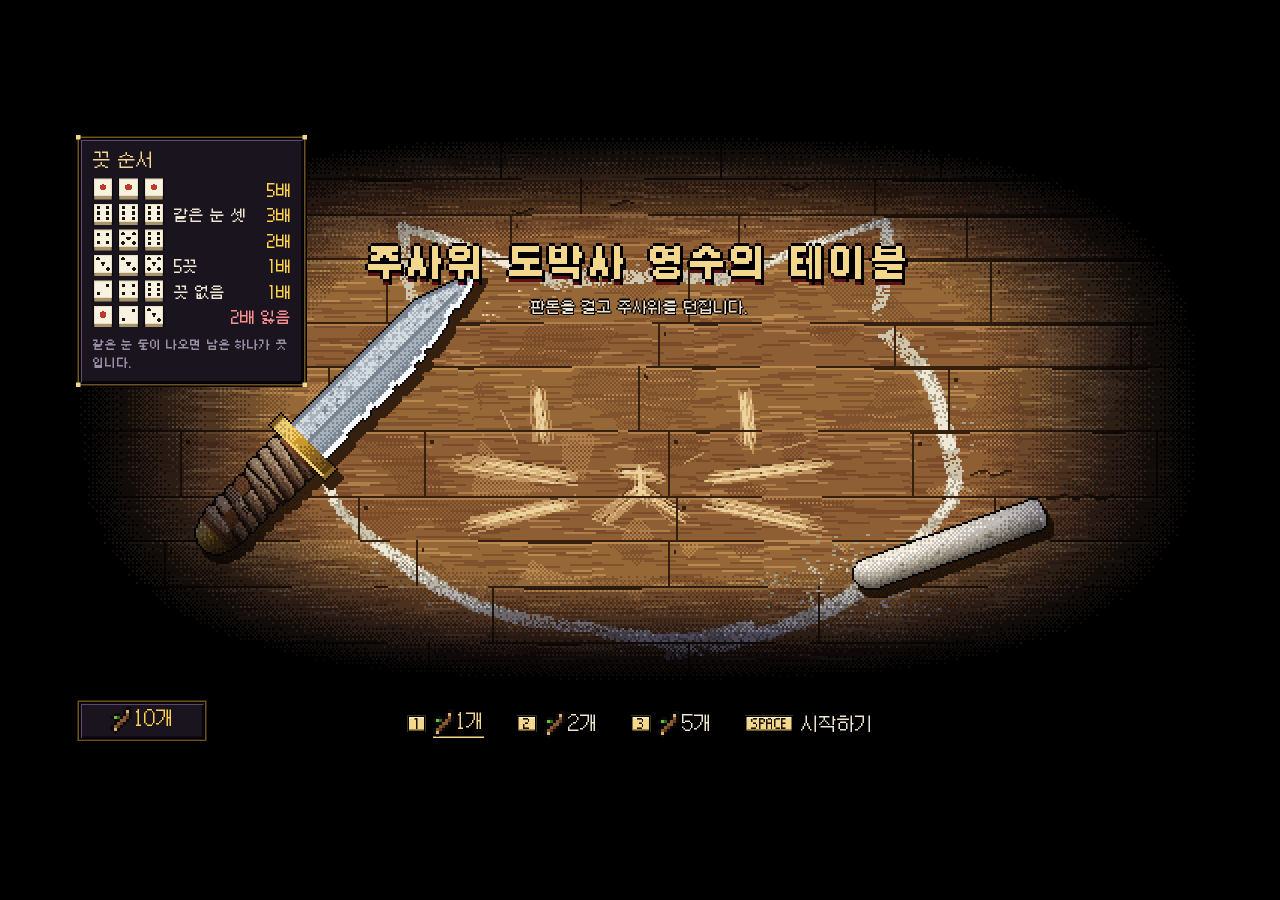
<file: minigame/dice.html>
<!doctype html>
<html lang="ko"><head><meta charset="utf-8"><title>주사위 미니게임 시안 23</title>
<link rel="stylesheet" href="../fonts.css">
<style>
  :root { --bg: #070509; --panel: #1a141f; --panel2: #231a2a; --hi: #5d4a6a; --lo: #07050a; --gold: #c9a24a; --gold-l: #f2d78c; --gold-d: #6e5320; --ink: #efe6d2; --quiet: #9a8ea5; --dim: #5e5466; }
  * { box-sizing: border-box; }
  html, body { margin: 0; height: 100%; overflow: hidden; background: #000; color: var(--ink); font-family: 'Galmuri9', monospace; font-size: 10px; -webkit-font-smoothing: none; font-smooth: never; }
  #wrap { position: absolute; left: 50%; top: 50%; width: 1152px; height: 648px; margin: -324px 0 0 -576px; overflow: hidden; transform-origin: 50% 50%; } /* 게임처럼 창 한가운데 */
  #cv { position: absolute; left: 0; top: 0; image-rendering: pixelated; image-rendering: crisp-edges; }
  #ui { position: absolute; left: 0; top: 0; width: 768px; height: 432px; transform-origin: 0 0; transform: scale(1.5); }
  #ui > *, #labs > * { position: absolute; }
  .out { text-shadow: 1px 0 0 #000, -1px 0 0 #000, 0 1px 0 #000, 0 -1px 0 #000, 1px 1px 0 #000; }
  .f7 { font-family: 'Galmuri7'; font-size: 8px; } .f11 { font-family: 'Galmuri11'; font-size: 12px; }
  /* 게임의 픽셀 프레임: 검은 외곽 + 금테 + 안쪽 명암 + 네 모서리 리벳 */
  .pf { background: var(--panel); border: 1px solid #000; box-shadow: inset 1px 1px 0 var(--hi), inset -1px -1px 0 var(--lo), 0 0 0 1px var(--gold-d), 0 0 0 2px #000; }
  .pf::before { content: ''; position: absolute; inset: -3px; pointer-events: none; background:
    linear-gradient(var(--gold-l), var(--gold-l)) 0 0 / 3px 3px no-repeat, linear-gradient(var(--gold-l), var(--gold-l)) 100% 0 / 3px 3px no-repeat,
    linear-gradient(var(--gold-l), var(--gold-l)) 0 100% / 3px 3px no-repeat, linear-gradient(var(--gold-l), var(--gold-l)) 100% 100% / 3px 3px no-repeat; }
  .key { display: inline-block; font-family: 'Galmuri7'; font-size: 8px; line-height: 9px; padding: 0 3px; color: #1a1208; background: var(--gold-l); border: 1px solid #000; box-shadow: inset 0 -1px 0 #a8883a, inset 0 1px 0 #fff4c8; }
  #info { left: 10px; top: 384px; padding: 5px 9px 6px; display: flex; gap: 12px; white-space: nowrap; font-family: 'Galmuri11'; font-size: 12px; }
  #info .nm { font-family: 'Galmuri11'; font-size: 12px; color: var(--gold-l); } #info .sub { color: var(--quiet); margin-top: 1px; }
  #info .ln { display: flex; justify-content: space-between; margin-top: 5px; } #info .ln b { font-weight: normal; color: #ffd34d; }
  #info b { font-weight: normal; color: #ffd34d; } #info i { font-style: normal; color: var(--quiet); }
  #stat { right: 10px; top: 384px; padding: 5px 9px 6px; white-space: nowrap; font-family: 'Galmuri11'; font-size: 12px; } #stat i { font-style: normal; color: var(--quiet); }
  #msg { left: 0; right: 0; top: 163px; text-align: center; } #msg .m { font-family: 'Galmuri11'; font-size: 12px; } #msg .s { color: var(--quiet); margin-top: 3px; }
  #msg .m.w { color: var(--gold-l); } #msg .m.l { color: #ff9090; }
  /* 게임의 스테이지 진입 배너와 같은 글꼴 · 그림자 */
  #title, #ctitle { left: 0; right: 0; top: 150px; text-align: center; opacity: 0; transition: opacity .2s steps(3); pointer-events: none; } #title.on, #ctitle.on { opacity: 1; }
  #title .b1, #ctitle .b1 { font-family: 'Galmuri11'; font-weight: bold; font-size: 24px; letter-spacing: 3px; color: var(--gold-l); text-shadow: 2px 0 0 #000, -2px 0 0 #000, 0 2px 0 #000, 0 -2px 0 #000, 2px 2px 0 #000, 0 4px 0 #5e0f16, 2px 4px 0 #000; }
  #title .b2, #ctitle .b2 { font-family: 'Galmuri9'; font-size: 10px; color: var(--ink); margin-top: 6px; text-shadow: 1px 0 0 #000, -1px 0 0 #000, 0 1px 0 #000, 0 -1px 0 #000, 1px 1px 0 #000; }
  .lab { color: #cfe0c8; white-space: nowrap; } .tot { padding: 2px 6px 3px; font-family: 'Galmuri11'; font-size: 12px; white-space: nowrap; } .tot.bust { color: #ff9090; } .tot.bj { color: var(--gold-l); } .tot .r { font-family: 'Galmuri9'; font-size: 10px; color: var(--quiet); margin-left: 5px; }
  #bar { left: 0; right: 0; top: 384px; display: flex; justify-content: center; gap: 14px; } #bar > * { position: relative; }
  .bt { padding: 5px 4px 6px; cursor: pointer; display: flex; align-items: center; gap: 5px; font-family: 'Galmuri11'; font-size: 12px; color: var(--ink); text-shadow: 1px 0 0 #000, -1px 0 0 #000, 0 1px 0 #000, 0 -1px 0 #000, 1px 1px 0 #000; } .bt .key { text-shadow: none; }
  .bt:hover, .bt.sel { color: var(--gold-l); } .bt.sel span:last-child { border-bottom: 1px solid var(--gold-l); }
  .bt.off { color: var(--dim); cursor: default; } .bt.off .key { background: var(--dim); box-shadow: none; }
  #rule { left: 0; right: 0; top: 419px; text-align: center; color: var(--dim); }

  #pay { left: 10px; top: 8px; width: 150px; padding: 6px 8px 7px; } #pay .h { font-family: 'Galmuri11'; font-size: 12px; color: var(--gold-l); margin-bottom: 4px; }
  #pay .r { display: flex; align-items: center; gap: 3px; margin-top: 3px; white-space: nowrap; } #pay .r img { width: 14px; height: 14px; image-rendering: pixelated; } #pay .r span { margin-left: 3px; } #pay .r b { margin-left: auto; font-weight: normal; color: #ffd34d; } #pay .r b.l { color: #ff9090; }
  #pay .n { color: var(--quiet); margin-top: 6px; line-height: 1.5; }
  #msg { top: 92px; } #title { top: 76px; } #ctitle { top: 128px; }
  .fr { width: 14px; height: 18px; image-rendering: pixelated; vertical-align: -5px; margin-right: 3px; } .bt .fr { margin-right: 2px; } #info { align-items: center; padding-top: 2px; padding-bottom: 3px; }
  /* v3.18 글자 수에 따라 상자 크기가 바뀌지 않게 고정 */
  #info { width: 84px; justify-content: center; overflow: hidden; } #stat { display: none !important; } /* v3.18 승무패 전적은 표시하지 않음 */ .tot { width: 112px; text-align: center; overflow: hidden; }
</style></head><body>
<div id="wrap"><canvas id="cv" width="1152" height="648"></canvas>
  <div id="ui">
    <div id="pay" class="pf"></div><div id="info" class="pf"></div><div id="stat" class="pf"></div>
    <div id="ctitle"><div class="b1">바꿔치기를 지목합니까?</div><div class="b2">불이 꺼지기 전에 본 것과 비교합니다.</div></div><div id="title"><div class="b1">주사위 도박사 영수의 테이블</div><div class="b2">판돈을 걸고 주사위를 던집니다.</div></div>
    <div id="msg" class="out"><div class="m"></div><div class="s"></div></div>
    <div id="labs"></div><div id="bar"></div>
  </div></div>
<script>
const cv = document.getElementById('cv'), ctx = cv.getContext('2d'), C = 2, VW = 1152, VH = 648, W = VW / 2, H = VH / 2;
ctx.imageSmoothingEnabled = false;
const snap = v => Math.round(v / 2) * 2, $ = id => document.getElementById(id);
const hsh = (x, y, s = 0) => { const v = Math.sin(x * 127.1 + y * 311.7 + s * 74.7) * 43758.5453; return v - Math.floor(v); };
const vn = (x, y, sc, s) => { const fx = x / sc, fy = y / sc, x0 = Math.floor(fx), y0 = Math.floor(fy), tx = fx - x0, ty = fy - y0, a = hsh(x0, y0, s), b = hsh(x0 + 1, y0, s), c = hsh(x0, y0 + 1, s), d = hsh(x0 + 1, y0 + 1, s); return (a + (b - a) * tx) * (1 - ty) + (c + (d - c) * tx) * ty; };
const BAYER = [[0, 8, 2, 10], [12, 4, 14, 6], [3, 11, 1, 9], [15, 7, 13, 5]];
// ------------------------------------------------------------ 3D 주사위: 정육면체를 칸(2px) 단위로 직접 그림 (비스듬히 내려다보는 시점 · 면마다 밝기가 다름 · 눈도 면을 따라 기울어짐)
const EL = 66 * Math.PI / 180, SE = Math.sin(EL), CE = Math.cos(EL), HS = 13;                                   // 내려다보는 각도 66° · 반 변 9칸
const FACES = [[[1, 0, 0], [0, 1, 0], [0, 0, 1], 2], [[-1, 0, 0], [0, 1, 0], [0, 0, 1], 5], [[0, 1, 0], [1, 0, 0], [0, 0, 1], 3], [[0, -1, 0], [1, 0, 0], [0, 0, 1], 4], [[0, 0, 1], [1, 0, 0], [0, 1, 0], 1], [[0, 0, -1], [1, 0, 0], [0, 1, 0], 6]]; // 법선 · 면의 두 축 · 눈 (마주 보는 면의 합은 7)
const PIPS = { 1: [[0, 0]], 2: [[-.5, -.5], [.5, .5]], 3: [[-.55, -.55], [0, 0], [.55, .55]], 4: [[-.5, -.5], [.5, -.5], [-.5, .5], [.5, .5]], 5: [[-.55, -.55], [.55, -.55], [0, 0], [-.55, .55], [.55, .55]], 6: [[-.5, -.6], [.5, -.6], [-.5, 0], [.5, 0], [-.5, .6], [.5, .6]] };
const TONE = ['#f8f2e0', '#eadfc2', '#cfc096', '#a8946a', '#857050'], LIGHT = [-0.5, 0.15, 0.85];
const mul = (R, v) => [R[0][0] * v[0] + R[0][1] * v[1] + R[0][2] * v[2], R[1][0] * v[0] + R[1][1] * v[1] + R[1][2] * v[2], R[2][0] * v[0] + R[2][1] * v[1] + R[2][2] * v[2]];
const mm = (A, B) => A.map(r => [0, 1, 2].map(j => r[0] * B[0][j] + r[1] * B[1][j] + r[2] * B[2][j]));
function rotAxis(ax, t) { const l = Math.hypot(...ax) || 1, [x, y, z] = ax.map(v => v / l), c = Math.cos(t), s = Math.sin(t), k = 1 - c; return [[c + x * x * k, x * y * k - z * s, x * z * k + y * s], [y * x * k + z * s, c + y * y * k, y * z * k - x * s], [z * x * k - y * s, z * y * k + x * s, c + z * z * k]]; }
function restR(n) { const f = FACES.find(F => F[3] === n), nn = f[0], q = Math.floor(Math.random() * 4), u0 = f[1], w0 = [nn[1] * u0[2] - nn[2] * u0[1], nn[2] * u0[0] - nn[0] * u0[2], nn[0] * u0[1] - nn[1] * u0[0]]; // n번 눈이 위로 · 옆으로는 90° 단위로만 돌아 있음
  const u = q === 0 ? u0 : q === 1 ? w0 : q === 2 ? u0.map(v => -v) : w0.map(v => -v), w = [nn[1] * u[2] - nn[2] * u[1], nn[2] * u[0] - nn[0] * u[2], nn[0] * u[1] - nn[1] * u[0]]; return [u, w, nn]; }
const BONE = ['#f4ead0', '#e2d4ac', '#c6b488', '#a28e64', '#7e6a48'];                                            // 뼈 주사위: 누르스름한 다섯 단계
function drawCube(g, cx, cy, R, seed = 0, hs = HS, crude = true) { const ox = Math.round(cx / 2), oy = Math.round(cy / 2), vis = [], T = crude ? BONE : TONE;
  for (const [n, a, b, val] of FACES) { const wn = mul(R, n), depth = -wn[1] * CE + wn[2] * SE; if (depth <= 0.02) continue; const wa = mul(R, a), wb = mul(R, b), P = w => [w[0] * hs, -(w[1] * SE + w[2] * CE) * hs];
    const c = P(wn), A = P(wa), B = P(wb), det = A[0] * B[1] - A[1] * B[0]; if (Math.abs(det) < 1e-6) continue; const br = wn[0] * LIGHT[0] + wn[1] * LIGHT[1] + wn[2] * LIGHT[2], ti = br > 0.7 ? 0 : br > 0.4 ? 1 : br > 0.05 ? 2 : br > -0.3 ? 3 : 4; vis.push({ c, A, B, det, val, ti, pips: depth > 0.55 }); }
  const N = Math.ceil(hs * 1.8), grid = new Map(), bev = new Map(), key = (i, j) => i * 100 + j;
  for (let j = -N; j <= N; j++) for (let i = -N; i <= N; i++) { const px = i + 0.5, py = j + 0.5; for (const f of vis) { const dx = px - f.c[0], dy = py - f.c[1], u = (dx * f.B[1] - dy * f.B[0]) / f.det, v = (f.A[0] * dy - f.A[1] * dx) / f.det; if (Math.abs(u) > 1 || Math.abs(v) > 1) continue;
      const au = Math.abs(u), av = Math.abs(v), fs = seed * 7 + f.val; let col;
      if (crude) { const cr = 0.2 + hsh(u > 0 ? 1 : 0, v > 0 ? 1 : 0, fs) * 0.2; if (au > 1 - cr && av > 1 - cr && (au - 1 + cr) ** 2 + (av - 1 + cr) ** 2 > cr * cr) { bev.set(key(i, j), T[Math.min(4, f.ti + 2)]); break; }                      // 모서리가 제각각 둥글게 닳음 (큰 것은 이가 나간 자리)
        let k = f.ti + (Math.max(au, av) > 0.86 ? 1 : 0); const gu = Math.floor((u + 1) * 4.5), gv = Math.floor((v + 1) * 4.5);
        if (hsh(gu, gv, fs) < 0.1) k++;                                                                                                                              // 뼈의 잔구멍 · 얼룩
        if (f.val === (seed % 6) + 1 && Math.abs(u - 0.25 - Math.sin(v * 4 + seed) * 0.12) < 0.07 && v > -0.5) k += 2;                                                    // 한 면을 가로지르는 실금
        if (f.val === ((seed + 3) % 6) + 1 && Math.abs(v + 0.45 - Math.sin(u * 5 + seed) * 0.08) < 0.06 && u < 0.3) k += 1;
        col = T[Math.min(4, k)];
        if (f.pips) PIPS[f.val].forEach(([pu, pv], q) => { const ju = pu + (hsh(q, 1, fs) - 0.5) * 0.1, jv = pv + (hsh(q, 2, fs) - 0.5) * 0.1, rr = (f.val === 1 ? 0.34 : 0.2) * (0.88 + hsh(q, 3, fs) * 0.3), d2 = Math.hypot(u - ju, v - jv);   // 손으로 뚫은 눈: 자리와 크기가 조금씩 다름
          if (d2 < rr) col = f.val === 1 ? ((u - ju) + (v - jv) < -rr * 0.5 ? '#6e1c16' : '#9a2a20') : ((u - ju) + (v - jv) < -rr * 0.5 ? '#0b0a0e' : '#2a1c12'); else if (d2 < rr + 0.09 && (u - ju) + (v - jv) > 0) col = T[Math.max(0, f.ti - 1)]; }); } // 파인 구멍: 위쪽 안은 어둡고 아래쪽 턱은 밝음
      else { col = T[Math.min(4, f.ti + (Math.max(au, av) > 0.88 ? 1 : 0))]; const rr = f.val === 1 ? 0.36 : 0.21; if (f.pips) for (const [pu, pv] of PIPS[f.val]) if ((u - pu) ** 2 + (v - pv) ** 2 < rr * rr) col = f.val === 1 ? '#c0392b' : '#1a1410'; }
      grid.set(key(i, j), col); break; } }
  { // 깎인 모서리: 주사위 바깥 꼭짓점(두 방향 이상 트인 곳)만 비우고, 면과 면이 만나는 자리에 뜬 틈은 뼈의 그늘 색으로 메움
    const D4 = [[1, 0], [-1, 0], [0, 1], [0, -1]], fill = [];
    for (const [k, c] of bev) { const i = Math.round(k / 100), j = k - i * 100; let open = 0; for (const [a, b] of D4) { for (let st = 1; st <= 6; st++) { const kk = key(i + a * st, j + b * st); if (grid.has(kk)) break; if (!bev.has(kk)) { open++; break; } } } if (open < 2) fill.push([k, c]); }
    for (const [k, c] of fill) grid.set(k, c); }
  g.fillStyle = '#0b0a0e'; for (const k of grid.keys()) { const i = Math.round(k / 100), j = k - i * 100; for (const [di, dj] of [[1, 0], [-1, 0], [0, 1], [0, -1]]) if (!grid.has(key(i + di, j + dj))) g.fillRect((ox + i + di) * 2, (oy + j + dj) * 2, 2, 2); }
  for (const [k, col] of grid) { const i = Math.round(k / 100), j = k - i * 100; g.fillStyle = col; g.fillRect((ox + i) * 2, (oy + j) * 2, 2, 2); } }
const ICON = {}; function dieArt(n) { if (ICON[n]) return ICON[n]; const c = document.createElement('canvas'); c.width = c.height = 40; const f = FACES.find(F => F[3] === n), nn = f[0], u = f[1], w = [nn[1] * u[2] - nn[2] * u[1], nn[2] * u[0] - nn[0] * u[2], nn[0] * u[1] - nn[1] * u[0]]; drawCube(c.getContext('2d'), 20, 24, [u, w, nn], 0, 9, false); return (ICON[n] = c); }
// ------------------------------------------------------------ 탁자: 어두운 나무 탁자 + 분필로 그린 원 (양탄자 · 사발 · 소품 없음)
const TABLES = [], FLK = { i: 0, next: 0 }, RCX = 288, RCY = 146, RRX = 214, RRY = 124, BOWL = { cx: 288, cy: 148, rx: 86, ry: 54 };
// v3.20 탁자 그림은 미리 구워 둔 PNG를 불러와 씀 (열 때마다 계산하던 것을 없앰)
const BAKED_T = {"base":"[data-uri]","d":["[data-uri]","[data-uri]","[data-uri]","[data-uri]"]};
function bake() { return TABLE_READY; }
const TABLE_READY = (() => { const ims = [BAKED_T.base, ...BAKED_T.d].map(s => { const i = new Image(); i.src = s; return i; });
  return Promise.all(ims.map(i => i.decode())).then(() => { const mk = () => { const c = document.createElement('canvas'); c.width = VW; c.height = VH; const g = c.getContext('2d'); g.imageSmoothingEnabled = false; return [c, g]; };
    const [c0, g0] = mk(); g0.drawImage(ims[0], 0, 0, VW, VH); TABLES.push(c0);
    for (let k = 1; k < ims.length; k++) { const [c, g] = mk(); g.drawImage(c0, 0, 0); g.drawImage(ims[k], 0, 0, VW, VH); TABLES.push(c); } }); })();
function bakeGen() { // (미리 구운 그림의 원본 — 다시 구울 때만 씀)
  const M = Array.from({ length: H }, () => new Array(W).fill('#000000')), put = (x, y, c) => { if (x >= 0 && y >= 0 && x < W && y < H) M[y][x] = c; };
  const TN = [['#b07e4a', '#8e5e34', '#7a4c2a'], ['#a4703e', '#82542c', '#6e4424'], ['#96683c', '#76502c', '#623e22'], ['#b8884e', '#966838', '#80522e']], DK = '#35200f', MID = '#5e3a20';
  { let y = -2, i = 0; while (y < H + 2) { const h = 18 + Math.floor(hsh(i, 1, 5) * 18), tone = Math.floor(hsh(i, 2, 5) * 4), off = Math.floor(hsh(i, 3, 5) * 200), len = 110 + (i * 37) % 70;
      for (let yy = y; yy < y + h; yy++) for (let x = 0; x < W; x++) { const T = TN[tone], py = yy - y - Math.round(vn(x, i * 9, 40, 21) * 2.4 - 1.2), bx = (x + off) % len; let c;
        if (py <= 0 || bx === 0) c = DK; else if (py === 1) c = T[0]; else { const gr = hsh((x + off + py * 5) >> 4, i * 31 + py, 3), bl = vn(x, yy, 26, 31 + i); c = gr < 0.24 ? T[2] : gr > 0.92 ? T[0] : T[1]; if (bl > 0.72 && (x + yy) % 2) c = T[2]; if (bl < 0.2 && (x + yy) % 2) c = T[0]; }
        if (bx >= 3 && bx <= 4 && (py === 5 || py === 6) && hsh(i, bx, 8) < 0.8) c = DK; put(x, yy, c); } y += h; i++; } }
  // 나무 탁자의 세월: 갈라진 틈 · 옹이 (분필 고양이 얼굴 안쪽은 깨끗하게 비움)
  const earF = a => { const d = v => Math.max(0, 1 - Math.abs(Math.atan2(Math.sin(a - v), Math.cos(a - v))) / 0.27); return Math.max(d(-2.12), d(-1.02)); };
  const inFace = (x, y, pad = 1.1) => { const dx = (x - 288) / 150, dy = (y - 164) / 88, a = Math.atan2(dy, dx); return Math.hypot(dx, dy) < (1 + 0.5 * earF(a) ** 1.25) * pad; };
  for (let k = 0; k < 9; k++) { const x0 = 40 + Math.floor(hsh(k, 2, 40) * (W - 120)), y0 = 20 + Math.floor(hsh(k, 3, 40) * (H - 80)), L = 10 + Math.floor(hsh(k, 4, 40) * 30); if (inFace(x0, y0) || inFace(x0 + L, y0) || inFace(x0 + L / 2, y0)) continue;
    for (let i = 0; i < L; i++) { const y = y0 + Math.round(Math.sin(i * 0.5 + k) * 1.2); put(x0 + i, y, DK); if (i > 2 && i < L - 3 && i % 5 < 3) put(x0 + i, y + 1, MID); } }
  for (let k = 0; k < 6; k++) { const cx = 50 + Math.floor(hsh(k, 5, 41) * (W - 100)), cy = 20 + Math.floor(hsh(k, 6, 41) * (H - 70)); if (inFace(cx, cy, 1.14)) continue; for (let y = -3; y <= 3; y++) for (let x = -4; x <= 4; x++) { const d = (x * x) / 16 + (y * y) / 9; if (d <= 1) put(cx + x, cy + y, d < 0.25 ? DK : d < 0.65 ? MID : DK); } }
  { // 분필 얼굴 안에 칼로 여러 번 긁어서 새긴 눈 · 코 · 입 · 수염: 한 획이 곧은 칼자국 여러 줄의 다발 — 줄마다 길이 · 각도 · 자리가 어긋나고 끝이 삐져나감 · 겹친 자리일수록 깊고 어두움
    const KX = 288, KY = 166, LT = '#d0a870', Dp = new Map(), key = (x, y) => y * 1000 + x; let sid = 0;
    const scratch = (x0, y0, x1, y1) => { const dx = x1 - x0, dy = y1 - y0, n = Math.ceil(Math.max(Math.abs(dx), Math.abs(dy))), seen = new Set(); for (let i = 0; i <= n; i++) { const k = key(Math.round(KX + x0 + dx * i / n), Math.round(KY + y0 + dy * i / n)); if (!seen.has(k)) { seen.add(k); Dp.set(k, (Dp.get(k) || 0) + 1); } } };
    const hack = (x0, y0, x1, y1, w, n) => { const L = Math.hypot(x1 - x0, y1 - y0), ux = (x1 - x0) / L, uy = (y1 - y0) / L, nx = -uy, ny = ux; sid++;
      for (let i = 0; i < n; i++) { const r = q => hsh(i, q, 300 + sid), o0 = (r(1) - 0.5) * w, o1 = o0 + (r(2) - 0.5) * w * 0.7, t0 = i < 2 ? -2 : -4 + r(3) * L * 0.3, t1 = i < 2 ? L + 2 : L * (0.7 + r(4) * 0.3) + r(5) * 7;   // 앞의 두 줄은 끝까지, 나머지는 길이가 제각각
        scratch(x0 + ux * t0 + nx * o0, y0 + uy * t0 + ny * o0, x0 + ux * t1 + nx * o1, y0 + uy * t1 + ny * o1); } };
    hack(-52, -32, -50, -11, 8, 18); hack(52, -31, 54, -10, 8, 18);                                      // 두 눈
    hack(-9, 6, 9, 7, 6, 12); hack(0, 7, 0, 17, 5, 9);                                                  // 코
    hack(0, 16, -18, 29, 6, 12); hack(0, 16, 19, 28, 6, 12);                                             // 입
    hack(-34, 10, -90, 2, 7, 16); hack(-34, 21, -88, 33, 7, 16); hack(34, 10, 92, 3, 7, 16); hack(34, 21, 89, 34, 7, 16);   // 수염 네 가닥
    scratch(-70, -24, -62, -8); scratch(66, -4, 84, -9); scratch(-24, 30, -6, 36); scratch(22, 2, 31, -3);              // 손이 미끄러져 빗나간 칼자국
    // 긁혀서 드러난 속살: 겉은 세월에 어두워졌지만 속은 밝은 생나무색 — 한 번 긁힌 자리는 옅게, 겹쳐 깊이 파인 자리일수록 밝게 · 깊은 홈의 위쪽 벽에만 그늘이 끊겨 가며 짐 (음각)
    for (const [k, d] of Dp) { const y = Math.floor(k / 1000), x = k - y * 1000; if (M[y] && M[y][x] !== DK) put(x, y, d >= 3 ? '#ecd29c' : d === 2 ? '#d8b47a' : '#c09460'); }
    for (const [k, d] of Dp) { if (d < 2) continue; const y = Math.floor(k / 1000), x = k - y * 1000; if (!Dp.has(key(x, y - 1)) && M[y - 1] && M[y - 1][x] !== DK && vn(x, y, 7, 79) > 0.5) put(x, y - 1, MID); } }
  // 분필로 투박하게 그린 고양이 얼굴 실루엣 (둥근 얼굴 + 뾰족한 두 귀): 굵은 선 · 손으로 그려 찌그러짐 · 군데군데 끊김 · 끝이 겹쳐 지나감 · 널 사이 틈에서는 끊김
  { const CH = ['#efe8d6', '#cfc6b0', '#a89e88'], cxc = 288, cyc = 164, RX = 150, RY = 88, ear = a => { const d = v => Math.max(0, 1 - Math.abs(Math.atan2(Math.sin(a - v), Math.cos(a - v))) / 0.27); return Math.max(d(-2.12), d(-1.02)); };
    for (let k = 0; k < 5200; k++) { const t = k / 5200, a = 1.2 + t * (Math.PI * 2 + 0.3), wob = (vn(a * 30 + 200, 1, 11, 91) - 0.5) * 0.09 + t * 0.03, m = 1 + wob + 0.5 * ear(a) ** 1.25;   // 턱 아래에서 시작해 한 바퀴 조금 넘게
      const th = 6 + Math.floor(vn(a * 30 + 200, 5, 7, 92) * 4.4), ul = Math.hypot(Math.cos(a) * RX, Math.sin(a) * RY), ux = Math.cos(a) * RX / ul, uy = Math.sin(a) * RY / ul, press = vn(a * 30 + 200, 9, 5, 93); if (press < 0.14) continue;                                                   // 분필이 떴던 자리
      for (let w = 0; w < th; w++) { const x = Math.round(cxc + Math.cos(a) * RX * m + ux * w), y = Math.round(cyc + Math.sin(a) * RY * m + uy * w); if (!M[y] || M[y][x] === DK) continue;   // 틈에는 안 묻음
        const dust = hsh(x, y, 94), rim = w === 0 || w === th - 1; if ((press < 0.42 || rim) && dust < (rim ? 0.4 : 0.3)) continue; put(x, y, !rim && press > 0.5 && dust > 0.25 ? CH[0] : dust < 0.3 ? CH[2] : CH[1]); } }
    for (let k = 0; k < 160; k++) { const a = hsh(k, 1, 95) * 6.28, r = (1 + 0.5 * ear(a) ** 1.25) * (1.05 + hsh(k, 2, 95) * 0.07), x = Math.round(cxc + Math.cos(a) * RX * r), y = Math.round(cyc + Math.sin(a) * RY * r); if (hsh(k, 3, 95) < 0.5 && M[y] && M[y][x] !== DK) { put(x, y, CH[2]); put(x + 1, y, CH[2]); } } } // 번진 분필 가루
  { // 분필 한 자루 (오른쪽 아래에 비스듬히 누운 원통): 몸통은 둥글게 말린 명암(디더) · 오른쪽 끝은 동그란 단면이 보이고 · 왼쪽 끝은 쓰다 닳아 둥글게 뭉툭함 · 둘레에 가루
    const X0 = 403, Y0 = 224, X1 = 487, Y1 = 194, L = Math.hypot(X1 - X0, Y1 - Y0), dx = (X1 - X0) / L, dy = (Y1 - Y0) / L, RAD = 7.7, FA = RAD * 0.42, TIP = RAD * 1.1, cells = new Map(), has = (x, y) => cells.has(x + ',' + y);
    const T = ['#fffaf0', '#f3ecdc', '#e2d9c4', '#c9bfa8', '#a89e88', '#857c68'];
    for (let y = Math.min(Y0, Y1) - 16; y <= Math.max(Y0, Y1) + 16; y++) for (let x = X0 - 16; x <= X1 + 16; x++) { const px = x + 0.5 - X0, py = y + 0.5 - Y0, t = px * dx + py * dy, w = -px * dy + py * dx, q = w / RAD; if (Math.abs(q) > 1) continue;
      const arc = Math.sqrt(1 - q * q), face = t > L && (t - L) <= FA * arc, tip = t < 0 && -t <= TIP * arc * (1 - Math.max(0, q) * 0.35);       // 오른쪽: 타원 단면 · 왼쪽: 닳아 둥근 끝 (아래쪽이 더 깎임)
      if (!(t >= 0 && t <= L) && !face && !tip) continue; let c;
      if (face) { const fd = Math.hypot((t - L) / FA, q) ; c = fd > 0.82 ? T[2] : ((x + y) % 2 && fd > 0.5) ? T[1] : (hsh(x >> 1, y >> 1, 96) < 0.12 ? T[2] : T[1]); if (q > 0.55) c = T[3]; }   // 단면: 평평하고 밝음 · 아래쪽만 살짝 그늘
      else { const s2 = q + 0.42 + (tip ? (-t / TIP) * 0.5 : 0), v = Math.max(0, Math.min(4.999, s2 < 0 ? -s2 * 2.4 + 0.2 : s2 * 3.5 + 0.2)), k = Math.floor(v); c = T[Math.min(5, k + ((v - k) * 16 > BAYER[y & 3][x & 3] ? 1 : 0))];  // 원통 명암: 위쪽 가까이에 반짝임 띠, 아래로 갈수록 디더로 어두워짐
        if (hsh(x >> 1, y >> 1, 98) < 0.045 && q > -0.3 && q < 0.6 && t > 8 && t < L - 6) c = T[Math.min(5, k + 2)];                                                                  // 표면의 잔구멍
        if (t > L - 1.2 && t <= L) c = T[Math.min(5, k + 1)]; }                                                                                                                      // 단면과 만나는 모서리
      cells.set(x + ',' + y, [x, y, c]); }
    for (const [x, y] of cells.values()) for (const [ox, oy] of [[3, 4], [4, 4], [3, 5], [4, 5], [2, 5]]) if (!has(x + ox, y + oy)) put(x + ox, y + oy, DK);
    for (const [x, y] of cells.values()) for (const [ox, oy] of [[1, 0], [-1, 0], [0, 1], [0, -1]]) if (!has(x + ox, y + oy)) put(x + ox, y + oy, '#0b0a0e');
    for (const [x, y, c] of cells.values()) put(x, y, c);
    for (let k = 0; k < 150; k++) { const r = hsh(k, 1, 99), a2 = hsh(k, 2, 99) * 6.28, d = 12 + r * 26, x = Math.round(X0 - 8 + Math.cos(a2) * d * 1.3), y = Math.round(Y0 + 6 + Math.sin(a2) * d * 0.7); if (!has(x, y) && !has(x + 1, y) && M[y] && M[y][x] !== DK && M[y][x] !== '#0b0a0e') { put(x, y, r < 0.4 ? '#cfc6b0' : '#a89e88'); put(x + 1, y, '#a89e88'); } } // 닳은 끝 둘레의 분필 가루
    { // 얼굴을 새긴 칼 한 자루 (왼쪽 위에 비스듬히 누움 · 분필과 같은 그리기): 놋쇠 마구리 · 손때 묻고 닳은 가죽 끈을 감은 나무 자루 · 놋쇠 코등이 · 이가 빠진 외날 · 칼끝 둘레에 나무 부스러기
      const K = 1.92, X0 = 76, Y0 = 204, X1 = 208, Y1 = 72, L = Math.hypot(X1 - X0, Y1 - Y0), dx = (X1 - X0) / L, dy = (Y1 - Y0) / L, HL = 30 * K, GD = 4 * K, HW = 5.6 * K, BW = 6.4 * K, cells = new Map(), has = (x, y) => cells.has(x + ',' + y);
      const ST = ['#f4f6f8', '#d3dae0', '#a8b2bc', '#7a8591', '#505a66'], BR = ['#f0d070', '#c9982e', '#8a6420', '#5a4014'], WD = ['#8a5430', '#6e3f22', '#54301a', '#3a2012'], dith = (v, x, y) => { const k = Math.floor(v); return k + ((v - k) * 16 > BAYER[y & 3][x & 3] ? 1 : 0); };
      for (let y = Math.min(Y0, Y1) - 26; y <= Math.max(Y0, Y1) + 26; y++) for (let x = X0 - 26; x <= X1 + 26; x++) { const px = x + 0.5 - X0, py = y + 0.5 - Y0, t = px * dx + py * dy, w = -px * dy + py * dx; let c = null;
        if (t < 0) { if (Math.hypot(t / (5 * K), w / (5.2 * K)) <= 1) c = BR[Math.min(3, dith(Math.max(0, (w / (5.2 * K) + 0.5) * 2.2 + 0.3), x, y))]; }                                         // 마구리 (둥근 놋쇠)
        else if (t < HL) { const P = 7, LT5 = ['#b89c7c', '#8c6c4c', '#604632', '#3e2a1c', '#22140c'], inWrap = t > 3 && t < HL - 2, two = t > HL * 0.6, tt = t + (w / HW) * 2.4 + (two ? 3 : 0), bi = Math.floor(tt / P), b = tt - bi * P;   // 가죽 끈: 한 바퀴씩 겹쳐 감겨 층이 짐 · 코등이 쪽은 한 겹 더 덧감아 두꺼움
            const swell = inWrap ? (1 - (2 * b / P - 1) ** 2) * 1.5 + (two ? 1.8 : 0) : 0, hw = HW + swell, q = w / hw;                                                                              // 바퀴마다 불룩해서 자루 윤곽이 올록볼록함
            if (Math.abs(q) <= 1) { c = WD[Math.min(3, dith(Math.max(0, (q + 0.45) * 2 + 0.3), x, y))];
              const torn = hsh(bi, Math.floor((q + 1) * 1.5), 131) < 0.1 && !two;
              if (inWrap && !torn) { const base = (q + 0.62) * 1.7, lay = b < 1.3 ? 3 : b < 2.8 ? 1.1 : b > P - 1.8 ? -0.9 : 0; c = LT5[Math.max(0, Math.min(4, b < 1.3 ? 4 : dith(Math.max(0, base + lay), x, y)))];   // 앞 바퀴 밑으로 들어간 쪽은 그늘, 다음 바퀴 위로 올라탄 가장자리는 밝음
                const grip = Math.max(0, 1 - Math.abs(t / HL - 0.42) * 2.6), grime = vn(x, y, 6, 132) * 0.55 + grip * 0.5;                                                                          // 손때: 쥐는 가운데일수록 까맣게 절어 있음
                if (b >= 1.3 && (grime > 0.86 || (grime > 0.64 && (x + y) % 2 === 0))) c = q < -0.4 ? LT5[3] : LT5[4];
                if (two && Math.abs(t - HL * 0.6) < 1.1) c = LT5[4]; } } }                                                                                                                             // 덧감은 겹이 시작되는 턱
        else if (t < HL + GD) { if (Math.abs(w) <= 10 * K) c = Math.abs(w) > 10 * K - 2 ? BR[2] : t < HL + 1.2 ? BR[0] : BR[Math.min(3, dith(Math.max(0, (w / (10 * K) + 0.5) * 2 + 0.2), x, y))]; }                 // 코등이
        else if (t <= L) { const u = t - HL - GD, BL = L - HL - GD, top = -BW * Math.min(1, Math.pow(Math.max(0, BL - u) / (18 * K), 0.85)), bot = BW * Math.min(1, Math.pow(Math.max(0, BL - u) / (30 * K), 0.75)) - (hsh(Math.floor(u / 4), 7, 120) < 0.16 && u > 8 && u < BL - 18 ? 1.6 : 0);   // 칼등은 곧고 끝에서만 꺾임 · 날은 길게 휘어 끝으로 모임 · 군데군데 이가 빠짐
          if (w >= top && w <= bot) { c = w > bot - 2.4 ? ST[0] : w < top + 2 ? ST[3] : w < 0 ? ST[Math.min(4, 1 + dith(Math.max(0, hsh(x >> 1, y >> 1, 121) * 0.9), x, y))] : ST[Math.min(4, 2 + dith(Math.max(0, (w / BW) * 1.3), x, y))];                   // 날 끝은 밝게 벼려짐 · 칼등 쪽은 어두움
            if (Math.abs(w) < 0.8 && u < BL - 16) c = ST[3]; if (hsh(Math.floor(u / 2), Math.floor(w + 9), 122) < 0.05 && w < -0.8 && w > top + 1.5 && u > 3) c = ST[3]; } }                  // 가운데 골과 잔 흠집
        if (c) cells.set(x + ',' + y, [x, y, c]); }
      for (const [x, y] of cells.values()) for (const [ox, oy] of [[3, 4], [4, 4], [3, 5], [4, 5], [2, 5]]) if (!has(x + ox, y + oy)) put(x + ox, y + oy, DK);
      for (const [x, y] of cells.values()) for (const [ox, oy] of [[1, 0], [-1, 0], [0, 1], [0, -1]]) if (!has(x + ox, y + oy)) put(x + ox, y + oy, '#0b0a0e');
      for (const [x, y, c] of cells.values()) put(x, y, c);
      for (let k = 0; k < 46; k++) { const r = hsh(k, 1, 123), a2 = hsh(k, 2, 123) * 6.28, d = 8 + r * 24, x = Math.round(X1 + 4 + Math.cos(a2) * d * 1.2), y = Math.round(Y1 + 8 + Math.sin(a2) * d * 0.7); if (!has(x, y) && !has(x + 1, y) && M[y] && M[y][x] !== DK && M[y][x] !== '#0b0a0e' && M[y][x + 1] !== '#0b0a0e') { put(x, y, r < 0.5 ? '#ecd29c' : '#c09460'); put(x + 1, y, '#c09460'); } } }   // 칼끝 둘레의 나무 부스러기
  }
  const LV = [[0, 0, 0], [0.13, 0.13, 0.2], [0.3, 0.3, 0.4], [0.52, 0.52, 0.6], [0.77, 0.77, 0.8], [1, 1, 1]], memo = {};
  const shade = (col, l) => { const k = col + l; if (memo[k]) return memo[k]; const n = parseInt(col.slice(1), 16), f = LV[l]; return (memo[k] = `rgb(${Math.round((n >> 16) * f[0])},${Math.round(((n >> 8) & 255) * f[1])},${Math.round((n & 255) * f[2])})`); };
  const FL = [[0.985, 0, 0], [0.977, 1, 0], [0.969, -1, 0.5], [0.961, 0.5, -0.5], [0.953, -0.5, 0]];
  const level = (x, y, [rad, sx, sy]) => { const ax = Math.abs(x - W / 2 - sx) / (W / 2), ay = Math.abs(y - 140 - sy) / 140, d = Math.pow(ax ** 3 + ay ** 3, 1 / 3), t = Math.max(0, Math.min(4.999, (rad - d) / 0.075)), i = Math.floor(t); return Math.min(5, i + ((t - i) * 16 > BAYER[y & 3][x & 3] ? 1 : 0)); };
  const base = new Uint8Array(W * H), c0 = document.createElement('canvas'); c0.width = VW; c0.height = VH; const g0 = c0.getContext('2d');
  for (let y = 0; y < H; y++) for (let x = 0; x < W; x++) { const l = base[y * W + x] = level(x, y, FL[0]); g0.fillStyle = shade(M[y][x], l); g0.fillRect(x * 2, y * 2, 2, 2); } TABLES.push(c0);
  for (let k = 1; k < FL.length; k++) { const c2 = document.createElement('canvas'); c2.width = VW; c2.height = VH; const g2 = c2.getContext('2d'); g2.drawImage(c0, 0, 0);
    for (let y = 0; y < H; y++) for (let x = 0; x < W; x++) { const l = level(x, y, FL[k]); if (l !== base[y * W + x]) { g2.fillStyle = shade(M[y][x], l); g2.fillRect(x * 2, y * 2, 2, 2); } } TABLES.push(c2); }
}
// ------------------------------------------------------------ 규칙 (친치로): 세 개를 던져 끗을 만든다 · 끗이 없으면 세 번까지 다시 던짐
// 1·1·1 > 같은 눈 셋(6이 가장 높음) > 4·5·6 > 끗(같은 눈 둘 + 남은 하나의 눈, 6끗이 가장 높음) > 끗 없음 > 1·2·3
function read(a) { const s = a.slice().sort(), k = s.join(''); if (k === '111') return { r: 13, m: 5, n: '1 · 1 · 1' }; if (s[0] === s[2]) return { r: 6 + s[0], m: 3, n: `${s[0]} 셋` }; if (k === '456') return { r: 7, m: 2, n: '4 · 5 · 6' }; if (k === '123') return { r: -1, m: 1, bad: true, n: '1 · 2 · 3' };
  if (s[0] === s[1]) return { r: s[2], m: 1, n: `${s[2]}끗` }; if (s[1] === s[2]) return { r: s[0], m: 1, n: `${s[0]}끗` }; return null; }
const NONE = { r: 0, m: 1, none: true, n: '끗 없음' };
const S = { ph: 'bet', gold: 10, bet: 1, t: 0, q: [], msg: '', sub: '', res: null, dice: [], D: null, P: null, tries: 0, who: null, kept: [], stat: { n: 0, w: 0, p: 0, l: 0 } };
// ------------------------------------------------------------ 개다래나무 가지 — 짧은 나뭇가지 (피 하나를 바치고 받는 도박 전용 재화 · 도박사 둘이 함께 씀)
const FRUIT_MAP = ['.....kk', '....kTk', '.kk.kBk', 'kgGkBbk', '.kkBBk.', '.kBbk..', 'kBbk...', 'kTk....', '.k.....'], FRUIT_PAL = { k: '#0e0a0c', g: '#6cc040', G: '#2e6a1a', B: '#8a5a34', b: '#5e3a20', T: '#d8b47a' };
const FRUIT_URL = (() => { const c = document.createElement('canvas'); c.width = 14; c.height = 18; const g = c.getContext('2d'); FRUIT_MAP.forEach((r, y) => [...r].forEach((ch, x) => { if (ch === '.') return; g.fillStyle = FRUIT_PAL[ch]; g.fillRect(x * 2, y * 2, 2, 2); })); return c.toDataURL(); })();
const fr = n => `<img class="fr" src="${FRUIT_URL}">${n}개`, BETS = [1, 2, 5];
let HUBMODE = false, PDEV = false;                                                                            /* PDEV: 게임이 테스트 모드인지 (교환 화면이 알려 줌) */                                                                                          /* 교환 화면에서 열렸으면 가지를 그쪽과 함께 씀 */
addEventListener('message', e => { const d = e.data; if (d && d.dfag === 'hub') { HUBMODE = true; PDEV = !!d.dev; S.gold = d.n; fixBet(); ui(); } });
if (parent !== window) parent.postMessage({ dfag: 'ready' }, '*');
const idle = () => S.ph === 'bet' || S.ph === 'end';
function leave() { if (HUBMODE && idle()) parent.postMessage({ dfag: 'leave', n: S.gold }, '*'); }
function fixBet() { while (S.bet > S.gold && BETS.indexOf(S.bet) > 0) S.bet = BETS[BETS.indexOf(S.bet) - 1]; }
function refill() { if (!HUBMODE && S.gold < 1 && idle()) { S.gold = 10; fixBet(); } }
function tail(bar) { if (HUBMODE) bar.appendChild(bt('ESC', '닫기', leave)); else if (S.gold < 1) bar.appendChild(bt('R', '개다래나무 가지 칩 다시 받기 (시안용)', refill)); }
const BCX = 576, BCY = 320;                                                                                   // 사발 가운데 (px)
function later(t, f) { S.q.push({ t: S.t + t, f }); }
const snd = k => { if (parent !== window) parent.postMessage({ dfag: 'sfx', k }, '*'); }; // v3.18 효과음은 게임 쪽에서 냄 (카드 · 주사위 · 칩 땀 · 칩 잃음)

function throwDice(done) { snd('dice'); const v = [0, 0, 0].map(() => 1 + Math.floor(Math.random() * 6)), base = [[-96, -10], [0, 30], [98, -18]], from = S.who === 'D' ? -1 : 1;   // 영수는 위에서, 나는 아래에서 던짐
  S.dice = v.map((n, i) => { const fx = BCX + base[i][0] + Math.round(Math.random() * 40 - 20), fy = BCY + 6 + base[i][1] + Math.round(Math.random() * 24 - 12), sx = fx + (Math.random() * 120 - 60), sy = fy + from * (210 + Math.random() * 40), mv = Math.atan2(fy - sy, fx - sx);
    return { n, seed: Math.floor(Math.random() * 97) + i * 13, fx, fy, sx, sy, t0: S.t + i * 0.05, dur: 0.95 + i * 0.1, Rf: restR(n), ax: [Math.cos(mv + Math.PI / 2), -Math.sin(mv + Math.PI / 2), Math.random() * 0.5 - 0.25], amp: 13 + Math.random() * 5 }; });
  later(1.45, () => done(v)); }
function turn(who) { S.who = who; S.tries = 0; if (who === 'D') { S.msg = '영수가 던집니다.'; S.sub = ''; ui(); later(0.5, () => roll()); } else { S.ph = 'play'; S.msg = '주사위를 던집니다.'; S.sub = '끗이 나올 때까지 세 번 던질 수 있습니다.'; ui(); } }
function roll() { if (S.who === 'P') { if (S.ph !== 'play') return; S.ph = 'wait'; } S.tries++; throwDice(v => { const h = read(v), who = S.who, name = who === 'D' ? '영수' : '나';
    if (!h && S.tries < 3) { S.msg = `${name}: 끗이 없습니다.`; S.sub = `다시 던집니다. (남은 기회 ${3 - S.tries}번)`; if (who === 'D') later(0.9, roll); else S.ph = 'play'; ui(); return; }
    const res = h || NONE; S[who] = res; S.kept.push({ who, v: v.slice(), res, R: S.dice.map(d => d.Rf), seeds: S.dice.map(d => d.seed) });
    if (who === 'D') { S.msg = `영수: ${res.n}`; S.sub = ''; ui(); later(1.0, () => { S.dice = []; turn('P'); }); } else candle(() => { end(); ui(); }); ui(); }); ui(); }
function start() { if (S.ph !== 'bet' && S.ph !== 'end') return; if (S.gold < S.bet) return; S.first = false; S.ph = 'deal'; S.res = null; S.D = S.P = null; S.kept = []; S.dice = []; turn('D'); }
function end() { const D = S.D, P = S.P, b = S.bet; let r, m = 1;
  if (P.r > D.r) { r = 'w'; m = Math.max(P.m, D.bad ? 2 : 1); } else if (P.r < D.r || (P.none && D.none)) { r = 'l'; m = Math.max(D.m, P.bad ? 2 : 1); } else r = 'p';   // 둘 다 끗이 없으면 딜러 승
  const g = b * m, lose = Math.min(g, S.gold);                                                                // 개다래나무 가지 칩이 모자라면 가진 만큼만 잃음
  if (r === 'w') { S.gold += g; S.msg = `${P.n}${P.n.endsWith('1') ? '로' : '으로'} 이겼습니다. 개다래나무 가지 칩 ${g}개를 받습니다.`; } else if (r === 'l') { S.gold -= lose; S.msg = P.none && D.none ? `둘 다 끗이 없습니다. 개다래나무 가지 칩 ${lose}개를 잃습니다.` : `영수의 ${D.n}에 졌습니다. 개다래나무 가지 칩 ${lose}개를 잃습니다.`; } else S.msg = '비겼습니다. 판돈을 돌려받습니다.';
  S.sub = m > 1 ? (r === 'l' && lose < g ? `${m}배로 세지만 가진 개다래나무 가지 칩만 잃습니다.` : `${m}배로 셉니다.`) : ''; { const h = hidTxt(); if (h) S.sub = S.sub ? S.sub + ' ' + h : h; } S.res = r; if (r !== 'p') snd(r === 'w' ? 'win' : 'lose'); S.ph = 'end'; fixBet(); S.stat.n++; S.stat[r]++; }

// ------------------------------------------------------------ 촛불 변칙 (v3.20): 판마다 확률로 촛불이 꺼지고, 어둠 속에서 영수가 바꿔치기를 할 수도 · 안 할 수도 있음
// 불이 켜지면 꺼지기 전에 외워 둔 것과 비교해 「바꿔치기다!」 지목 — 맞히면 판돈 2배를 받고 되돌림 · 틀리면 판돈 2배를 잃음 · 넘어가면 바꾼 그대로 진행
// 비뚤어진 주사위는 단서가 아님: 바꿨든 안 바꿨든 무작위로 하나가 비뚤어짐 (영수의 속임수)
const CANDLE = { p: 0.25, swap: 0.6, fake: 0.5 }, CN = { st: null, t0: 0, swap: null, next: null, hid: false, force: false };
function candle(then) { if (!CN.force && Math.random() >= CANDLE.p) { then(); return; } CN.force = false;
  CN.next = then; CN.swap = null; CN.st = 'out'; CN.t0 = S.t; S.ph = 'cnd'; S.msg = '촛불이 흔들립니다.'; S.sub = ''; ui();
  later(0.45, () => { CN.st = 'dark'; S.msg = ''; ui(); });
  later(1.0, () => { snd('dice'); if (Math.random() < CANDLE.swap) doSwap(); if (Math.random() < CANDLE.fake) doFake(); }); // 어둠 속 소리는 바꾸든 안 바꾸든 똑같이 남
  later(1.9, () => { CN.st = 'on'; CN.t0 = S.t; });
  later(2.25, () => { CN.st = 'lit'; S.msg = ''; S.sub = ''; ui(); }); }
const josa = (x, a, b) => ['1', '3', '6', '7', '8', '10'].includes(String(x)) ? a : b, swapTxt = () => { const w = CN.swap; return `${w.on} ${w.from}${josa(w.from, '을', '를')} ${w.to}${['3', '6', '10'].includes(String(w.to)) ? '으로' : '로'}`; }; // 「내 카드 7을 K로」
function accuse(yes) { if (S.ph !== 'cnd' || CN.st !== 'lit') return; CN.st = null;
  if (!yes) { CN.hid = ''; S.msg = ''; S.sub = ''; const f = CN.next; CN.next = null; f(); ui(); return; } // 넘어가면 바꿨는지 알려주지 않고 그대로 이어서 진행
  // 지목하면 맞히든 틀리든 그 자리에서 판을 끝냄: 맞히면 판돈의 두 배를 따고 · 틀리면 판돈의 두 배를 잃음
  const b2 = S.bet * 2, paid = 0; CN.next = null; S.q.length = 0;
  if (CN.swap) { const tx = swapTxt(); undoSwap(); S.gold += paid + b2; S.res = 'w'; S.msg = `영수의 바꿔치기를 잡아냈습니다. 개다래나무 가지 칩 ${b2}개를 받습니다.`; S.sub = `영수가 ${tx} 바꿔치기했습니다. 이번 판은 여기서 끝납니다.`; snd('win'); }
  else { const l = Math.min(b2 - paid, S.gold); S.gold -= l; S.res = 'l'; S.msg = `영수는 아무것도 바꾸지 않았습니다. 개다래나무 가지 칩 ${l + paid}개를 잃습니다.`; S.sub = '이번 판은 여기서 끝납니다.'; snd('lose'); }
  S.stat.n++; S.stat[S.res]++; S.ph = 'end'; fixBet(); ui(); }
function drawCandle() { if (!CN.st || CN.st === 'lit') return; const k = S.t - CN.t0;   // 꺼질 땐 두어 번 깜빡이다 꺼지고, 켜질 땐 단계를 밟아 밝아짐
  const a = CN.st === 'out' ? [0.35, 0, 0.6, 0.15, 0.8][Math.min(4, Math.floor(k / 0.09))] : CN.st === 'dark' ? 1 : [0.85, 0.55, 0.7, 0.25][Math.min(3, Math.floor(k / 0.09))];
  ctx.fillStyle = `rgba(3,2,5,${a})`; ctx.fillRect(0, 0, VW, VH); }
const cndBar = bar => { bar.appendChild(bt('Q', `바꿔치기다! <span style="color:var(--quiet)">(맞히면 판돈의 두 배를 따고, 틀리면 두 배를 잃습니다)</span>`, () => accuse(true), CN.st === 'lit' ? '' : 'off')); bar.appendChild(bt('SPACE', '그냥 넘어가기', () => accuse(false), CN.st === 'lit' ? '' : 'off')); };
const hidTxt = () => { const s = CN.hid ? `이번 판, 어둠 속에서 영수가 ${CN.hid} 바꿔치기했습니다.` : ''; CN.hid = ''; return s; };
addEventListener('keydown', e => { const k = e.key.toLowerCase(); if (k === 'c' && e.shiftKey && (parent === window || PDEV)) { CN.force = true; S.sub = '(테스트) 다음 판은 촛불이 꼭 꺼집니다.'; ui(); } }); // 테스트 모드에서만: Shift+C
function doSwap() { const kp = S.kept.find(k => k.who === 'D'), vD = kp.v.slice(), vP = S.dice.map(d => d.n), sc = (a, b) => { const D = read(a) || NONE, P = read(b) || NONE; return D.r - P.r; }, opt = [];
  for (let i = 0; i < 3; i++) for (let n = 1; n <= 6; n++) { if (n !== vD[i]) { const a = vD.slice(); a[i] = n; opt.push({ s: sc(a, vP), D: true, i, n }); } } // 영수는 자기 주사위만 바꿔치기함
  const win = opt.filter(o => o.s > 0), pool = win.length ? win : opt.filter(o => o.s === Math.max(...opt.map(q => q.s))), o = pool[Math.floor(Math.random() * pool.length)];  // 영수가 이기게 되는 바꿔치기 중 하나 (없으면 가장 유리한 쪽)
  if (o.D) { CN.swap = { D: true, i: o.i, n: kp.v[o.i], R: kp.R[o.i], on: '자기 주사위', from: kp.v[o.i], to: o.n }; kp.v[o.i] = o.n; kp.R[o.i] = restR(o.n); } else { const d = S.dice[o.i]; CN.swap = { D: false, i: o.i, n: d.n, R: d.Rf, on: '내 주사위', from: d.n, to: o.n }; d.n = o.n; d.Rf = restR(o.n); }
  reread(); }
function undoSwap() { const w = CN.swap, kp = S.kept.find(k => k.who === 'D'); if (w.D) { kp.v[w.i] = w.n; kp.R[w.i] = w.R; } else { S.dice[w.i].n = w.n; S.dice[w.i].Rf = w.R; } CN.swap = null; reread(); }
function reread() { const kp = S.kept.find(k => k.who === 'D'); kp.res = read(kp.v) || NONE; S.D = kp.res; S.P = read(S.dice.map(d => d.n)) || NONE; const kq = S.kept.find(k => k.who === 'P'); if (kq) { kq.v = S.dice.map(d => d.n); kq.res = S.P; } }
function doFake() { const kp = S.kept.find(k => k.who === 'D'), i = Math.floor(Math.random() * 6), dx = (Math.random() < 0.5 ? -1 : 1) * 20, dy = (Math.random() < 0.5 ? -1 : 1) * 14; // 아무 주사위 하나를 슬쩍 옮겨 둠 (칸 단위)
  if (i < 3) { kp.off = kp.off || [[0, 0], [0, 0], [0, 0]]; kp.off[i] = [dx, dy]; } else { S.dice[i - 3].fx += dx; S.dice[i - 3].fy += dy; } }
// ------------------------------------------------------------ UI
function bt(key, label, fn, cls = '') { const b = document.createElement('div'); b.className = 'bt ' + cls; b.innerHTML = `<span class="key">${key}</span><span>${label}</span>`; if (!cls.includes('off')) b.onclick = () => { fn(); ui(); }; return b; }
function ui() { const bar = $('bar'); bar.innerHTML = '';
  if (idle()) { BETS.forEach((v, i) => bar.appendChild(bt(i + 1, fr(v), () => { S.bet = v; }, S.gold < v ? 'off' : S.bet === v ? 'sel' : '')));
    bar.appendChild(bt('SPACE', S.ph === 'end' ? '한 판 더' : '시작하기', start, S.gold < S.bet ? 'off' : '')); tail(bar); }
  else if (S.ph === 'cnd') cndBar(bar);
  else bar.appendChild(bt('SPACE', `주사위 던지기 (${Math.min(3, S.tries + 1)} / 3)`, roll, S.ph === 'play' ? '' : 'off'));
  $('info').innerHTML = `<span title="개다래나무 가지 칩"><b>${fr(S.gold)}</b></span>`;
  $('stat').innerHTML = `<i>승</i> ${S.stat.w} <i>무</i> ${S.stat.p} <i>패</i> ${S.stat.l}`;
  $('title').classList.toggle('on', S.ph === 'bet'); $('ctitle').classList.toggle('on', S.ph === 'cnd' && CN.st === 'lit'); /* 바꿔치기를 고를 땐 타이틀 글씨로 화면 가운데 */ const m = $('msg'); m.children[0].textContent = S.msg; m.children[0].className = 'm ' + (S.ph === 'end' ? S.res : ''); m.children[1].textContent = S.sub; }
function payTable() { const d = n => `<img src="${dieArt(n).toDataURL()}">`, row = (ds, label, mul, cls = '') => `<div class="r">${ds.map(d).join('')}<span>${label}</span><b class="${cls}">${mul}</b></div>`;
  $('pay').innerHTML = `<div class="h">끗 순서</div>` + row([1, 1, 1], '', '5배') + row([6, 6, 6], '같은 눈 셋', '3배') + row([4, 5, 6], '', '2배') + row([3, 3, 5], '5끗', '1배') + row([2, 4, 6], '끗 없음', '1배') + row([1, 2, 3], '', '2배 잃음', 'l')
    + `<div class="n f7">같은 눈 둘이 나오면 남은 하나가 끗입니다.</div>`; }
addEventListener('keydown', e => { const k = e.key.toLowerCase(); if (k === ' ') { e.preventDefault(); if (S.ph === 'cnd') accuse(false); else if (S.ph === 'play') roll(); else start(); } else if (k === 'q') accuse(true); else if ('123'.includes(k) && idle() && S.gold >= BETS[+k - 1]) S.bet = BETS[+k - 1]; else if (k === 'r') refill(); else if (k === 'escape') leave(); ui(); });
// ------------------------------------------------------------ 그리기
const LABS = {};
function lab(id, html, x, y, cls) { let e = LABS[id]; if (!e) { e = LABS[id] = document.createElement('div'); $('labs').appendChild(e); } e.className = cls; if (e._h !== html) { e.innerHTML = html; e._h = html; } e.style.left = Math.round(x / 1.5) + 'px'; e.style.top = Math.round(y / 1.5) + 'px'; e.style.display = ''; e._on = true; }
function shadow(x, y, z) { const w = Math.max(8, 28 - z * 0.16) | 0, X = snap(x), Y = snap(y) + 22; ctx.fillStyle = z > 30 ? 'rgba(8,4,2,.3)' : 'rgba(8,4,2,.5)'; for (let j = -3; j <= 3; j++) { const hw = snap(w * Math.sqrt(1 - (j / 4) ** 2)); ctx.fillRect(X - hw + 6, Y + j * 2, hw * 2, 2); } } // 바닥 그림자: 높이 뜰수록 작고 옅음
const REST = {}; const restOf = d => d.Rf;
let last = performance.now();
function frame(now) { const dt = Math.min(0.05, (now - last) / 1000); last = now; S.t += dt;
  const due = S.q.filter(e => e.t <= S.t); S.q = S.q.filter(e => e.t > S.t); if (due.length) { due.forEach(e => e.f()); ui(); }
  FLK.next -= dt; if (FLK.next <= 0) { FLK.next = 0.18 + Math.random() * 0.32; const r = Math.random(); FLK.i = Math.max(0, Math.min(TABLES.length - 1, FLK.i + (r < 0.42 ? -1 : r < 0.7 ? 1 : 0))); }
  ctx.drawImage(TABLES[FLK.i], 0, 0);
  for (const k in LABS) LABS[k]._on = false;
  for (const kp of S.kept) { if (kp.who !== 'D') continue; kp.v.forEach((n, i) => { const o = kp.off ? kp.off[i] : [0, 0], x = BCX - 70 + i * 70 + o[0], y = 84 + o[1]; shadow(x, y, 0); drawCube(ctx, x, y, kp.R[i], kp.seeds[i]); }); lab('kd', `영수 <span class="r">${kp.res.n}</span>`, BCX + 124, 70, 'pf tot' + (kp.res.bad ? ' bust' : kp.res.m > 1 ? ' bj' : '')); } // 영수의 주사위는 위쪽에 놓아 둠
  const live = S.dice.map(d => { const k = Math.max(0, Math.min(1, (S.t - d.t0) / d.dur)), e = 1 - (1 - k) ** 2.2, x = d.sx + (d.fx - d.sx) * e, y = d.sy + (d.fy - d.sy) * e;
    const z = k >= 1 ? 0 : 90 * (1 - k) ** 1.6 * Math.abs(Math.cos(k * Math.PI * 3.5)), th = d.amp * (1 - k) ** 2, R = k >= 1 ? d.Rf : mm(rotAxis(d.ax, th), d.Rf); return { d, x, y, z, R, k }; }).sort((a, b) => a.y - b.y);
  for (const o of live) if (S.t >= o.d.t0) shadow(o.x, o.y, o.z);
  for (const o of live) if (S.t >= o.d.t0) drawCube(ctx, o.x, o.y - o.z, o.R, o.d.seed);
  if (S.P && S.ph === 'end') lab('kp', `나 <span class="r">${S.P.n}</span>`, BCX + 176, BCY - 14, 'pf tot' + (S.P.bad ? ' bust' : S.P.m > 1 ? ' bj' : ''));
  drawCandle(); if (CN.st) for (const k in LABS) LABS[k]._on = false;                       // 꺼져 있는 동안 · 지목을 고르는 동안엔 끗 표시를 숨김 (외운 것으로만 맞힘)
  for (const k in LABS) if (!LABS[k]._on) LABS[k].style.display = 'none';
  requestAnimationFrame(frame); }
const fit = () => { const k = Math.min(1, innerWidth / VW, innerHeight / VH); $('wrap').style.transform = k < 1 ? `scale(${k})` : ''; }; addEventListener('resize', fit); fit();
bake(); payTable(); ui(); Promise.all([document.fonts.ready, TABLE_READY]).then(() => requestAnimationFrame(frame)); window.S = S; window.read = read;
</script></body></html>
</file>
<file: fonts.css>
/* Galmuri (c) Lee Minseo, SIL Open Font License 1.1 — fonts/LICENSE-Galmuri.txt 참고. file:// 에서도 열리도록 data URI로 넣었다. */
/* v1.17 글꼴은 자주 쓰는 한글 2,350자(KS X 1001) + 게임에 쓰인 글자 + 영문·기호만 남김 (1.9MB → 약 0.3MB) */
@font-face{font-family:'Galmuri11';src:url([data-uri]) format('woff2');font-weight:normal;font-display:block;}
@font-face{font-family:'Galmuri11';src:url([data-uri]) format('woff2');font-weight:bold;font-display:block;}
@font-face{font-family:'Galmuri9';src:url([data-uri]) format('woff2');font-weight:normal;font-display:block;}
@font-face{font-family:'Galmuri7';src:url([data-uri]) format('woff2');font-weight:normal;font-display:block;}
</file>
